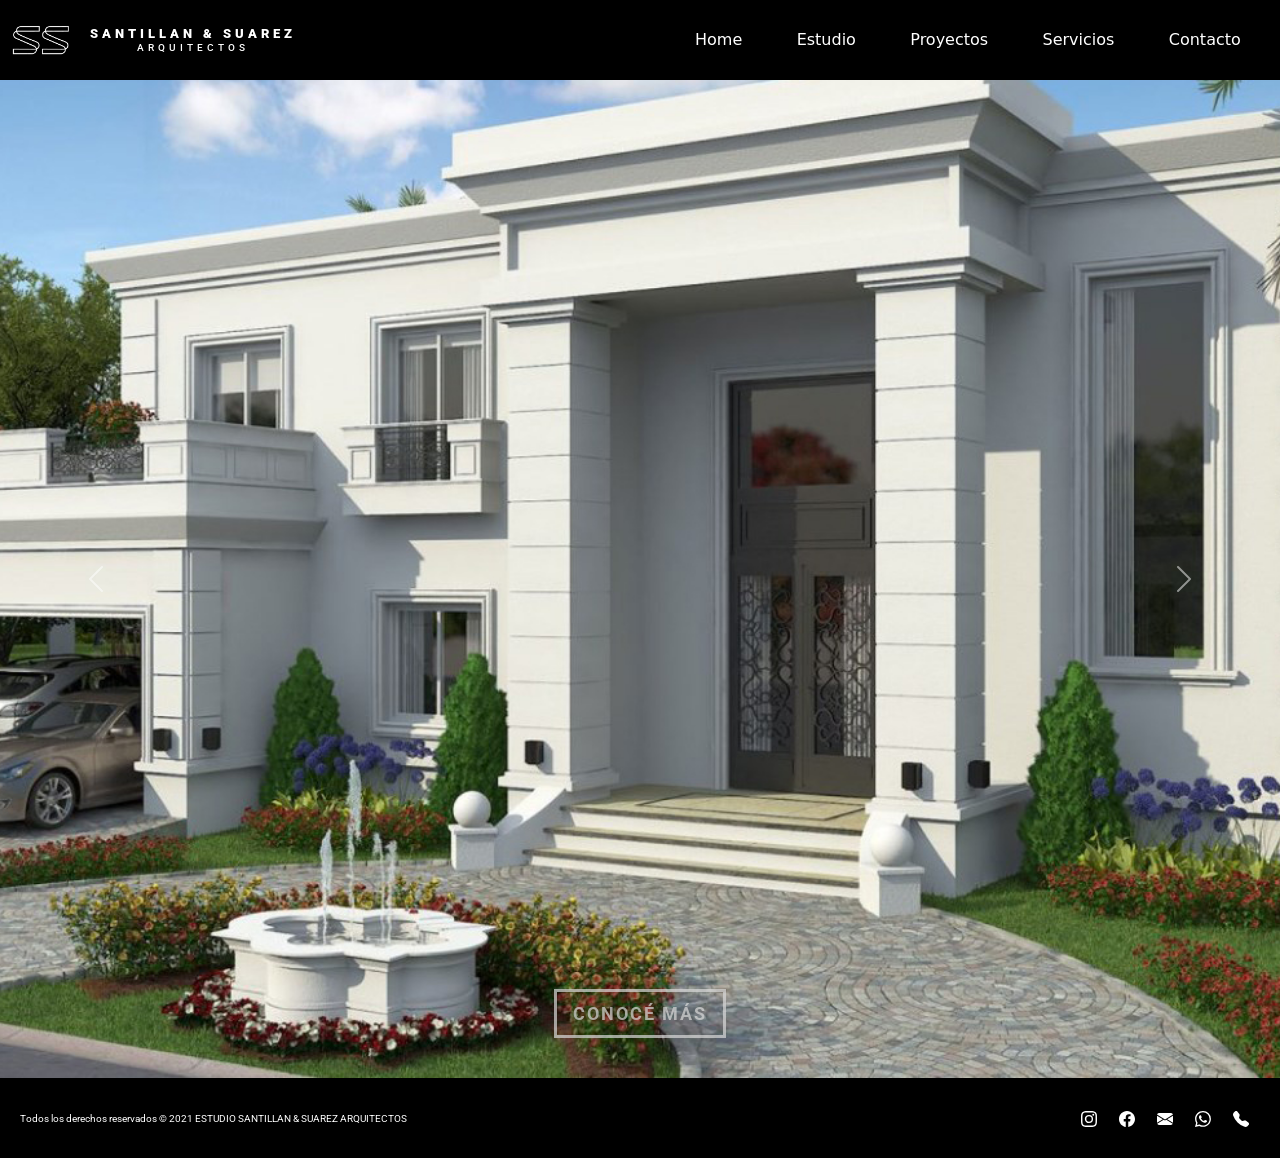
<file: index.html>
<!DOCTYPE html>
<html lang="en">
<head>
    <meta charset="UTF-8">
    <meta http-equiv="X-UA-Compatible" content="IE=edge">
    <meta name="viewport" content="width=device-width, initial-scale=1.0">
    <meta name="description" content="Estudio de arquitectura dedicado a Proyecto, Dirección de Obra e Interiorismo">
    <meta name="keywords" content="arquitectura, arquitectos, estudio, diseño, proyecto, dirección de obra, interiorismo">
    <title>Home - Santillan - Suarez Arquitectos</title>
    <link rel="preconnect" href="https://fonts.googleapis.com">
    <link rel="preconnect" href="https://fonts.gstatic.com" crossorigin>
    <link href="https://fonts.googleapis.com/css2?family=Roboto&display=swap" rel="stylesheet">
    <link href="https://cdn.jsdelivr.net/npm/bootstrap@5.0.2/dist/css/bootstrap.min.css" rel="stylesheet" integrity="sha384-EVSTQN3/azprG1Anm3QDgpJLIm9Nao0Yz1ztcQTwFspd3yD65VohhpuuCOmLASjC" crossorigin="anonymous">
    <link rel="stylesheet" href="./scss_css/styles.css">
</head>

<body>
    <div class="media--frame">
        <header>
            <div class="header--frame">
                <nav class="navbar navbar-expand-lg navbar-dark bg-dark">
                    <div class="container-fluid">
                        <div class="logo__titulo--container">
                            <a class="navbar-brand" href="index.html">
                                <img class="logo--size" src="adjuntos/logo_rectangular.jpg" alt="Logo">
                                <div class="title--size">        
                                    <h1><strong>SANTILLAN & SUAREZ</strong></h1>
                                    <h2>ARQUITECTOS</h2>
                                </div> 
                            </a>
                        </div>                        
                        <div class="nav--frame">
                            <button class="navbar-toggler" type="button" data-bs-toggle="collapse" data-bs-target="#navbarSupportedContent" aria-controls="navbarSupportedContent" aria-expanded="false" aria-label="Toggle navigation">
                                <span class="navbar-toggler-icon"></span>
                            </button>
                            <div class="collapse navbar-collapse" id="navbarSupportedContent">
                                <ul class="navbar-nav me-auto mb-2 mb-lg-0">
                                <li class="nav-item">
                                    <a class="nav-link active" aria-current="page" href="index.html">Home</a>
                                </li>
                                <li class="nav-item">
                                    <a class="nav-link active" aria-current="page" href="estudio.html">Estudio</a>
                                </li>
                                <li class="nav-item">
                                    <a class="nav-link active" aria-current="page" href="proyectos.html">Proyectos</a>
                                </li>
                                <li class="nav-item">
                                    <a class="nav-link active" aria-current="page" href="servicios.html">Servicios</a>
                                </li>
                                <li class="nav-item">
                                    <a class="nav-link active" aria-current="page" href="contacto.html">Contacto</a>
                                </li>                          
                                </ul>                            
                            </div>
                        </div>
                    </div>
                </nav>
            </div>
        </header>

        <main>
            <div class="main__frame">
                <div id="carouselExampleControls" class="carousel slide" data-bs-ride="carousel">
                    <div class="carousel-inner">
                    <div class="carousel-item active">
                        <img class="carousel__img" src="adjuntos/Pr1_galeria/01.jpg" class="d-block w-100" alt="Proyecto 1">
                    </div>
                    <div class="carousel-item">
                        <img class="carousel__img" src="adjuntos/Pr2_galeria/01.jpg" class="d-block w-100" alt="Proyecto 2">
                    </div>
                    <div class="carousel-item">
                        <img class="carousel__img" src="adjuntos/Pr3_galeria/01.jpg" class="d-block w-100" alt="Proyecto 3">
                    </div>
                    <div class="carousel-item">
                        <img class="carousel__img" src="adjuntos/Pr4_galeria/01.jpg" class="d-block w-100" alt="Proyecto 4">
                    </div>
                    <div class="carousel-item">
                        <img class="carousel__img" src="adjuntos/Pr5_galeria/01.jpg" class="d-block w-100" alt="Proyecto 5">
                    </div>
                    <div class="carousel-item">
                        <img class="carousel__img" src="adjuntos/Pr6_galeria/01.jpg" class="d-block w-100" alt="Proyecto 6">
                    </div>
                    </div>
                    <button class="carousel-control-prev" type="button" data-bs-target="#carouselExampleControls" data-bs-slide="prev">
                    <span class="carousel-control-prev-icon" aria-hidden="true"></span>
                    <span class="visually-hidden">Previous</span>
                    </button>
                    <button class="carousel-control-next" type="button" data-bs-target="#carouselExampleControls" data-bs-slide="next">
                    <span class="carousel-control-next-icon" aria-hidden="true"></span>
                    <span class="visually-hidden">Next</span>
                    </button>
                    <div class="carousel-caption d-none d-md-block">
                    <a href="proyectos.html"><button class="btn btn-secondary btn-lg">CONOCÉ MÁS</button></a>
                    </div>                    
                </div>   
            </div>

            <div class="mobile--frame">
                <div class="text__mobile--frame">
                    <h3 class="title__mobile">MATERIALIZAMOS TUS IDEAS PROYECTANDO</h3>
                    <p class="text__project--mobile">VIVIENDAS UNIFAMILIARES,<br>CONJUNTO DE VIVIENDAS<br>Y LOCALES COMERCIALES</p>
                    <a href="proyectos.html"><button class="btn__home">CONOCÉ MÁS</button></a>
                </div>
                <div>
                    <img class="estudio__home--img" src="adjuntos/estudio_estudio.jpg" alt="Estudio de Arquitectura">
                </div>  
                <div class="text__mobile--frame">
                    <h3 class="title__mobile">PROFESIONALES ESPECIALISTAS EN</h3>
                    <p class="text__project--mobile">PROYECTO,<br>DIRECCIÓN DE OBRA<br>E INTERIORISMO</p>
                    <a href="estudio.html"><button class="btn__home">CONOCÉ MÁS</button></a>
                </div>
            </div>
        </main>

        <footer>
            <div class="footer--frame">
                <div class="footer--text">
                    Todos los derechos reservados © 2021 ESTUDIO SANTILLAN & SUAREZ ARQUITECTOS
                </div>
                <div class="footer--icons">
                    <a class="icons--hover" href="https://www.instagram.com/santillan.suarez.arquitectos/" target="_blank">
                        <svg xmlns="http://www.w3.org/2000/svg" width="16" height="16" fill="currentColor" class="bi bi-instagram" viewBox="0 0 16 16">
                            <path d="M8 0C5.829 0 5.556.01 4.703.048 3.85.088 3.269.222 2.76.42a3.917 3.917 0 0 0-1.417.923A3.927 3.927 0 0 0 .42 2.76C.222 3.268.087 3.85.048 4.7.01 5.555 0 5.827 0 8.001c0 2.172.01 2.444.048 3.297.04.852.174 1.433.372 1.942.205.526.478.972.923 1.417.444.445.89.719 1.416.923.51.198 1.09.333 1.942.372C5.555 15.99 5.827 16 8 16s2.444-.01 3.298-.048c.851-.04 1.434-.174 1.943-.372a3.916 3.916 0 0 0 1.416-.923c.445-.445.718-.891.923-1.417.197-.509.332-1.09.372-1.942C15.99 10.445 16 10.173 16 8s-.01-2.445-.048-3.299c-.04-.851-.175-1.433-.372-1.941a3.926 3.926 0 0 0-.923-1.417A3.911 3.911 0 0 0 13.24.42c-.51-.198-1.092-.333-1.943-.372C10.443.01 10.172 0 7.998 0h.003zm-.717 1.442h.718c2.136 0 2.389.007 3.232.046.78.035 1.204.166 1.486.275.373.145.64.319.92.599.28.28.453.546.598.92.11.281.24.705.275 1.485.039.843.047 1.096.047 3.231s-.008 2.389-.047 3.232c-.035.78-.166 1.203-.275 1.485a2.47 2.47 0 0 1-.599.919c-.28.28-.546.453-.92.598-.28.11-.704.24-1.485.276-.843.038-1.096.047-3.232.047s-2.39-.009-3.233-.047c-.78-.036-1.203-.166-1.485-.276a2.478 2.478 0 0 1-.92-.598 2.48 2.48 0 0 1-.6-.92c-.109-.281-.24-.705-.275-1.485-.038-.843-.046-1.096-.046-3.233 0-2.136.008-2.388.046-3.231.036-.78.166-1.204.276-1.486.145-.373.319-.64.599-.92.28-.28.546-.453.92-.598.282-.11.705-.24 1.485-.276.738-.034 1.024-.044 2.515-.045v.002zm4.988 1.328a.96.96 0 1 0 0 1.92.96.96 0 0 0 0-1.92zm-4.27 1.122a4.109 4.109 0 1 0 0 8.217 4.109 4.109 0 0 0 0-8.217zm0 1.441a2.667 2.667 0 1 1 0 5.334 2.667 2.667 0 0 1 0-5.334z"/>
                        </svg>
                    </a>
                    <a class="icons--hover" href="https://www.facebook.com" target="_blank">
                        <svg xmlns="http://www.w3.org/2000/svg" width="16" height="16" fill="currentColor" class="bi bi-facebook" viewBox="0 0 16 16">
                            <path d="M16 8.049c0-4.446-3.582-8.05-8-8.05C3.58 0-.002 3.603-.002 8.05c0 4.017 2.926 7.347 6.75 7.951v-5.625h-2.03V8.05H6.75V6.275c0-2.017 1.195-3.131 3.022-3.131.876 0 1.791.157 1.791.157v1.98h-1.009c-.993 0-1.303.621-1.303 1.258v1.51h2.218l-.354 2.326H9.25V16c3.824-.604 6.75-3.934 6.75-7.951z"/>
                        </svg>
                    </a>
                    <a class="icons--hover" href="mailto:santillan.suarez.arquitectos@gmail.com" target="_blank">
                        <svg xmlns="http://www.w3.org/2000/svg" width="16" height="16" fill="currentColor" class="bi bi-envelope-fill" viewBox="0 0 16 16">
                            <path d="M.05 3.555A2 2 0 0 1 2 2h12a2 2 0 0 1 1.95 1.555L8 8.414.05 3.555zM0 4.697v7.104l5.803-3.558L0 4.697zM6.761 8.83l-6.57 4.027A2 2 0 0 0 2 14h12a2 2 0 0 0 1.808-1.144l-6.57-4.027L8 9.586l-1.239-.757zm3.436-.586L16 11.801V4.697l-5.803 3.546z"/>
                        </svg>
                    </a>
                    <a class="icons--hover" href="https://wa.me/541144444444" target="_blank">
                        <svg xmlns="http://www.w3.org/2000/svg" width="16" height="16" fill="currentColor" class="bi bi-whatsapp" viewBox="0 0 16 16">
                            <path d="M13.601 2.326A7.854 7.854 0 0 0 7.994 0C3.627 0 .068 3.558.064 7.926c0 1.399.366 2.76 1.057 3.965L0 16l4.204-1.102a7.933 7.933 0 0 0 3.79.965h.004c4.368 0 7.926-3.558 7.93-7.93A7.898 7.898 0 0 0 13.6 2.326zM7.994 14.521a6.573 6.573 0 0 1-3.356-.92l-.24-.144-2.494.654.666-2.433-.156-.251a6.56 6.56 0 0 1-1.007-3.505c0-3.626 2.957-6.584 6.591-6.584a6.56 6.56 0 0 1 4.66 1.931 6.557 6.557 0 0 1 1.928 4.66c-.004 3.639-2.961 6.592-6.592 6.592zm3.615-4.934c-.197-.099-1.17-.578-1.353-.646-.182-.065-.315-.099-.445.099-.133.197-.513.646-.627.775-.114.133-.232.148-.43.05-.197-.1-.836-.308-1.592-.985-.59-.525-.985-1.175-1.103-1.372-.114-.198-.011-.304.088-.403.087-.088.197-.232.296-.346.1-.114.133-.198.198-.33.065-.134.034-.248-.015-.347-.05-.099-.445-1.076-.612-1.47-.16-.389-.323-.335-.445-.34-.114-.007-.247-.007-.38-.007a.729.729 0 0 0-.529.247c-.182.198-.691.677-.691 1.654 0 .977.71 1.916.81 2.049.098.133 1.394 2.132 3.383 2.992.47.205.84.326 1.129.418.475.152.904.129 1.246.08.38-.058 1.171-.48 1.338-.943.164-.464.164-.86.114-.943-.049-.084-.182-.133-.38-.232z"/>
                        </svg>
                    </a>
                    <a class="icons--hover" href="tel:541144444444" target="_blank">
                        <svg xmlns="http://www.w3.org/2000/svg" width="16" height="16" fill="currentColor" class="bi bi-telephone-fill" viewBox="0 0 16 16">
                            <path fill-rule="evenodd" d="M1.885.511a1.745 1.745 0 0 1 2.61.163L6.29 2.98c.329.423.445.974.315 1.494l-.547 2.19a.678.678 0 0 0 .178.643l2.457 2.457a.678.678 0 0 0 .644.178l2.189-.547a1.745 1.745 0 0 1 1.494.315l2.306 1.794c.829.645.905 1.87.163 2.611l-1.034 1.034c-.74.74-1.846 1.065-2.877.702a18.634 18.634 0 0 1-7.01-4.42 18.634 18.634 0 0 1-4.42-7.009c-.362-1.03-.037-2.137.703-2.877L1.885.511z"/>
                        </svg>
                    </a>
                </div>
            </div>
        </footer>
    </div>
    
    <script src="https://cdn.jsdelivr.net/npm/bootstrap@5.0.2/dist/js/bootstrap.bundle.min.js" integrity="sha384-MrcW6ZMFYlzcLA8Nl+NtUVF0sA7MsXsP1UyJoMp4YLEuNSfAP+JcXn/tWtIaxVXM" crossorigin="anonymous"></script>

</body>
</html>
</file>
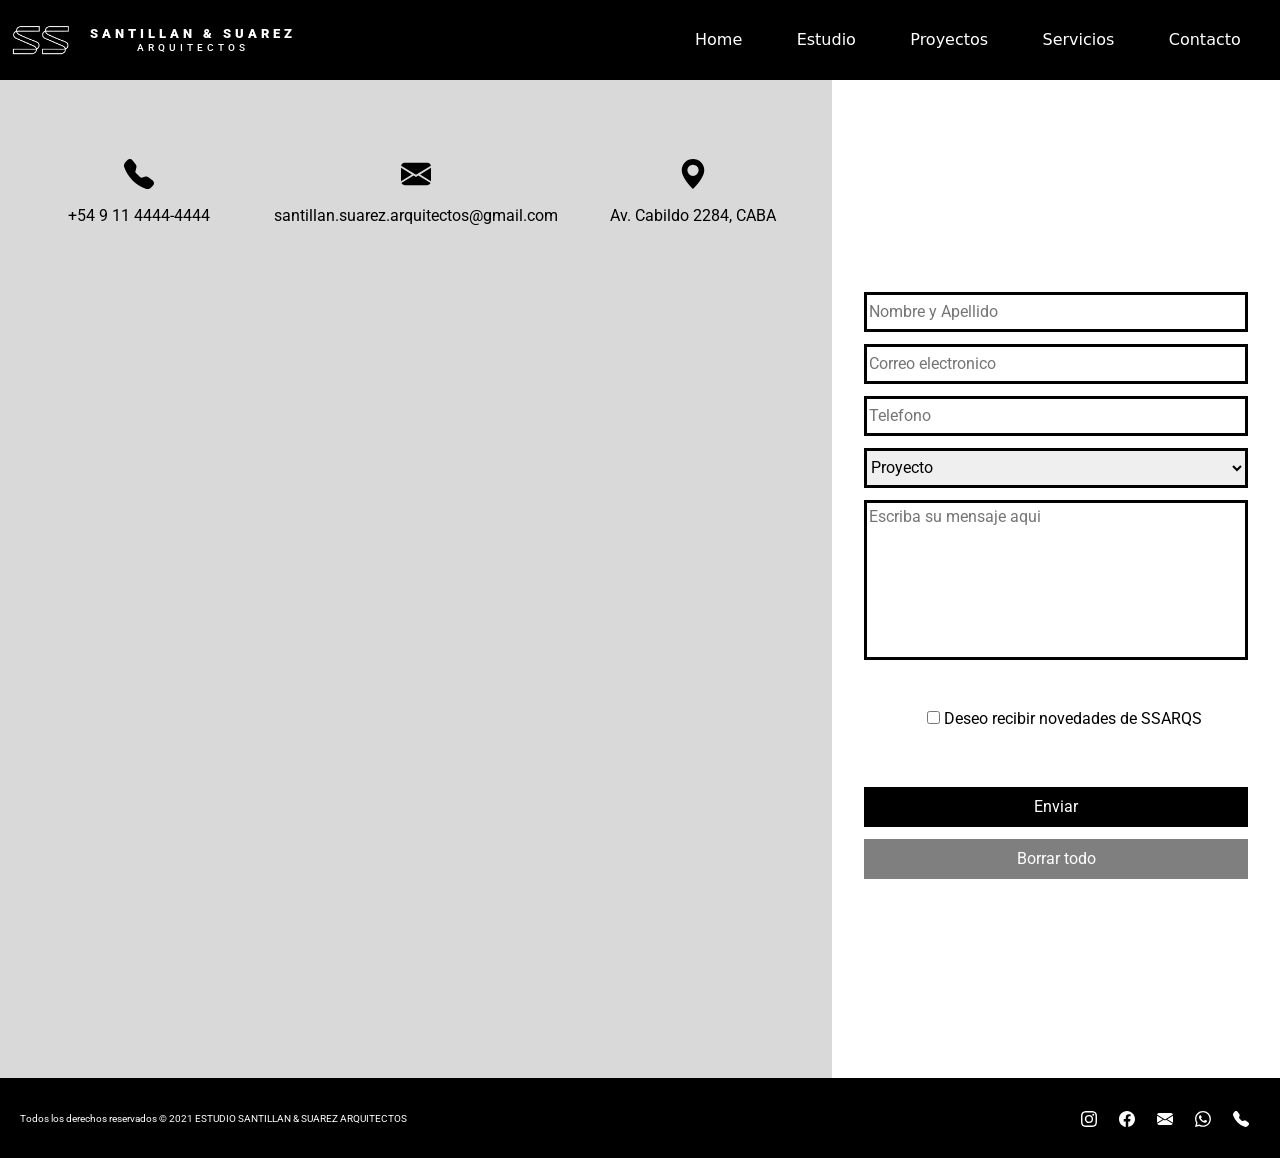
<file: contacto.html>
<!DOCTYPE html>
<html lang="en">
<head>
    <meta charset="UTF-8">
    <meta http-equiv="X-UA-Compatible" content="IE=edge">
    <meta name="viewport" content="width=device-width, initial-scale=1.0">
    <meta name="description" content="Estudio de arquitectura dedicado a Proyecto, Dirección de Obra e Interiorismo">
    <meta name="keywords" content="arquitectura, arquitectos, estudio, diseño, proyecto, dirección de obra, interiorismo">
    <title>Contacto - Santillan & Suarez Arquitectos</title>
    <link rel="preconnect" href="https://fonts.googleapis.com">
    <link rel="preconnect" href="https://fonts.gstatic.com" crossorigin>
    <link href="https://fonts.googleapis.com/css2?family=Roboto&display=swap" rel="stylesheet">
    <link href="https://cdn.jsdelivr.net/npm/bootstrap@5.0.2/dist/css/bootstrap.min.css" rel="stylesheet" integrity="sha384-EVSTQN3/azprG1Anm3QDgpJLIm9Nao0Yz1ztcQTwFspd3yD65VohhpuuCOmLASjC" crossorigin="anonymous">
    <link rel="stylesheet" href="./scss_css/styles.css">
</head>

<body>
    <div class="media--frame">
        <header>
            <div class="header--frame">
                <nav class="navbar navbar-expand-lg navbar-dark bg-dark">
                    <div class="container-fluid">
                        <div class="logo__titulo--container">
                            <a class="navbar-brand" href="index.html">
                                <img class="logo--size" src="adjuntos/logo_rectangular.jpg" alt="Logo">
                                <div class="title--size">        
                                    <h1><strong>SANTILLAN & SUAREZ</strong></h1>
                                    <h2>ARQUITECTOS</h2>
                                </div> 
                            </a>
                        </div>                        
                        <div class="nav--frame">
                            <button class="navbar-toggler" type="button" data-bs-toggle="collapse" data-bs-target="#navbarSupportedContent" aria-controls="navbarSupportedContent" aria-expanded="false" aria-label="Toggle navigation">
                                <span class="navbar-toggler-icon"></span>
                            </button>
                            <div class="collapse navbar-collapse" id="navbarSupportedContent">
                                <ul class="navbar-nav me-auto mb-2 mb-lg-0">
                                <li class="nav-item">
                                    <a class="nav-link active" aria-current="page" href="index.html">Home</a>
                                </li>
                                <li class="nav-item">
                                    <a class="nav-link active" aria-current="page" href="estudio.html">Estudio</a>
                                </li>
                                <li class="nav-item">
                                    <a class="nav-link active" aria-current="page" href="proyectos.html">Proyectos</a>
                                </li>
                                <li class="nav-item">
                                    <a class="nav-link active" aria-current="page" href="servicios.html">Servicios</a>
                                </li>
                                <li class="nav-item">
                                    <a class="nav-link active" aria-current="page" href="contacto.html">Contacto</a>
                                </li>                          
                                </ul>                            
                            </div>
                        </div>
                    </div>
                </nav>
            </div>
        </header>

        <div class="contact--style">
            <main>
                <div class="main--location">
                    <article class="contact__text">
                        <div class="icons--contact">
                            <svg xmlns="http://www.w3.org/2000/svg" width="30" height="30" fill="currentColor" class="bi bi-telephone-fill" viewBox="0 0 16 16">
                                <path fill-rule="evenodd" d="M1.885.511a1.745 1.745 0 0 1 2.61.163L6.29 2.98c.329.423.445.974.315 1.494l-.547 2.19a.678.678 0 0 0 .178.643l2.457 2.457a.678.678 0 0 0 .644.178l2.189-.547a1.745 1.745 0 0 1 1.494.315l2.306 1.794c.829.645.905 1.87.163 2.611l-1.034 1.034c-.74.74-1.846 1.065-2.877.702a18.634 18.634 0 0 1-7.01-4.42 18.634 18.634 0 0 1-4.42-7.009c-.362-1.03-.037-2.137.703-2.877L1.885.511z"/>
                            </svg>
                            <p>+54 9 11 4444-4444</p>
                        </div>
                        <div class="icons--contact">                        
                            <svg xmlns="http://www.w3.org/2000/svg" width="30" height="30" fill="currentColor" class="bi bi-envelope-fill" viewBox="0 0 16 16">
                                <path d="M.05 3.555A2 2 0 0 1 2 2h12a2 2 0 0 1 1.95 1.555L8 8.414.05 3.555zM0 4.697v7.104l5.803-3.558L0 4.697zM6.761 8.83l-6.57 4.027A2 2 0 0 0 2 14h12a2 2 0 0 0 1.808-1.144l-6.57-4.027L8 9.586l-1.239-.757zm3.436-.586L16 11.801V4.697l-5.803 3.546z"/>
                            </svg>
                            <p>santillan.suarez.arquitectos@gmail.com</p>
                        </div>    
                        <div class="icons--contact">
                            <svg xmlns="http://www.w3.org/2000/svg" width="30" height="30" fill="currentColor" class="bi bi-geo-alt-fill" viewBox="0 0 16 16">
                                <path d="M8 16s6-5.686 6-10A6 6 0 0 0 2 6c0 4.314 6 10 6 10zm0-7a3 3 0 1 1 0-6 3 3 0 0 1 0 6z"/>
                            </svg>
                            <p>Av. Cabildo 2284, CABA</p>
                        </div>
                    </article>
            
                    <article>
                        <iframe class="location--size" src="https://www.google.com/maps/embed?pb=!1m18!1m12!1m3!1d3257.4206463524097!2d-84.0952054180442!3d9.926229540410176!2m3!1f0!2f0!3f0!3m2!1i1024!2i768!4f13.1!3m3!1m2!1s0x8fa0e3710903c5c3%3A0x1905b1b7fc9b52e5!2sSS%20ARQUITECTOS!5e0!3m2!1ses-419!2sar!4v1623894364660!5m2!1ses-419!2sar" width="600" height="450" style="border:0;" allowfullscreen="" loading="lazy"></iframe>
                    </article>
                </div>
            </main>
        
            <aside class="form--size">
                <form method="POST">
                    <div>
                        <input class="form__imput--style" type="text" name="nombre" id="id_nombre" placeholder="Nombre y Apellido">
                    </div>
                
                    <div>         
                        <input class="form__imput--style" type="email" name="email" id="email" placeholder="Correo electronico">
                    </div>
            
                    <div>          
                        <input class="form__imput--style" type="number"name="number" id="number" placeholder="Telefono">
                    </div>
                
                    <div>
                        <select class="form__imput--style" name ="Servicio">
                            <option value="S1">Proyecto</option>
                            <option value="S2">Dirección de Obra</option>
                            <option value="S3">Interiorismo</option>
                        </select>                        
                    </div>
                    
                    <div>
                        <textarea class="form__txtarea--style" type="text" name="mensaje" id="mensaje" placeholder="Escriba su mensaje aqui"></textarea>
                    </div>
                    
                    <div class="form__imputcb--style">
                        <input type="checkbox" name="acepto" value="1">
                        Deseo recibir novedades de SSARQS
                    </div>
                    
                    <input type="submit"value="Enviar" class="button__submit">
                    
                    <input type="reset"value="Borrar todo" class="button__reset">
                </form> 
            </aside>
        </div>    

        <footer>
            <div class="footer--frame">
                <div class="footer--text">
                    Todos los derechos reservados © 2021 ESTUDIO SANTILLAN & SUAREZ ARQUITECTOS
                </div>
                <div class="footer--icons">
                    <a class="icons--hover" href="https://www.instagram.com/santillan.suarez.arquitectos/" target="_blank">
                        <svg xmlns="http://www.w3.org/2000/svg" width="16" height="16" fill="currentColor" class="bi bi-instagram" viewBox="0 0 16 16">
                            <path d="M8 0C5.829 0 5.556.01 4.703.048 3.85.088 3.269.222 2.76.42a3.917 3.917 0 0 0-1.417.923A3.927 3.927 0 0 0 .42 2.76C.222 3.268.087 3.85.048 4.7.01 5.555 0 5.827 0 8.001c0 2.172.01 2.444.048 3.297.04.852.174 1.433.372 1.942.205.526.478.972.923 1.417.444.445.89.719 1.416.923.51.198 1.09.333 1.942.372C5.555 15.99 5.827 16 8 16s2.444-.01 3.298-.048c.851-.04 1.434-.174 1.943-.372a3.916 3.916 0 0 0 1.416-.923c.445-.445.718-.891.923-1.417.197-.509.332-1.09.372-1.942C15.99 10.445 16 10.173 16 8s-.01-2.445-.048-3.299c-.04-.851-.175-1.433-.372-1.941a3.926 3.926 0 0 0-.923-1.417A3.911 3.911 0 0 0 13.24.42c-.51-.198-1.092-.333-1.943-.372C10.443.01 10.172 0 7.998 0h.003zm-.717 1.442h.718c2.136 0 2.389.007 3.232.046.78.035 1.204.166 1.486.275.373.145.64.319.92.599.28.28.453.546.598.92.11.281.24.705.275 1.485.039.843.047 1.096.047 3.231s-.008 2.389-.047 3.232c-.035.78-.166 1.203-.275 1.485a2.47 2.47 0 0 1-.599.919c-.28.28-.546.453-.92.598-.28.11-.704.24-1.485.276-.843.038-1.096.047-3.232.047s-2.39-.009-3.233-.047c-.78-.036-1.203-.166-1.485-.276a2.478 2.478 0 0 1-.92-.598 2.48 2.48 0 0 1-.6-.92c-.109-.281-.24-.705-.275-1.485-.038-.843-.046-1.096-.046-3.233 0-2.136.008-2.388.046-3.231.036-.78.166-1.204.276-1.486.145-.373.319-.64.599-.92.28-.28.546-.453.92-.598.282-.11.705-.24 1.485-.276.738-.034 1.024-.044 2.515-.045v.002zm4.988 1.328a.96.96 0 1 0 0 1.92.96.96 0 0 0 0-1.92zm-4.27 1.122a4.109 4.109 0 1 0 0 8.217 4.109 4.109 0 0 0 0-8.217zm0 1.441a2.667 2.667 0 1 1 0 5.334 2.667 2.667 0 0 1 0-5.334z"/>
                        </svg>
                    </a>
                    <a class="icons--hover" href="https://www.facebook.com" target="_blank">
                        <svg xmlns="http://www.w3.org/2000/svg" width="16" height="16" fill="currentColor" class="bi bi-facebook" viewBox="0 0 16 16">
                            <path d="M16 8.049c0-4.446-3.582-8.05-8-8.05C3.58 0-.002 3.603-.002 8.05c0 4.017 2.926 7.347 6.75 7.951v-5.625h-2.03V8.05H6.75V6.275c0-2.017 1.195-3.131 3.022-3.131.876 0 1.791.157 1.791.157v1.98h-1.009c-.993 0-1.303.621-1.303 1.258v1.51h2.218l-.354 2.326H9.25V16c3.824-.604 6.75-3.934 6.75-7.951z"/>
                        </svg>
                    </a>
                    <a class="icons--hover" href="mailto:santillan.suarez.arquitectos@gmail.com" target="_blank">
                        <svg xmlns="http://www.w3.org/2000/svg" width="16" height="16" fill="currentColor" class="bi bi-envelope-fill" viewBox="0 0 16 16">
                            <path d="M.05 3.555A2 2 0 0 1 2 2h12a2 2 0 0 1 1.95 1.555L8 8.414.05 3.555zM0 4.697v7.104l5.803-3.558L0 4.697zM6.761 8.83l-6.57 4.027A2 2 0 0 0 2 14h12a2 2 0 0 0 1.808-1.144l-6.57-4.027L8 9.586l-1.239-.757zm3.436-.586L16 11.801V4.697l-5.803 3.546z"/>
                        </svg>
                    </a>
                    <a class="icons--hover" href="https://wa.me/541144444444" target="_blank">
                        <svg xmlns="http://www.w3.org/2000/svg" width="16" height="16" fill="currentColor" class="bi bi-whatsapp" viewBox="0 0 16 16">
                            <path d="M13.601 2.326A7.854 7.854 0 0 0 7.994 0C3.627 0 .068 3.558.064 7.926c0 1.399.366 2.76 1.057 3.965L0 16l4.204-1.102a7.933 7.933 0 0 0 3.79.965h.004c4.368 0 7.926-3.558 7.93-7.93A7.898 7.898 0 0 0 13.6 2.326zM7.994 14.521a6.573 6.573 0 0 1-3.356-.92l-.24-.144-2.494.654.666-2.433-.156-.251a6.56 6.56 0 0 1-1.007-3.505c0-3.626 2.957-6.584 6.591-6.584a6.56 6.56 0 0 1 4.66 1.931 6.557 6.557 0 0 1 1.928 4.66c-.004 3.639-2.961 6.592-6.592 6.592zm3.615-4.934c-.197-.099-1.17-.578-1.353-.646-.182-.065-.315-.099-.445.099-.133.197-.513.646-.627.775-.114.133-.232.148-.43.05-.197-.1-.836-.308-1.592-.985-.59-.525-.985-1.175-1.103-1.372-.114-.198-.011-.304.088-.403.087-.088.197-.232.296-.346.1-.114.133-.198.198-.33.065-.134.034-.248-.015-.347-.05-.099-.445-1.076-.612-1.47-.16-.389-.323-.335-.445-.34-.114-.007-.247-.007-.38-.007a.729.729 0 0 0-.529.247c-.182.198-.691.677-.691 1.654 0 .977.71 1.916.81 2.049.098.133 1.394 2.132 3.383 2.992.47.205.84.326 1.129.418.475.152.904.129 1.246.08.38-.058 1.171-.48 1.338-.943.164-.464.164-.86.114-.943-.049-.084-.182-.133-.38-.232z"/>
                        </svg>
                    </a>
                    <a class="icons--hover" href="tel:541144444444" target="_blank">
                        <svg xmlns="http://www.w3.org/2000/svg" width="16" height="16" fill="currentColor" class="bi bi-telephone-fill" viewBox="0 0 16 16">
                            <path fill-rule="evenodd" d="M1.885.511a1.745 1.745 0 0 1 2.61.163L6.29 2.98c.329.423.445.974.315 1.494l-.547 2.19a.678.678 0 0 0 .178.643l2.457 2.457a.678.678 0 0 0 .644.178l2.189-.547a1.745 1.745 0 0 1 1.494.315l2.306 1.794c.829.645.905 1.87.163 2.611l-1.034 1.034c-.74.74-1.846 1.065-2.877.702a18.634 18.634 0 0 1-7.01-4.42 18.634 18.634 0 0 1-4.42-7.009c-.362-1.03-.037-2.137.703-2.877L1.885.511z"/>
                        </svg>
                    </a>
                </div>
            </div>
        </footer>
    </div>
    
    <script src="https://cdn.jsdelivr.net/npm/bootstrap@5.0.2/dist/js/bootstrap.bundle.min.js" integrity="sha384-MrcW6ZMFYlzcLA8Nl+NtUVF0sA7MsXsP1UyJoMp4YLEuNSfAP+JcXn/tWtIaxVXM" crossorigin="anonymous"></script>

</body>
</html>
</file>
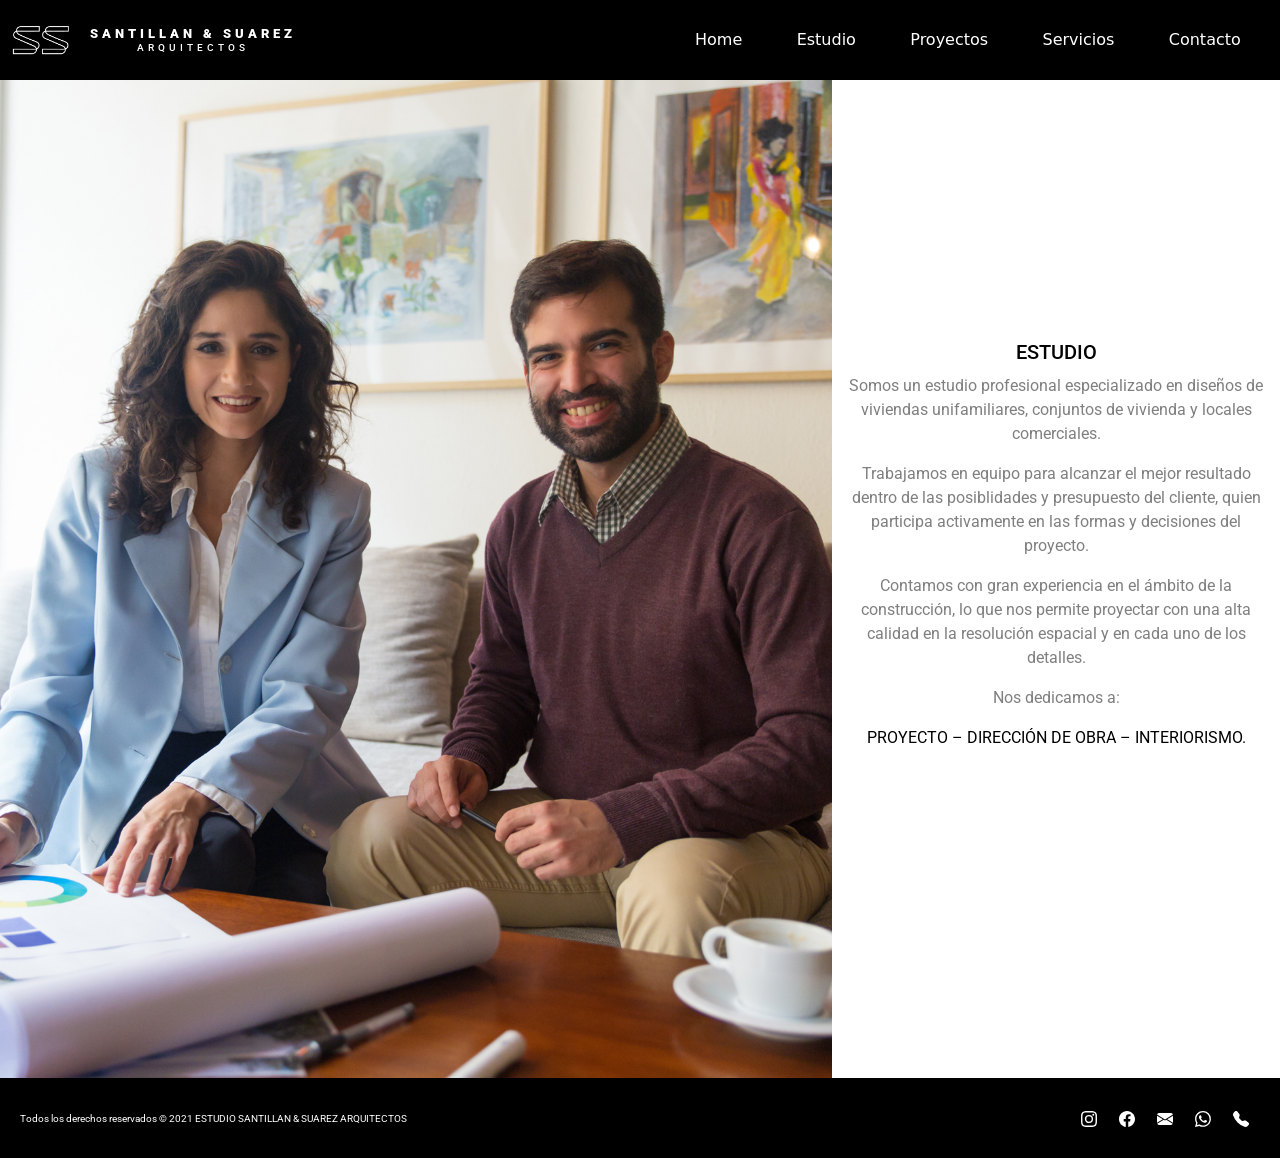
<file: estudio.html>
<!DOCTYPE html>
<html lang="en">
<head>
    <meta charset="UTF-8">
    <meta http-equiv="X-UA-Compatible" content="IE=edge">
    <meta name="viewport" content="width=device-width, initial-scale=1.0">
    <meta name="description" content="Estudio de arquitectura dedicado a Proyecto, Dirección de Obra e Interiorismo">
    <meta name="keywords" content="arquitectura, arquitectos, estudio, diseño, proyecto, dirección de obra, interiorismo">
    <title>Estudio - Santillan - Suarez Arquitectos</title>
    <link rel="preconnect" href="https://fonts.googleapis.com">
    <link rel="preconnect" href="https://fonts.gstatic.com" crossorigin>
    <link href="https://fonts.googleapis.com/css2?family=Roboto&display=swap" rel="stylesheet">
    <link href="https://cdn.jsdelivr.net/npm/bootstrap@5.0.2/dist/css/bootstrap.min.css" rel="stylesheet" integrity="sha384-EVSTQN3/azprG1Anm3QDgpJLIm9Nao0Yz1ztcQTwFspd3yD65VohhpuuCOmLASjC" crossorigin="anonymous">
    <link rel="stylesheet" href="./scss_css/styles.css">
</head>

<body>
    <div class="media--frame">
        <header>
            <div class="header--frame">
                <nav class="navbar navbar-expand-lg navbar-dark bg-dark">
                    <div class="container-fluid">
                        <div class="logo__titulo--container">
                            <a class="navbar-brand" href="index.html">
                                <img class="logo--size" src="adjuntos/logo_rectangular.jpg" alt="Logo">
                                <div class="title--size">        
                                    <h1><strong>SANTILLAN & SUAREZ</strong></h1>
                                    <h2>ARQUITECTOS</h2>
                                </div> 
                            </a>
                        </div>                        
                        <div class="nav--frame">
                            <button class="navbar-toggler" type="button" data-bs-toggle="collapse" data-bs-target="#navbarSupportedContent" aria-controls="navbarSupportedContent" aria-expanded="false" aria-label="Toggle navigation">
                                <span class="navbar-toggler-icon"></span>
                            </button>
                            <div class="collapse navbar-collapse" id="navbarSupportedContent">
                                <ul class="navbar-nav me-auto mb-2 mb-lg-0">
                                <li class="nav-item">
                                    <a class="nav-link active" aria-current="page" href="index.html">Home</a>
                                </li>
                                <li class="nav-item">
                                    <a class="nav-link active" aria-current="page" href="estudio.html">Estudio</a>
                                </li>
                                <li class="nav-item">
                                    <a class="nav-link active" aria-current="page" href="proyectos.html">Proyectos</a>
                                </li>
                                <li class="nav-item">
                                    <a class="nav-link active" aria-current="page" href="servicios.html">Servicios</a>
                                </li>
                                <li class="nav-item">
                                    <a class="nav-link active" aria-current="page" href="contacto.html">Contacto</a>
                                </li>                          
                                </ul>                            
                            </div>
                        </div>
                    </div>
                </nav>
            </div>
        </header>

        <div class="mainAside--container">
            <main>
                <div class="img--container">
                    <img class="estudio__img" src="adjuntos/estudio_estudio.jpg" alt="Estudio de Arquitectura">
                </div>             
            </main>

            <aside>
                <div class="estudio__text">
                    <h3>ESTUDIO</h3>
                    
                    <p>Somos un estudio profesional especializado en diseños de viviendas unifamiliares, conjuntos de vivienda y locales comerciales.</p>

                    <p>Trabajamos en equipo para alcanzar el mejor resultado dentro de las posiblidades y presupuesto del cliente, quien participa activamente en las formas y decisiones del proyecto.</p>
                        
                    <p>Contamos con gran experiencia en el ámbito de la construcción, lo que nos permite proyectar con una alta calidad en la resolución espacial y en cada uno de los detalles.</p>
                        
                    <p>Nos dedicamos a:</p>
                    
                    <a class="servicios--link" href="servicios.html"><p class="servicios--hover">PROYECTO – DIRECCIÓN DE OBRA – INTERIORISMO.</p></a>
                </div>
            </aside>
        </div>

        <article>
            <a href="servicios.html">
            <div class="article--container">            
                <img class="article__img" src="adjuntos/1servicio_proyecto.jpg" alt="Proyecto">
                <img class="article__img" src="adjuntos/2servicio_ddo.jpg" alt="Dirección de Obra">
                <img class="article__img" src="adjuntos/3servicio_interiorismo.jpg" alt="Interiorismo">
            </div>
            </a>
        </article>
            
        <footer>
            <div class="footer--frame">
                <div class="footer--text">
                    Todos los derechos reservados © 2021 ESTUDIO SANTILLAN & SUAREZ ARQUITECTOS
                </div>
                <div class="footer--icons">
                    <a class="icons--hover" href="https://www.instagram.com/santillan.suarez.arquitectos/" target="_blank">
                        <svg xmlns="http://www.w3.org/2000/svg" width="16" height="16" fill="currentColor" class="bi bi-instagram" viewBox="0 0 16 16">
                            <path d="M8 0C5.829 0 5.556.01 4.703.048 3.85.088 3.269.222 2.76.42a3.917 3.917 0 0 0-1.417.923A3.927 3.927 0 0 0 .42 2.76C.222 3.268.087 3.85.048 4.7.01 5.555 0 5.827 0 8.001c0 2.172.01 2.444.048 3.297.04.852.174 1.433.372 1.942.205.526.478.972.923 1.417.444.445.89.719 1.416.923.51.198 1.09.333 1.942.372C5.555 15.99 5.827 16 8 16s2.444-.01 3.298-.048c.851-.04 1.434-.174 1.943-.372a3.916 3.916 0 0 0 1.416-.923c.445-.445.718-.891.923-1.417.197-.509.332-1.09.372-1.942C15.99 10.445 16 10.173 16 8s-.01-2.445-.048-3.299c-.04-.851-.175-1.433-.372-1.941a3.926 3.926 0 0 0-.923-1.417A3.911 3.911 0 0 0 13.24.42c-.51-.198-1.092-.333-1.943-.372C10.443.01 10.172 0 7.998 0h.003zm-.717 1.442h.718c2.136 0 2.389.007 3.232.046.78.035 1.204.166 1.486.275.373.145.64.319.92.599.28.28.453.546.598.92.11.281.24.705.275 1.485.039.843.047 1.096.047 3.231s-.008 2.389-.047 3.232c-.035.78-.166 1.203-.275 1.485a2.47 2.47 0 0 1-.599.919c-.28.28-.546.453-.92.598-.28.11-.704.24-1.485.276-.843.038-1.096.047-3.232.047s-2.39-.009-3.233-.047c-.78-.036-1.203-.166-1.485-.276a2.478 2.478 0 0 1-.92-.598 2.48 2.48 0 0 1-.6-.92c-.109-.281-.24-.705-.275-1.485-.038-.843-.046-1.096-.046-3.233 0-2.136.008-2.388.046-3.231.036-.78.166-1.204.276-1.486.145-.373.319-.64.599-.92.28-.28.546-.453.92-.598.282-.11.705-.24 1.485-.276.738-.034 1.024-.044 2.515-.045v.002zm4.988 1.328a.96.96 0 1 0 0 1.92.96.96 0 0 0 0-1.92zm-4.27 1.122a4.109 4.109 0 1 0 0 8.217 4.109 4.109 0 0 0 0-8.217zm0 1.441a2.667 2.667 0 1 1 0 5.334 2.667 2.667 0 0 1 0-5.334z"/>
                        </svg>
                    </a>
                    <a class="icons--hover" href="https://www.facebook.com" target="_blank">
                        <svg xmlns="http://www.w3.org/2000/svg" width="16" height="16" fill="currentColor" class="bi bi-facebook" viewBox="0 0 16 16">
                            <path d="M16 8.049c0-4.446-3.582-8.05-8-8.05C3.58 0-.002 3.603-.002 8.05c0 4.017 2.926 7.347 6.75 7.951v-5.625h-2.03V8.05H6.75V6.275c0-2.017 1.195-3.131 3.022-3.131.876 0 1.791.157 1.791.157v1.98h-1.009c-.993 0-1.303.621-1.303 1.258v1.51h2.218l-.354 2.326H9.25V16c3.824-.604 6.75-3.934 6.75-7.951z"/>
                        </svg>
                    </a>
                    <a class="icons--hover" href="mailto:santillan.suarez.arquitectos@gmail.com" target="_blank">
                        <svg xmlns="http://www.w3.org/2000/svg" width="16" height="16" fill="currentColor" class="bi bi-envelope-fill" viewBox="0 0 16 16">
                            <path d="M.05 3.555A2 2 0 0 1 2 2h12a2 2 0 0 1 1.95 1.555L8 8.414.05 3.555zM0 4.697v7.104l5.803-3.558L0 4.697zM6.761 8.83l-6.57 4.027A2 2 0 0 0 2 14h12a2 2 0 0 0 1.808-1.144l-6.57-4.027L8 9.586l-1.239-.757zm3.436-.586L16 11.801V4.697l-5.803 3.546z"/>
                        </svg>
                    </a>
                    <a class="icons--hover" href="https://wa.me/541144444444" target="_blank">
                        <svg xmlns="http://www.w3.org/2000/svg" width="16" height="16" fill="currentColor" class="bi bi-whatsapp" viewBox="0 0 16 16">
                            <path d="M13.601 2.326A7.854 7.854 0 0 0 7.994 0C3.627 0 .068 3.558.064 7.926c0 1.399.366 2.76 1.057 3.965L0 16l4.204-1.102a7.933 7.933 0 0 0 3.79.965h.004c4.368 0 7.926-3.558 7.93-7.93A7.898 7.898 0 0 0 13.6 2.326zM7.994 14.521a6.573 6.573 0 0 1-3.356-.92l-.24-.144-2.494.654.666-2.433-.156-.251a6.56 6.56 0 0 1-1.007-3.505c0-3.626 2.957-6.584 6.591-6.584a6.56 6.56 0 0 1 4.66 1.931 6.557 6.557 0 0 1 1.928 4.66c-.004 3.639-2.961 6.592-6.592 6.592zm3.615-4.934c-.197-.099-1.17-.578-1.353-.646-.182-.065-.315-.099-.445.099-.133.197-.513.646-.627.775-.114.133-.232.148-.43.05-.197-.1-.836-.308-1.592-.985-.59-.525-.985-1.175-1.103-1.372-.114-.198-.011-.304.088-.403.087-.088.197-.232.296-.346.1-.114.133-.198.198-.33.065-.134.034-.248-.015-.347-.05-.099-.445-1.076-.612-1.47-.16-.389-.323-.335-.445-.34-.114-.007-.247-.007-.38-.007a.729.729 0 0 0-.529.247c-.182.198-.691.677-.691 1.654 0 .977.71 1.916.81 2.049.098.133 1.394 2.132 3.383 2.992.47.205.84.326 1.129.418.475.152.904.129 1.246.08.38-.058 1.171-.48 1.338-.943.164-.464.164-.86.114-.943-.049-.084-.182-.133-.38-.232z"/>
                        </svg>
                    </a>
                    <a class="icons--hover" href="tel:541144444444" target="_blank">
                        <svg xmlns="http://www.w3.org/2000/svg" width="16" height="16" fill="currentColor" class="bi bi-telephone-fill" viewBox="0 0 16 16">
                            <path fill-rule="evenodd" d="M1.885.511a1.745 1.745 0 0 1 2.61.163L6.29 2.98c.329.423.445.974.315 1.494l-.547 2.19a.678.678 0 0 0 .178.643l2.457 2.457a.678.678 0 0 0 .644.178l2.189-.547a1.745 1.745 0 0 1 1.494.315l2.306 1.794c.829.645.905 1.87.163 2.611l-1.034 1.034c-.74.74-1.846 1.065-2.877.702a18.634 18.634 0 0 1-7.01-4.42 18.634 18.634 0 0 1-4.42-7.009c-.362-1.03-.037-2.137.703-2.877L1.885.511z"/>
                        </svg>
                    </a>
                </div>
            </div>
        </footer>
    </div>
    
    <script src="https://cdn.jsdelivr.net/npm/bootstrap@5.0.2/dist/js/bootstrap.bundle.min.js" integrity="sha384-MrcW6ZMFYlzcLA8Nl+NtUVF0sA7MsXsP1UyJoMp4YLEuNSfAP+JcXn/tWtIaxVXM" crossorigin="anonymous"></script>

</body>
</html>
</file>
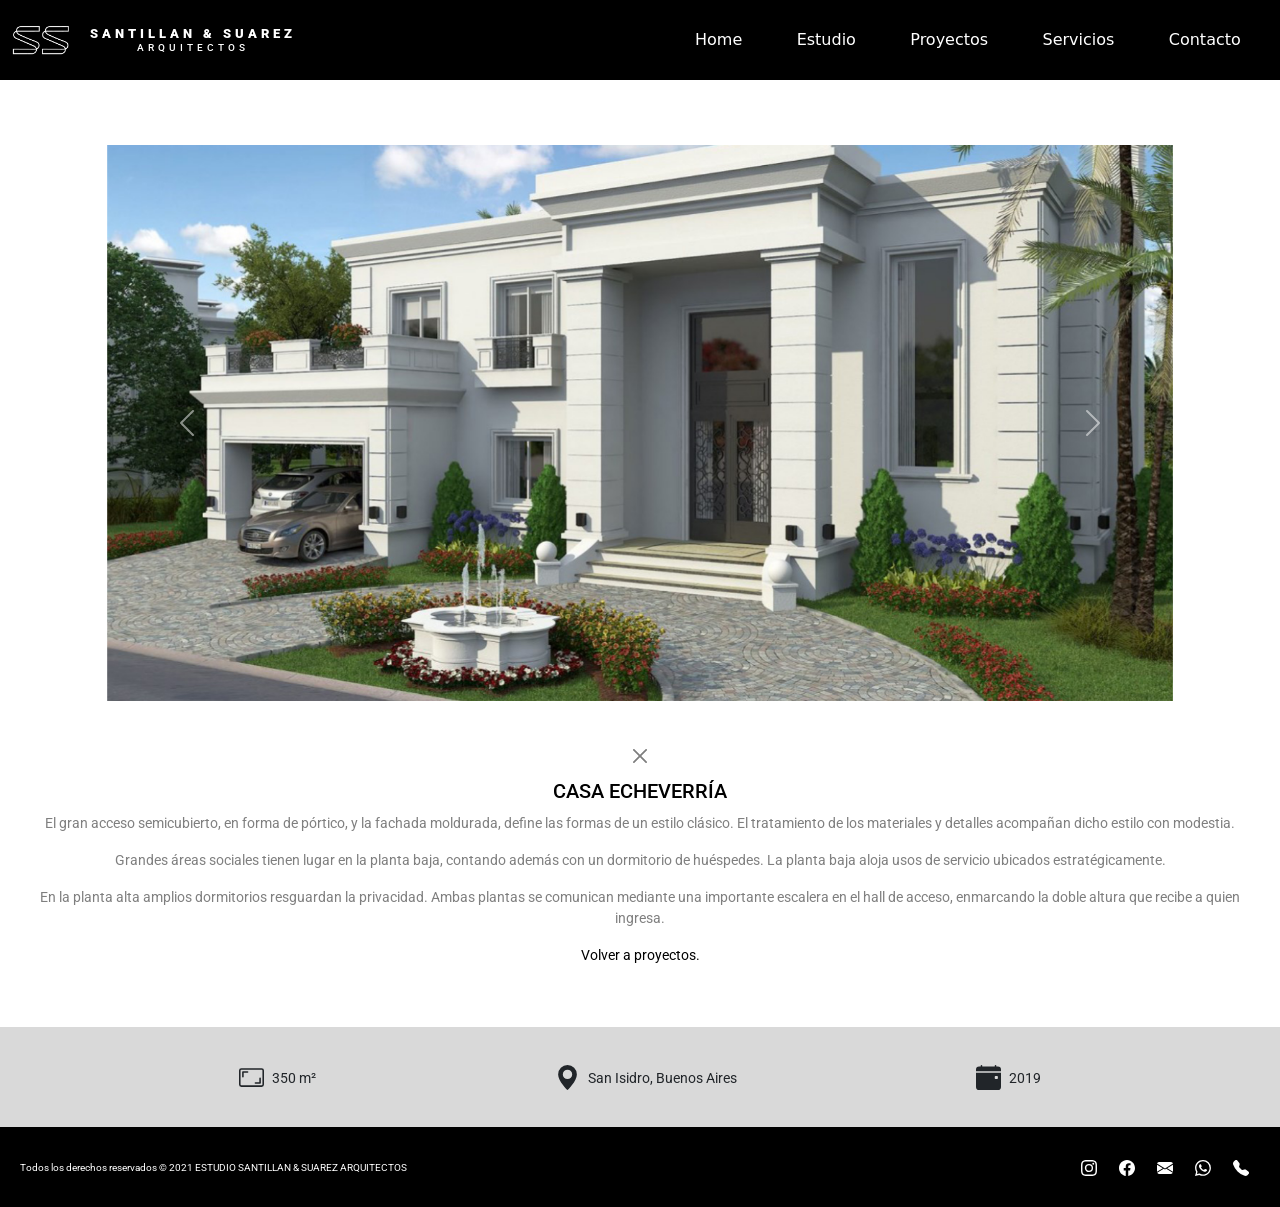
<file: proyecto1.html>
<!DOCTYPE html>
<html lang="en">
<head>
    <meta charset="UTF-8">
    <meta http-equiv="X-UA-Compatible" content="IE=edge">
    <meta name="viewport" content="width=device-width, initial-scale=1.0">
    <meta name="description" content="Estudio de arquitectura dedicado a Proyecto, Dirección de Obra e Interiorismo">
    <meta name="keywords" content="arquitectura, arquitectos, estudio, diseño, proyecto, dirección de obra, interiorismo">
    <title>Casa Echeverría - Santillan & Suarez Arquitectos</title>
    <link rel="preconnect" href="https://fonts.googleapis.com">
    <link rel="preconnect" href="https://fonts.gstatic.com" crossorigin>
    <link href="https://fonts.googleapis.com/css2?family=Roboto&display=swap" rel="stylesheet">
    <link href="https://cdn.jsdelivr.net/npm/bootstrap@5.0.2/dist/css/bootstrap.min.css" rel="stylesheet" integrity="sha384-EVSTQN3/azprG1Anm3QDgpJLIm9Nao0Yz1ztcQTwFspd3yD65VohhpuuCOmLASjC" crossorigin="anonymous">
    <link rel="stylesheet" href="./scss_css/styles.css">
</head>

<body>
    <div class="media--frame">
        <header>
            <div class="header--frame">
                <nav class="navbar navbar-expand-lg navbar-dark bg-dark">
                    <div class="container-fluid">
                        <div class="logo__titulo--container">
                            <a class="navbar-brand" href="index.html">
                                <img class="logo--size" src="adjuntos/logo_rectangular.jpg" alt="Logo">
                                <div class="title--size">        
                                    <h1><strong>SANTILLAN & SUAREZ</strong></h1>
                                    <h2>ARQUITECTOS</h2>
                                </div> 
                            </a>
                        </div>                        
                        <div class="nav--frame">
                            <button class="navbar-toggler" type="button" data-bs-toggle="collapse" data-bs-target="#navbarSupportedContent" aria-controls="navbarSupportedContent" aria-expanded="false" aria-label="Toggle navigation">
                                <span class="navbar-toggler-icon"></span>
                            </button>
                            <div class="collapse navbar-collapse" id="navbarSupportedContent">
                                <ul class="navbar-nav me-auto mb-2 mb-lg-0">
                                <li class="nav-item">
                                    <a class="nav-link active" aria-current="page" href="index.html">Home</a>
                                </li>
                                <li class="nav-item">
                                    <a class="nav-link active" aria-current="page" href="estudio.html">Estudio</a>
                                </li>
                                <li class="nav-item">
                                    <a class="nav-link active" aria-current="page" href="proyectos.html">Proyectos</a>
                                </li>
                                <li class="nav-item">
                                    <a class="nav-link active" aria-current="page" href="servicios.html">Servicios</a>
                                </li>
                                <li class="nav-item">
                                    <a class="nav-link active" aria-current="page" href="contacto.html">Contacto</a>
                                </li>                          
                                </ul>                            
                            </div>
                        </div>
                    </div>
                </nav>
            </div>
        </header>

        <div class="mainAside__pr--container">
            <main class="col-md-10 col-sm-12 col-xs-12">
                <div>
                    <div id="carouselExampleControls" class="carousel slide" data-bs-ride="carousel">
                        <div class="carousel-inner">
                        <div class="carousel-item active">
                            <img src="adjuntos/Pr1_galeria/01.jpg" class="d-block w-100" alt="Proyecto 1">
                        </div>
                        <div class="carousel-item">
                            <img src="adjuntos/Pr1_galeria/02.jpg" class="d-block w-100" alt="Proyecto 2">
                        </div>
                        <div class="carousel-item">
                            <img src="adjuntos/Pr1_galeria/03.jpg" class="d-block w-100" alt="Proyecto 3">
                        </div>
                        <div class="carousel-item">
                            <img src="adjuntos/Pr1_galeria/04.jpg" class="d-block w-100" alt="Proyecto 4">
                        </div>
                        </div>
                        <button class="carousel-control-prev" type="button" data-bs-target="#carouselExampleControls" data-bs-slide="prev">
                        <span class="carousel-control-prev-icon" aria-hidden="true"></span>
                        <span class="visually-hidden">Previous</span>
                        </button>
                        <button class="carousel-control-next" type="button" data-bs-target="#carouselExampleControls" data-bs-slide="next">
                        <span class="carousel-control-next-icon" aria-hidden="true"></span>
                        <span class="visually-hidden">Next</span>
                        </button>
                    </div>    
                </div>
            </main>
                
            <aside>
                <div class="pr__text">
                    <a class="pr--link" href="proyectos.html"><button type="button" class="btn-close" aria-label="Close"></button></a>

                    <h3>CASA ECHEVERRÍA</h3>
                        
                    <p>El gran acceso semicubierto, en forma de pórtico, y la fachada moldurada, define las formas de un estilo clásico. El tratamiento de los materiales y detalles acompañan dicho estilo con modestia.</p>
    
                    <p>Grandes áreas sociales tienen lugar en la planta baja, contando además con un dormitorio de huéspedes. La planta baja aloja usos de servicio ubicados estratégicamente.</p>
                            
                    <p>En la planta alta amplios dormitorios resguardan la privacidad. Ambas plantas se comunican mediante una importante escalera  en el hall de acceso, enmarcando la doble altura que recibe a quien ingresa.</p>
                                                    
                    <a class="pr--link" href="proyectos.html"><p class="pr--hover">Volver a proyectos.</p></a>
                </div>
            </aside>
        </div>

            <section>
                <div class="pr__data">
                    <div class="icons__data">
                        <svg xmlns="http://www.w3.org/2000/svg" width="25" height="25" fill="currentColor" class="bi bi-aspect-ratio" viewBox="0 0 16 16">
                            <path d="M0 3.5A1.5 1.5 0 0 1 1.5 2h13A1.5 1.5 0 0 1 16 3.5v9a1.5 1.5 0 0 1-1.5 1.5h-13A1.5 1.5 0 0 1 0 12.5v-9zM1.5 3a.5.5 0 0 0-.5.5v9a.5.5 0 0 0 .5.5h13a.5.5 0 0 0 .5-.5v-9a.5.5 0 0 0-.5-.5h-13z"/>
                            <path d="M2 4.5a.5.5 0 0 1 .5-.5h3a.5.5 0 0 1 0 1H3v2.5a.5.5 0 0 1-1 0v-3zm12 7a.5.5 0 0 1-.5.5h-3a.5.5 0 0 1 0-1H13V8.5a.5.5 0 0 1 1 0v3z"/>
                        </svg>
                        <p>350 m²</p>
                    </div>
                    <div class="icons__data">
                        <svg xmlns="http://www.w3.org/2000/svg" width="25" height="25" fill="currentColor" class="bi bi-geo-alt-fill" viewBox="0 0 16 16">
                            <path d="M8 16s6-5.686 6-10A6 6 0 0 0 2 6c0 4.314 6 10 6 10zm0-7a3 3 0 1 1 0-6 3 3 0 0 1 0 6z"/>
                        </svg>
                        <p>San Isidro, Buenos Aires</p>
                    </div>
                    <div class="icons__data">
                        <svg xmlns="http://www.w3.org/2000/svg" width="25" height="25" fill="currentColor" class="bi bi-calendar-event-fill" viewBox="0 0 16 16">
                            <path d="M4 .5a.5.5 0 0 0-1 0V1H2a2 2 0 0 0-2 2v1h16V3a2 2 0 0 0-2-2h-1V.5a.5.5 0 0 0-1 0V1H4V.5zM16 14V5H0v9a2 2 0 0 0 2 2h12a2 2 0 0 0 2-2zm-3.5-7h1a.5.5 0 0 1 .5.5v1a.5.5 0 0 1-.5.5h-1a.5.5 0 0 1-.5-.5v-1a.5.5 0 0 1 .5-.5z"/>
                        </svg>
                        <p>2019</p>
                    </div>
                </div>
            </section>

            <footer>
                <div class="footer--frame">
                    <div class="footer--text">
                        Todos los derechos reservados © 2021 ESTUDIO SANTILLAN & SUAREZ ARQUITECTOS
                    </div>
                    <div class="footer--icons">
                        <a class="icons--hover" href="https://www.instagram.com/santillan.suarez.arquitectos/" target="_blank">
                            <svg xmlns="http://www.w3.org/2000/svg" width="16" height="16" fill="currentColor" class="bi bi-instagram" viewBox="0 0 16 16">
                                <path d="M8 0C5.829 0 5.556.01 4.703.048 3.85.088 3.269.222 2.76.42a3.917 3.917 0 0 0-1.417.923A3.927 3.927 0 0 0 .42 2.76C.222 3.268.087 3.85.048 4.7.01 5.555 0 5.827 0 8.001c0 2.172.01 2.444.048 3.297.04.852.174 1.433.372 1.942.205.526.478.972.923 1.417.444.445.89.719 1.416.923.51.198 1.09.333 1.942.372C5.555 15.99 5.827 16 8 16s2.444-.01 3.298-.048c.851-.04 1.434-.174 1.943-.372a3.916 3.916 0 0 0 1.416-.923c.445-.445.718-.891.923-1.417.197-.509.332-1.09.372-1.942C15.99 10.445 16 10.173 16 8s-.01-2.445-.048-3.299c-.04-.851-.175-1.433-.372-1.941a3.926 3.926 0 0 0-.923-1.417A3.911 3.911 0 0 0 13.24.42c-.51-.198-1.092-.333-1.943-.372C10.443.01 10.172 0 7.998 0h.003zm-.717 1.442h.718c2.136 0 2.389.007 3.232.046.78.035 1.204.166 1.486.275.373.145.64.319.92.599.28.28.453.546.598.92.11.281.24.705.275 1.485.039.843.047 1.096.047 3.231s-.008 2.389-.047 3.232c-.035.78-.166 1.203-.275 1.485a2.47 2.47 0 0 1-.599.919c-.28.28-.546.453-.92.598-.28.11-.704.24-1.485.276-.843.038-1.096.047-3.232.047s-2.39-.009-3.233-.047c-.78-.036-1.203-.166-1.485-.276a2.478 2.478 0 0 1-.92-.598 2.48 2.48 0 0 1-.6-.92c-.109-.281-.24-.705-.275-1.485-.038-.843-.046-1.096-.046-3.233 0-2.136.008-2.388.046-3.231.036-.78.166-1.204.276-1.486.145-.373.319-.64.599-.92.28-.28.546-.453.92-.598.282-.11.705-.24 1.485-.276.738-.034 1.024-.044 2.515-.045v.002zm4.988 1.328a.96.96 0 1 0 0 1.92.96.96 0 0 0 0-1.92zm-4.27 1.122a4.109 4.109 0 1 0 0 8.217 4.109 4.109 0 0 0 0-8.217zm0 1.441a2.667 2.667 0 1 1 0 5.334 2.667 2.667 0 0 1 0-5.334z"/>
                            </svg>
                        </a>
                        <a class="icons--hover" href="https://www.facebook.com" target="_blank">
                            <svg xmlns="http://www.w3.org/2000/svg" width="16" height="16" fill="currentColor" class="bi bi-facebook" viewBox="0 0 16 16">
                                <path d="M16 8.049c0-4.446-3.582-8.05-8-8.05C3.58 0-.002 3.603-.002 8.05c0 4.017 2.926 7.347 6.75 7.951v-5.625h-2.03V8.05H6.75V6.275c0-2.017 1.195-3.131 3.022-3.131.876 0 1.791.157 1.791.157v1.98h-1.009c-.993 0-1.303.621-1.303 1.258v1.51h2.218l-.354 2.326H9.25V16c3.824-.604 6.75-3.934 6.75-7.951z"/>
                            </svg>
                        </a>
                        <a class="icons--hover" href="mailto:santillan.suarez.arquitectos@gmail.com" target="_blank">
                            <svg xmlns="http://www.w3.org/2000/svg" width="16" height="16" fill="currentColor" class="bi bi-envelope-fill" viewBox="0 0 16 16">
                                <path d="M.05 3.555A2 2 0 0 1 2 2h12a2 2 0 0 1 1.95 1.555L8 8.414.05 3.555zM0 4.697v7.104l5.803-3.558L0 4.697zM6.761 8.83l-6.57 4.027A2 2 0 0 0 2 14h12a2 2 0 0 0 1.808-1.144l-6.57-4.027L8 9.586l-1.239-.757zm3.436-.586L16 11.801V4.697l-5.803 3.546z"/>
                            </svg>
                        </a>
                        <a class="icons--hover" href="https://wa.me/541144444444" target="_blank">
                            <svg xmlns="http://www.w3.org/2000/svg" width="16" height="16" fill="currentColor" class="bi bi-whatsapp" viewBox="0 0 16 16">
                                <path d="M13.601 2.326A7.854 7.854 0 0 0 7.994 0C3.627 0 .068 3.558.064 7.926c0 1.399.366 2.76 1.057 3.965L0 16l4.204-1.102a7.933 7.933 0 0 0 3.79.965h.004c4.368 0 7.926-3.558 7.93-7.93A7.898 7.898 0 0 0 13.6 2.326zM7.994 14.521a6.573 6.573 0 0 1-3.356-.92l-.24-.144-2.494.654.666-2.433-.156-.251a6.56 6.56 0 0 1-1.007-3.505c0-3.626 2.957-6.584 6.591-6.584a6.56 6.56 0 0 1 4.66 1.931 6.557 6.557 0 0 1 1.928 4.66c-.004 3.639-2.961 6.592-6.592 6.592zm3.615-4.934c-.197-.099-1.17-.578-1.353-.646-.182-.065-.315-.099-.445.099-.133.197-.513.646-.627.775-.114.133-.232.148-.43.05-.197-.1-.836-.308-1.592-.985-.59-.525-.985-1.175-1.103-1.372-.114-.198-.011-.304.088-.403.087-.088.197-.232.296-.346.1-.114.133-.198.198-.33.065-.134.034-.248-.015-.347-.05-.099-.445-1.076-.612-1.47-.16-.389-.323-.335-.445-.34-.114-.007-.247-.007-.38-.007a.729.729 0 0 0-.529.247c-.182.198-.691.677-.691 1.654 0 .977.71 1.916.81 2.049.098.133 1.394 2.132 3.383 2.992.47.205.84.326 1.129.418.475.152.904.129 1.246.08.38-.058 1.171-.48 1.338-.943.164-.464.164-.86.114-.943-.049-.084-.182-.133-.38-.232z"/>
                            </svg>
                        </a>
                        <a class="icons--hover" href="tel:541144444444" target="_blank">
                            <svg xmlns="http://www.w3.org/2000/svg" width="16" height="16" fill="currentColor" class="bi bi-telephone-fill" viewBox="0 0 16 16">
                                <path fill-rule="evenodd" d="M1.885.511a1.745 1.745 0 0 1 2.61.163L6.29 2.98c.329.423.445.974.315 1.494l-.547 2.19a.678.678 0 0 0 .178.643l2.457 2.457a.678.678 0 0 0 .644.178l2.189-.547a1.745 1.745 0 0 1 1.494.315l2.306 1.794c.829.645.905 1.87.163 2.611l-1.034 1.034c-.74.74-1.846 1.065-2.877.702a18.634 18.634 0 0 1-7.01-4.42 18.634 18.634 0 0 1-4.42-7.009c-.362-1.03-.037-2.137.703-2.877L1.885.511z"/>
                            </svg>
                        </a>
                    </div>
                </div>
            </footer>
    </div>
    
    <script src="https://cdn.jsdelivr.net/npm/bootstrap@5.0.2/dist/js/bootstrap.bundle.min.js" integrity="sha384-MrcW6ZMFYlzcLA8Nl+NtUVF0sA7MsXsP1UyJoMp4YLEuNSfAP+JcXn/tWtIaxVXM" crossorigin="anonymous"></script>

</body>
</html>
</file>
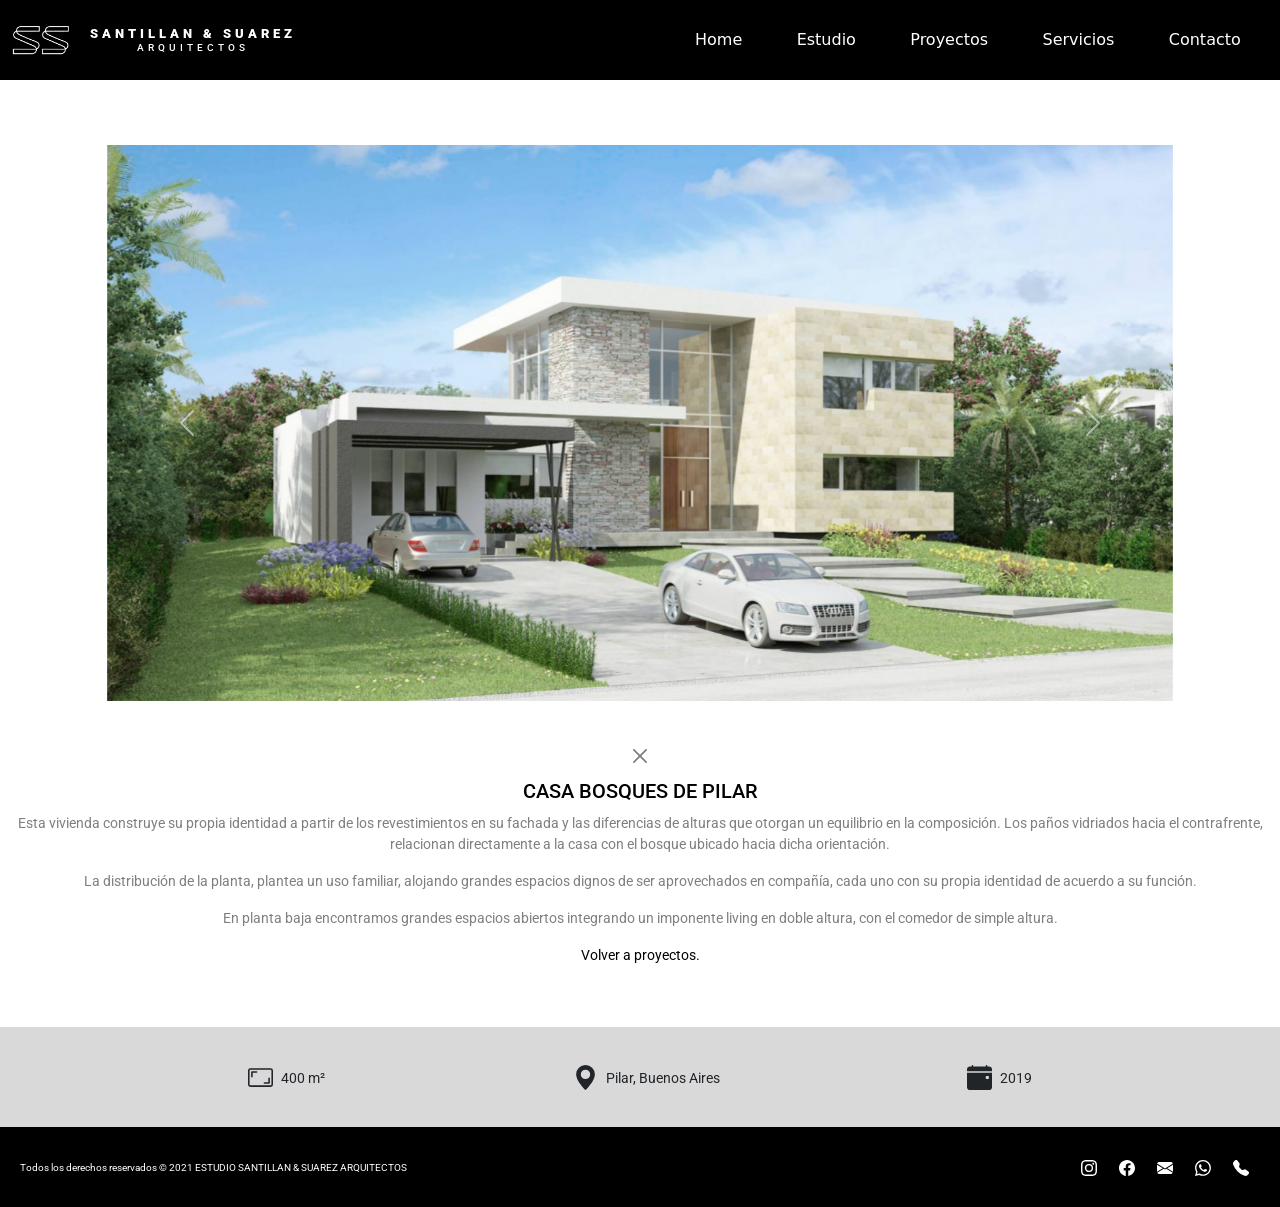
<file: proyecto2.html>
<!DOCTYPE html>
<html lang="en">
<head>
    <meta charset="UTF-8">
    <meta http-equiv="X-UA-Compatible" content="IE=edge">
    <meta name="viewport" content="width=device-width, initial-scale=1.0">
    <meta name="description" content="Estudio de arquitectura dedicado a Proyecto, Dirección de Obra e Interiorismo">
    <meta name="keywords" content="arquitectura, arquitectos, estudio, diseño, proyecto, dirección de obra, interiorismo">
    <title>Casa Bosques de Pilar - Santillan & Suarez Arquitectos</title>
    <link rel="preconnect" href="https://fonts.googleapis.com">
    <link rel="preconnect" href="https://fonts.gstatic.com" crossorigin>
    <link href="https://fonts.googleapis.com/css2?family=Roboto&display=swap" rel="stylesheet">
    <link href="https://cdn.jsdelivr.net/npm/bootstrap@5.0.2/dist/css/bootstrap.min.css" rel="stylesheet" integrity="sha384-EVSTQN3/azprG1Anm3QDgpJLIm9Nao0Yz1ztcQTwFspd3yD65VohhpuuCOmLASjC" crossorigin="anonymous">
    <link rel="stylesheet" href="./scss_css/styles.css">
</head>

<body>
    <div class="media--frame">
        <header>
            <div class="header--frame">
                <nav class="navbar navbar-expand-lg navbar-dark bg-dark">
                    <div class="container-fluid">
                        <div class="logo__titulo--container">
                            <a class="navbar-brand" href="index.html">
                                <img class="logo--size" src="adjuntos/logo_rectangular.jpg" alt="Logo">
                                <div class="title--size">        
                                    <h1><strong>SANTILLAN & SUAREZ</strong></h1>
                                    <h2>ARQUITECTOS</h2>
                                </div> 
                            </a>
                        </div>                        
                        <div class="nav--frame">
                            <button class="navbar-toggler" type="button" data-bs-toggle="collapse" data-bs-target="#navbarSupportedContent" aria-controls="navbarSupportedContent" aria-expanded="false" aria-label="Toggle navigation">
                                <span class="navbar-toggler-icon"></span>
                            </button>
                            <div class="collapse navbar-collapse" id="navbarSupportedContent">
                                <ul class="navbar-nav me-auto mb-2 mb-lg-0">
                                <li class="nav-item">
                                    <a class="nav-link active" aria-current="page" href="index.html">Home</a>
                                </li>
                                <li class="nav-item">
                                    <a class="nav-link active" aria-current="page" href="estudio.html">Estudio</a>
                                </li>
                                <li class="nav-item">
                                    <a class="nav-link active" aria-current="page" href="proyectos.html">Proyectos</a>
                                </li>
                                <li class="nav-item">
                                    <a class="nav-link active" aria-current="page" href="servicios.html">Servicios</a>
                                </li>
                                <li class="nav-item">
                                    <a class="nav-link active" aria-current="page" href="contacto.html">Contacto</a>
                                </li>                          
                                </ul>                            
                            </div>
                        </div>
                    </div>
                </nav>
            </div>
        </header>

        <div class="mainAside__pr--container">
            <main class="col-md-10 col-sm-12 col-xs-12">
                <div>
                    <div id="carouselExampleControls" class="carousel slide" data-bs-ride="carousel">
                        <div class="carousel-inner">
                        <div class="carousel-item active">
                            <img src="adjuntos/Pr2_galeria/01.jpg" class="d-block w-100" alt="Proyecto 1">
                        </div>
                        <div class="carousel-item">
                            <img src="adjuntos/Pr2_galeria/02.jpg" class="d-block w-100" alt="Proyecto 2">
                        </div>
                        <div class="carousel-item">
                            <img src="adjuntos/Pr2_galeria/03.jpg" class="d-block w-100" alt="Proyecto 3">
                        </div>
                        <div class="carousel-item">
                            <img src="adjuntos/Pr2_galeria/04.jpg" class="d-block w-100" alt="Proyecto 4">
                        </div>
                        </div>
                        <button class="carousel-control-prev" type="button" data-bs-target="#carouselExampleControls" data-bs-slide="prev">
                        <span class="carousel-control-prev-icon" aria-hidden="true"></span>
                        <span class="visually-hidden">Previous</span>
                        </button>
                        <button class="carousel-control-next" type="button" data-bs-target="#carouselExampleControls" data-bs-slide="next">
                        <span class="carousel-control-next-icon" aria-hidden="true"></span>
                        <span class="visually-hidden">Next</span>
                        </button>
                    </div>    
                </div>
            </main>
                
            <aside>
                <div class="pr__text">
                    <a class="pr--link" href="proyectos.html"><button type="button" class="btn-close" aria-label="Close"></button></a>

                    <h3>CASA BOSQUES DE PILAR </h3>
                        
                    <p>Esta vivienda construye su propia identidad a partir de los revestimientos en su fachada y las diferencias de alturas que otorgan un equilibrio en la composición. Los paños vidriados hacia el contrafrente, relacionan directamente a la casa con el bosque ubicado hacia dicha orientación.</p>
    
                    <p>La distribución de la planta, plantea un uso familiar, alojando grandes espacios dignos de ser aprovechados en compañía, cada uno con su propia identidad de acuerdo a su función.</p>
                            
                    <p>En planta baja encontramos grandes espacios abiertos integrando un imponente living en doble altura, con el comedor de simple altura.</p>
                                                    
                    <a class="pr--link" href="proyectos.html"><p class="pr--hover">Volver a proyectos.</p></a>
                </div>
            </aside>
        </div>

            <section>
                <div class="pr__data">
                    <div class="icons__data">
                        <svg xmlns="http://www.w3.org/2000/svg" width="25" height="25" fill="currentColor" class="bi bi-aspect-ratio" viewBox="0 0 16 16">
                            <path d="M0 3.5A1.5 1.5 0 0 1 1.5 2h13A1.5 1.5 0 0 1 16 3.5v9a1.5 1.5 0 0 1-1.5 1.5h-13A1.5 1.5 0 0 1 0 12.5v-9zM1.5 3a.5.5 0 0 0-.5.5v9a.5.5 0 0 0 .5.5h13a.5.5 0 0 0 .5-.5v-9a.5.5 0 0 0-.5-.5h-13z"/>
                            <path d="M2 4.5a.5.5 0 0 1 .5-.5h3a.5.5 0 0 1 0 1H3v2.5a.5.5 0 0 1-1 0v-3zm12 7a.5.5 0 0 1-.5.5h-3a.5.5 0 0 1 0-1H13V8.5a.5.5 0 0 1 1 0v3z"/>
                        </svg>
                        <p>400 m²</p>
                    </div>
                    <div class="icons__data">
                        <svg xmlns="http://www.w3.org/2000/svg" width="25" height="25" fill="currentColor" class="bi bi-geo-alt-fill" viewBox="0 0 16 16">
                            <path d="M8 16s6-5.686 6-10A6 6 0 0 0 2 6c0 4.314 6 10 6 10zm0-7a3 3 0 1 1 0-6 3 3 0 0 1 0 6z"/>
                        </svg>
                        <p>Pilar, Buenos Aires</p>
                    </div>
                    <div class="icons__data">
                        <svg xmlns="http://www.w3.org/2000/svg" width="25" height="25" fill="currentColor" class="bi bi-calendar-event-fill" viewBox="0 0 16 16">
                            <path d="M4 .5a.5.5 0 0 0-1 0V1H2a2 2 0 0 0-2 2v1h16V3a2 2 0 0 0-2-2h-1V.5a.5.5 0 0 0-1 0V1H4V.5zM16 14V5H0v9a2 2 0 0 0 2 2h12a2 2 0 0 0 2-2zm-3.5-7h1a.5.5 0 0 1 .5.5v1a.5.5 0 0 1-.5.5h-1a.5.5 0 0 1-.5-.5v-1a.5.5 0 0 1 .5-.5z"/>
                        </svg>
                        <p>2019</p>
                    </div>
                </div>
            </section>

            <footer>
                <div class="footer--frame">
                    <div class="footer--text">
                        Todos los derechos reservados © 2021 ESTUDIO SANTILLAN & SUAREZ ARQUITECTOS
                    </div>
                    <div class="footer--icons">
                        <a class="icons--hover" href="https://www.instagram.com/santillan.suarez.arquitectos/" target="_blank">
                            <svg xmlns="http://www.w3.org/2000/svg" width="16" height="16" fill="currentColor" class="bi bi-instagram" viewBox="0 0 16 16">
                                <path d="M8 0C5.829 0 5.556.01 4.703.048 3.85.088 3.269.222 2.76.42a3.917 3.917 0 0 0-1.417.923A3.927 3.927 0 0 0 .42 2.76C.222 3.268.087 3.85.048 4.7.01 5.555 0 5.827 0 8.001c0 2.172.01 2.444.048 3.297.04.852.174 1.433.372 1.942.205.526.478.972.923 1.417.444.445.89.719 1.416.923.51.198 1.09.333 1.942.372C5.555 15.99 5.827 16 8 16s2.444-.01 3.298-.048c.851-.04 1.434-.174 1.943-.372a3.916 3.916 0 0 0 1.416-.923c.445-.445.718-.891.923-1.417.197-.509.332-1.09.372-1.942C15.99 10.445 16 10.173 16 8s-.01-2.445-.048-3.299c-.04-.851-.175-1.433-.372-1.941a3.926 3.926 0 0 0-.923-1.417A3.911 3.911 0 0 0 13.24.42c-.51-.198-1.092-.333-1.943-.372C10.443.01 10.172 0 7.998 0h.003zm-.717 1.442h.718c2.136 0 2.389.007 3.232.046.78.035 1.204.166 1.486.275.373.145.64.319.92.599.28.28.453.546.598.92.11.281.24.705.275 1.485.039.843.047 1.096.047 3.231s-.008 2.389-.047 3.232c-.035.78-.166 1.203-.275 1.485a2.47 2.47 0 0 1-.599.919c-.28.28-.546.453-.92.598-.28.11-.704.24-1.485.276-.843.038-1.096.047-3.232.047s-2.39-.009-3.233-.047c-.78-.036-1.203-.166-1.485-.276a2.478 2.478 0 0 1-.92-.598 2.48 2.48 0 0 1-.6-.92c-.109-.281-.24-.705-.275-1.485-.038-.843-.046-1.096-.046-3.233 0-2.136.008-2.388.046-3.231.036-.78.166-1.204.276-1.486.145-.373.319-.64.599-.92.28-.28.546-.453.92-.598.282-.11.705-.24 1.485-.276.738-.034 1.024-.044 2.515-.045v.002zm4.988 1.328a.96.96 0 1 0 0 1.92.96.96 0 0 0 0-1.92zm-4.27 1.122a4.109 4.109 0 1 0 0 8.217 4.109 4.109 0 0 0 0-8.217zm0 1.441a2.667 2.667 0 1 1 0 5.334 2.667 2.667 0 0 1 0-5.334z"/>
                            </svg>
                        </a>
                        <a class="icons--hover" href="https://www.facebook.com" target="_blank">
                            <svg xmlns="http://www.w3.org/2000/svg" width="16" height="16" fill="currentColor" class="bi bi-facebook" viewBox="0 0 16 16">
                                <path d="M16 8.049c0-4.446-3.582-8.05-8-8.05C3.58 0-.002 3.603-.002 8.05c0 4.017 2.926 7.347 6.75 7.951v-5.625h-2.03V8.05H6.75V6.275c0-2.017 1.195-3.131 3.022-3.131.876 0 1.791.157 1.791.157v1.98h-1.009c-.993 0-1.303.621-1.303 1.258v1.51h2.218l-.354 2.326H9.25V16c3.824-.604 6.75-3.934 6.75-7.951z"/>
                            </svg>
                        </a>
                        <a class="icons--hover" href="mailto:santillan.suarez.arquitectos@gmail.com" target="_blank">
                            <svg xmlns="http://www.w3.org/2000/svg" width="16" height="16" fill="currentColor" class="bi bi-envelope-fill" viewBox="0 0 16 16">
                                <path d="M.05 3.555A2 2 0 0 1 2 2h12a2 2 0 0 1 1.95 1.555L8 8.414.05 3.555zM0 4.697v7.104l5.803-3.558L0 4.697zM6.761 8.83l-6.57 4.027A2 2 0 0 0 2 14h12a2 2 0 0 0 1.808-1.144l-6.57-4.027L8 9.586l-1.239-.757zm3.436-.586L16 11.801V4.697l-5.803 3.546z"/>
                            </svg>
                        </a>
                        <a class="icons--hover" href="https://wa.me/541144444444" target="_blank">
                            <svg xmlns="http://www.w3.org/2000/svg" width="16" height="16" fill="currentColor" class="bi bi-whatsapp" viewBox="0 0 16 16">
                                <path d="M13.601 2.326A7.854 7.854 0 0 0 7.994 0C3.627 0 .068 3.558.064 7.926c0 1.399.366 2.76 1.057 3.965L0 16l4.204-1.102a7.933 7.933 0 0 0 3.79.965h.004c4.368 0 7.926-3.558 7.93-7.93A7.898 7.898 0 0 0 13.6 2.326zM7.994 14.521a6.573 6.573 0 0 1-3.356-.92l-.24-.144-2.494.654.666-2.433-.156-.251a6.56 6.56 0 0 1-1.007-3.505c0-3.626 2.957-6.584 6.591-6.584a6.56 6.56 0 0 1 4.66 1.931 6.557 6.557 0 0 1 1.928 4.66c-.004 3.639-2.961 6.592-6.592 6.592zm3.615-4.934c-.197-.099-1.17-.578-1.353-.646-.182-.065-.315-.099-.445.099-.133.197-.513.646-.627.775-.114.133-.232.148-.43.05-.197-.1-.836-.308-1.592-.985-.59-.525-.985-1.175-1.103-1.372-.114-.198-.011-.304.088-.403.087-.088.197-.232.296-.346.1-.114.133-.198.198-.33.065-.134.034-.248-.015-.347-.05-.099-.445-1.076-.612-1.47-.16-.389-.323-.335-.445-.34-.114-.007-.247-.007-.38-.007a.729.729 0 0 0-.529.247c-.182.198-.691.677-.691 1.654 0 .977.71 1.916.81 2.049.098.133 1.394 2.132 3.383 2.992.47.205.84.326 1.129.418.475.152.904.129 1.246.08.38-.058 1.171-.48 1.338-.943.164-.464.164-.86.114-.943-.049-.084-.182-.133-.38-.232z"/>
                            </svg>
                        </a>
                        <a class="icons--hover" href="tel:541144444444" target="_blank">
                            <svg xmlns="http://www.w3.org/2000/svg" width="16" height="16" fill="currentColor" class="bi bi-telephone-fill" viewBox="0 0 16 16">
                                <path fill-rule="evenodd" d="M1.885.511a1.745 1.745 0 0 1 2.61.163L6.29 2.98c.329.423.445.974.315 1.494l-.547 2.19a.678.678 0 0 0 .178.643l2.457 2.457a.678.678 0 0 0 .644.178l2.189-.547a1.745 1.745 0 0 1 1.494.315l2.306 1.794c.829.645.905 1.87.163 2.611l-1.034 1.034c-.74.74-1.846 1.065-2.877.702a18.634 18.634 0 0 1-7.01-4.42 18.634 18.634 0 0 1-4.42-7.009c-.362-1.03-.037-2.137.703-2.877L1.885.511z"/>
                            </svg>
                        </a>
                    </div>
                </div>
            </footer>
    </div>
    
    <script src="https://cdn.jsdelivr.net/npm/bootstrap@5.0.2/dist/js/bootstrap.bundle.min.js" integrity="sha384-MrcW6ZMFYlzcLA8Nl+NtUVF0sA7MsXsP1UyJoMp4YLEuNSfAP+JcXn/tWtIaxVXM" crossorigin="anonymous"></script>

</body>
</html>
</file>
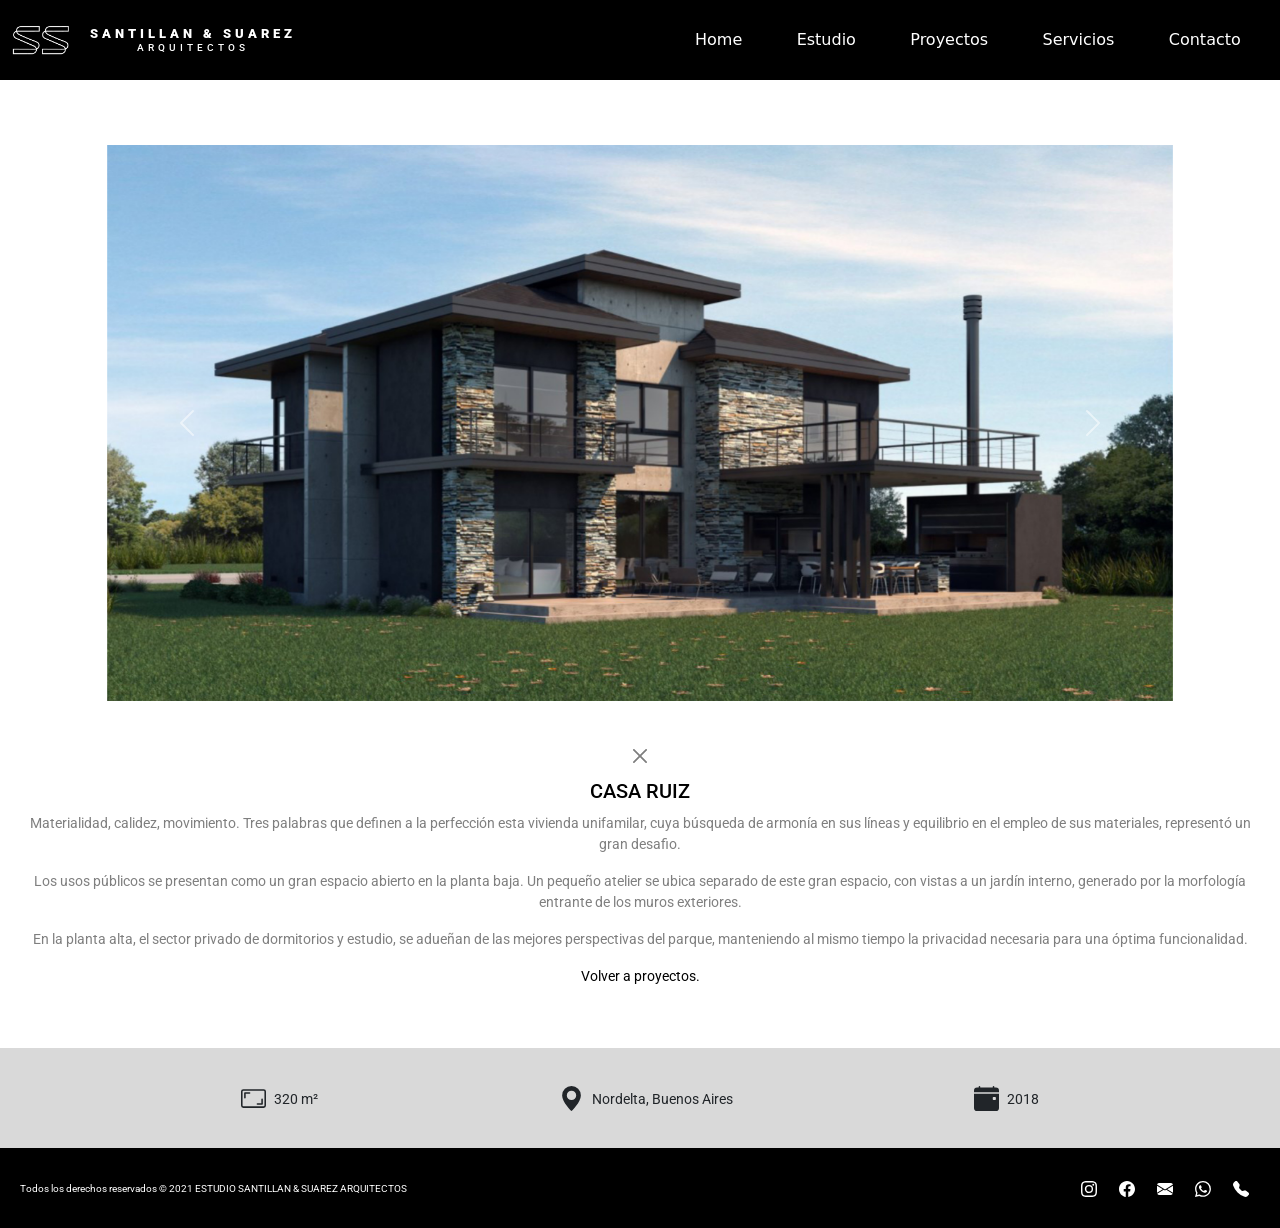
<file: proyecto3.html>
<!DOCTYPE html>
<html lang="en">
<head>
    <meta charset="UTF-8">
    <meta http-equiv="X-UA-Compatible" content="IE=edge">
    <meta name="viewport" content="width=device-width, initial-scale=1.0">
    <meta name="description" content="Estudio de arquitectura dedicado a Proyecto, Dirección de Obra e Interiorismo">
    <meta name="keywords" content="arquitectura, arquitectos, estudio, diseño, proyecto, dirección de obra, interiorismo">
    <title>Casa Ruiz - Santillan & Suarez Arquitectos</title>
    <link rel="preconnect" href="https://fonts.googleapis.com">
    <link rel="preconnect" href="https://fonts.gstatic.com" crossorigin>
    <link href="https://fonts.googleapis.com/css2?family=Roboto&display=swap" rel="stylesheet">
    <link href="https://cdn.jsdelivr.net/npm/bootstrap@5.0.2/dist/css/bootstrap.min.css" rel="stylesheet" integrity="sha384-EVSTQN3/azprG1Anm3QDgpJLIm9Nao0Yz1ztcQTwFspd3yD65VohhpuuCOmLASjC" crossorigin="anonymous">
    <link rel="stylesheet" href="./scss_css/styles.css">
</head>

<body>
    <div class="media--frame">
        <header>
            <div class="header--frame">
                <nav class="navbar navbar-expand-lg navbar-dark bg-dark">
                    <div class="container-fluid">
                        <div class="logo__titulo--container">
                            <a class="navbar-brand" href="index.html">
                                <img class="logo--size" src="adjuntos/logo_rectangular.jpg" alt="Logo">
                                <div class="title--size">        
                                    <h1><strong>SANTILLAN & SUAREZ</strong></h1>
                                    <h2>ARQUITECTOS</h2>
                                </div> 
                            </a>
                        </div>                        
                        <div class="nav--frame">
                            <button class="navbar-toggler" type="button" data-bs-toggle="collapse" data-bs-target="#navbarSupportedContent" aria-controls="navbarSupportedContent" aria-expanded="false" aria-label="Toggle navigation">
                                <span class="navbar-toggler-icon"></span>
                            </button>
                            <div class="collapse navbar-collapse" id="navbarSupportedContent">
                                <ul class="navbar-nav me-auto mb-2 mb-lg-0">
                                <li class="nav-item">
                                    <a class="nav-link active" aria-current="page" href="index.html">Home</a>
                                </li>
                                <li class="nav-item">
                                    <a class="nav-link active" aria-current="page" href="estudio.html">Estudio</a>
                                </li>
                                <li class="nav-item">
                                    <a class="nav-link active" aria-current="page" href="proyectos.html">Proyectos</a>
                                </li>
                                <li class="nav-item">
                                    <a class="nav-link active" aria-current="page" href="servicios.html">Servicios</a>
                                </li>
                                <li class="nav-item">
                                    <a class="nav-link active" aria-current="page" href="contacto.html">Contacto</a>
                                </li>                          
                                </ul>                            
                            </div>
                        </div>
                    </div>
                </nav>
            </div>
        </header>

        <div class="mainAside__pr--container">
            <main class="col-md-10 col-sm-12 col-xs-12">
                <div>
                    <div id="carouselExampleControls" class="carousel slide" data-bs-ride="carousel">
                        <div class="carousel-inner">
                        <div class="carousel-item active">
                            <img src="adjuntos/Pr3_galeria/01.jpg" class="d-block w-100" alt="Proyecto 1">
                        </div>
                        <div class="carousel-item">
                            <img src="adjuntos/Pr3_galeria/02.jpg" class="d-block w-100" alt="Proyecto 2">
                        </div>
                        <div class="carousel-item">
                            <img src="adjuntos/Pr3_galeria/03.jpg" class="d-block w-100" alt="Proyecto 3">
                        </div>
                        <div class="carousel-item">
                            <img src="adjuntos/Pr3_galeria/04.jpg" class="d-block w-100" alt="Proyecto 4">
                        </div>
                        </div>
                        <button class="carousel-control-prev" type="button" data-bs-target="#carouselExampleControls" data-bs-slide="prev">
                        <span class="carousel-control-prev-icon" aria-hidden="true"></span>
                        <span class="visually-hidden">Previous</span>
                        </button>
                        <button class="carousel-control-next" type="button" data-bs-target="#carouselExampleControls" data-bs-slide="next">
                        <span class="carousel-control-next-icon" aria-hidden="true"></span>
                        <span class="visually-hidden">Next</span>
                        </button>
                    </div>    
                </div>
            </main>
                
            <aside>
                <div class="pr__text">
                    <a class="pr--link" href="proyectos.html"><button type="button" class="btn-close" aria-label="Close"></button></a>

                    <h3>CASA RUIZ</h3>
                        
                    <p>Materialidad, calidez, movimiento. Tres palabras que definen a la perfección esta vivienda unifamilar, cuya búsqueda de armonía en sus líneas y equilibrio en el empleo de sus materiales, representó un gran desafio.</p>
    
                    <p>Los usos públicos se presentan como un gran espacio abierto en la planta baja. Un pequeño atelier se ubica separado de este gran espacio, con vistas a un jardín interno, generado por la morfología entrante de los muros exteriores.</p>
                            
                    <p>En la planta alta, el sector privado de dormitorios y estudio, se adueñan de las mejores perspectivas del parque, manteniendo al mismo tiempo la privacidad necesaria para una óptima funcionalidad.</p>
                                                    
                    <a class="pr--link" href="proyectos.html"><p class="pr--hover">Volver a proyectos.</p></a>
                </div>
            </aside>
        </div>

            <section>
                <div class="pr__data">
                    <div class="icons__data">
                        <svg xmlns="http://www.w3.org/2000/svg" width="25" height="25" fill="currentColor" class="bi bi-aspect-ratio" viewBox="0 0 16 16">
                            <path d="M0 3.5A1.5 1.5 0 0 1 1.5 2h13A1.5 1.5 0 0 1 16 3.5v9a1.5 1.5 0 0 1-1.5 1.5h-13A1.5 1.5 0 0 1 0 12.5v-9zM1.5 3a.5.5 0 0 0-.5.5v9a.5.5 0 0 0 .5.5h13a.5.5 0 0 0 .5-.5v-9a.5.5 0 0 0-.5-.5h-13z"/>
                            <path d="M2 4.5a.5.5 0 0 1 .5-.5h3a.5.5 0 0 1 0 1H3v2.5a.5.5 0 0 1-1 0v-3zm12 7a.5.5 0 0 1-.5.5h-3a.5.5 0 0 1 0-1H13V8.5a.5.5 0 0 1 1 0v3z"/>
                        </svg>
                        <p>320 m²</p>
                    </div>
                    <div class="icons__data">
                        <svg xmlns="http://www.w3.org/2000/svg" width="25" height="25" fill="currentColor" class="bi bi-geo-alt-fill" viewBox="0 0 16 16">
                            <path d="M8 16s6-5.686 6-10A6 6 0 0 0 2 6c0 4.314 6 10 6 10zm0-7a3 3 0 1 1 0-6 3 3 0 0 1 0 6z"/>
                        </svg>
                        <p>Nordelta, Buenos Aires</p>
                    </div>
                    <div class="icons__data">
                        <svg xmlns="http://www.w3.org/2000/svg" width="25" height="25" fill="currentColor" class="bi bi-calendar-event-fill" viewBox="0 0 16 16">
                            <path d="M4 .5a.5.5 0 0 0-1 0V1H2a2 2 0 0 0-2 2v1h16V3a2 2 0 0 0-2-2h-1V.5a.5.5 0 0 0-1 0V1H4V.5zM16 14V5H0v9a2 2 0 0 0 2 2h12a2 2 0 0 0 2-2zm-3.5-7h1a.5.5 0 0 1 .5.5v1a.5.5 0 0 1-.5.5h-1a.5.5 0 0 1-.5-.5v-1a.5.5 0 0 1 .5-.5z"/>
                        </svg>
                        <p>2018</p>
                    </div>
                </div>
            </section>

            <footer>
                <div class="footer--frame">
                    <div class="footer--text">
                        Todos los derechos reservados © 2021 ESTUDIO SANTILLAN & SUAREZ ARQUITECTOS
                    </div>
                    <div class="footer--icons">
                        <a class="icons--hover" href="https://www.instagram.com/santillan.suarez.arquitectos/" target="_blank">
                            <svg xmlns="http://www.w3.org/2000/svg" width="16" height="16" fill="currentColor" class="bi bi-instagram" viewBox="0 0 16 16">
                                <path d="M8 0C5.829 0 5.556.01 4.703.048 3.85.088 3.269.222 2.76.42a3.917 3.917 0 0 0-1.417.923A3.927 3.927 0 0 0 .42 2.76C.222 3.268.087 3.85.048 4.7.01 5.555 0 5.827 0 8.001c0 2.172.01 2.444.048 3.297.04.852.174 1.433.372 1.942.205.526.478.972.923 1.417.444.445.89.719 1.416.923.51.198 1.09.333 1.942.372C5.555 15.99 5.827 16 8 16s2.444-.01 3.298-.048c.851-.04 1.434-.174 1.943-.372a3.916 3.916 0 0 0 1.416-.923c.445-.445.718-.891.923-1.417.197-.509.332-1.09.372-1.942C15.99 10.445 16 10.173 16 8s-.01-2.445-.048-3.299c-.04-.851-.175-1.433-.372-1.941a3.926 3.926 0 0 0-.923-1.417A3.911 3.911 0 0 0 13.24.42c-.51-.198-1.092-.333-1.943-.372C10.443.01 10.172 0 7.998 0h.003zm-.717 1.442h.718c2.136 0 2.389.007 3.232.046.78.035 1.204.166 1.486.275.373.145.64.319.92.599.28.28.453.546.598.92.11.281.24.705.275 1.485.039.843.047 1.096.047 3.231s-.008 2.389-.047 3.232c-.035.78-.166 1.203-.275 1.485a2.47 2.47 0 0 1-.599.919c-.28.28-.546.453-.92.598-.28.11-.704.24-1.485.276-.843.038-1.096.047-3.232.047s-2.39-.009-3.233-.047c-.78-.036-1.203-.166-1.485-.276a2.478 2.478 0 0 1-.92-.598 2.48 2.48 0 0 1-.6-.92c-.109-.281-.24-.705-.275-1.485-.038-.843-.046-1.096-.046-3.233 0-2.136.008-2.388.046-3.231.036-.78.166-1.204.276-1.486.145-.373.319-.64.599-.92.28-.28.546-.453.92-.598.282-.11.705-.24 1.485-.276.738-.034 1.024-.044 2.515-.045v.002zm4.988 1.328a.96.96 0 1 0 0 1.92.96.96 0 0 0 0-1.92zm-4.27 1.122a4.109 4.109 0 1 0 0 8.217 4.109 4.109 0 0 0 0-8.217zm0 1.441a2.667 2.667 0 1 1 0 5.334 2.667 2.667 0 0 1 0-5.334z"/>
                            </svg>
                        </a>
                        <a class="icons--hover" href="https://www.facebook.com" target="_blank">
                            <svg xmlns="http://www.w3.org/2000/svg" width="16" height="16" fill="currentColor" class="bi bi-facebook" viewBox="0 0 16 16">
                                <path d="M16 8.049c0-4.446-3.582-8.05-8-8.05C3.58 0-.002 3.603-.002 8.05c0 4.017 2.926 7.347 6.75 7.951v-5.625h-2.03V8.05H6.75V6.275c0-2.017 1.195-3.131 3.022-3.131.876 0 1.791.157 1.791.157v1.98h-1.009c-.993 0-1.303.621-1.303 1.258v1.51h2.218l-.354 2.326H9.25V16c3.824-.604 6.75-3.934 6.75-7.951z"/>
                            </svg>
                        </a>
                        <a class="icons--hover" href="mailto:santillan.suarez.arquitectos@gmail.com" target="_blank">
                            <svg xmlns="http://www.w3.org/2000/svg" width="16" height="16" fill="currentColor" class="bi bi-envelope-fill" viewBox="0 0 16 16">
                                <path d="M.05 3.555A2 2 0 0 1 2 2h12a2 2 0 0 1 1.95 1.555L8 8.414.05 3.555zM0 4.697v7.104l5.803-3.558L0 4.697zM6.761 8.83l-6.57 4.027A2 2 0 0 0 2 14h12a2 2 0 0 0 1.808-1.144l-6.57-4.027L8 9.586l-1.239-.757zm3.436-.586L16 11.801V4.697l-5.803 3.546z"/>
                            </svg>
                        </a>
                        <a class="icons--hover" href="https://wa.me/541144444444" target="_blank">
                            <svg xmlns="http://www.w3.org/2000/svg" width="16" height="16" fill="currentColor" class="bi bi-whatsapp" viewBox="0 0 16 16">
                                <path d="M13.601 2.326A7.854 7.854 0 0 0 7.994 0C3.627 0 .068 3.558.064 7.926c0 1.399.366 2.76 1.057 3.965L0 16l4.204-1.102a7.933 7.933 0 0 0 3.79.965h.004c4.368 0 7.926-3.558 7.93-7.93A7.898 7.898 0 0 0 13.6 2.326zM7.994 14.521a6.573 6.573 0 0 1-3.356-.92l-.24-.144-2.494.654.666-2.433-.156-.251a6.56 6.56 0 0 1-1.007-3.505c0-3.626 2.957-6.584 6.591-6.584a6.56 6.56 0 0 1 4.66 1.931 6.557 6.557 0 0 1 1.928 4.66c-.004 3.639-2.961 6.592-6.592 6.592zm3.615-4.934c-.197-.099-1.17-.578-1.353-.646-.182-.065-.315-.099-.445.099-.133.197-.513.646-.627.775-.114.133-.232.148-.43.05-.197-.1-.836-.308-1.592-.985-.59-.525-.985-1.175-1.103-1.372-.114-.198-.011-.304.088-.403.087-.088.197-.232.296-.346.1-.114.133-.198.198-.33.065-.134.034-.248-.015-.347-.05-.099-.445-1.076-.612-1.47-.16-.389-.323-.335-.445-.34-.114-.007-.247-.007-.38-.007a.729.729 0 0 0-.529.247c-.182.198-.691.677-.691 1.654 0 .977.71 1.916.81 2.049.098.133 1.394 2.132 3.383 2.992.47.205.84.326 1.129.418.475.152.904.129 1.246.08.38-.058 1.171-.48 1.338-.943.164-.464.164-.86.114-.943-.049-.084-.182-.133-.38-.232z"/>
                            </svg>
                        </a>
                        <a class="icons--hover" href="tel:541144444444" target="_blank">
                            <svg xmlns="http://www.w3.org/2000/svg" width="16" height="16" fill="currentColor" class="bi bi-telephone-fill" viewBox="0 0 16 16">
                                <path fill-rule="evenodd" d="M1.885.511a1.745 1.745 0 0 1 2.61.163L6.29 2.98c.329.423.445.974.315 1.494l-.547 2.19a.678.678 0 0 0 .178.643l2.457 2.457a.678.678 0 0 0 .644.178l2.189-.547a1.745 1.745 0 0 1 1.494.315l2.306 1.794c.829.645.905 1.87.163 2.611l-1.034 1.034c-.74.74-1.846 1.065-2.877.702a18.634 18.634 0 0 1-7.01-4.42 18.634 18.634 0 0 1-4.42-7.009c-.362-1.03-.037-2.137.703-2.877L1.885.511z"/>
                            </svg>
                        </a>
                    </div>
                </div>
            </footer>
    </div>
    
    <script src="https://cdn.jsdelivr.net/npm/bootstrap@5.0.2/dist/js/bootstrap.bundle.min.js" integrity="sha384-MrcW6ZMFYlzcLA8Nl+NtUVF0sA7MsXsP1UyJoMp4YLEuNSfAP+JcXn/tWtIaxVXM" crossorigin="anonymous"></script>

</body>
</html>
</file>
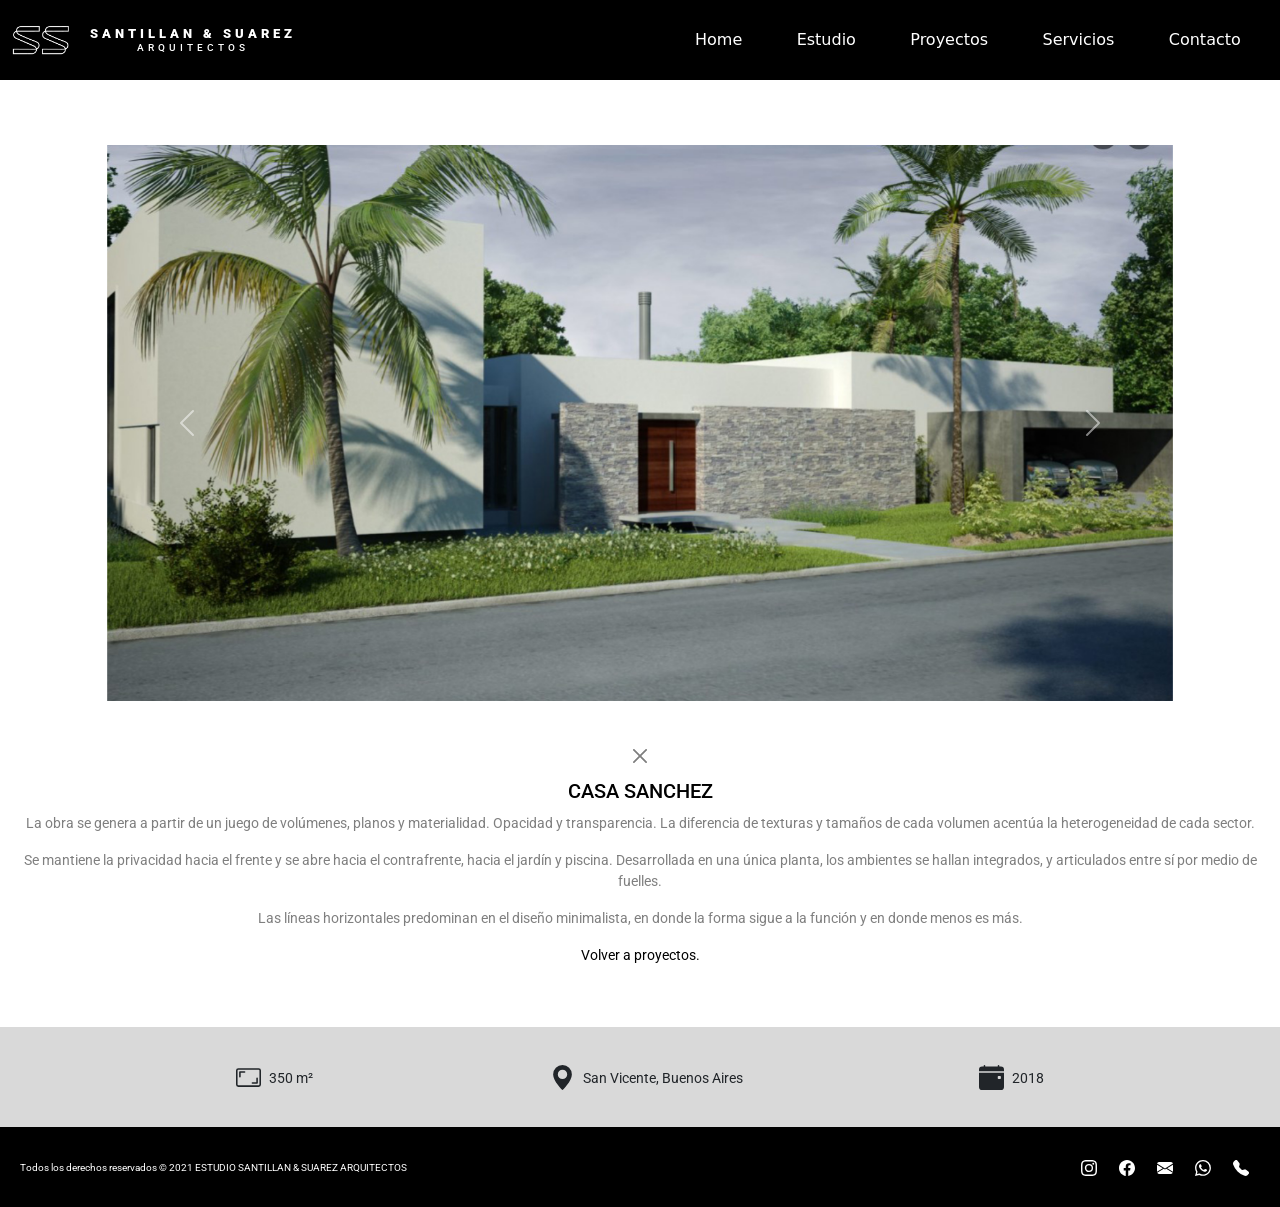
<file: proyecto4.html>
<!DOCTYPE html>
<html lang="en">
<head>
    <meta charset="UTF-8">
    <meta http-equiv="X-UA-Compatible" content="IE=edge">
    <meta name="viewport" content="width=device-width, initial-scale=1.0">
    <meta name="description" content="Estudio de arquitectura dedicado a Proyecto, Dirección de Obra e Interiorismo">
    <meta name="keywords" content="arquitectura, arquitectos, estudio, diseño, proyecto, dirección de obra, interiorismo">
    <title>Casa Sanchez - Santillan & Suarez Arquitectos</title>
    <link rel="preconnect" href="https://fonts.googleapis.com">
    <link rel="preconnect" href="https://fonts.gstatic.com" crossorigin>
    <link href="https://fonts.googleapis.com/css2?family=Roboto&display=swap" rel="stylesheet">
    <link href="https://cdn.jsdelivr.net/npm/bootstrap@5.0.2/dist/css/bootstrap.min.css" rel="stylesheet" integrity="sha384-EVSTQN3/azprG1Anm3QDgpJLIm9Nao0Yz1ztcQTwFspd3yD65VohhpuuCOmLASjC" crossorigin="anonymous">
    <link rel="stylesheet" href="./scss_css/styles.css">
</head>

<body>
    <div class="media--frame">
        <header>
            <div class="header--frame">
                <nav class="navbar navbar-expand-lg navbar-dark bg-dark">
                    <div class="container-fluid">
                        <div class="logo__titulo--container">
                            <a class="navbar-brand" href="index.html">
                                <img class="logo--size" src="adjuntos/logo_rectangular.jpg" alt="Logo">
                                <div class="title--size">        
                                    <h1><strong>SANTILLAN & SUAREZ</strong></h1>
                                    <h2>ARQUITECTOS</h2>
                                </div> 
                            </a>
                        </div>                        
                        <div class="nav--frame">
                            <button class="navbar-toggler" type="button" data-bs-toggle="collapse" data-bs-target="#navbarSupportedContent" aria-controls="navbarSupportedContent" aria-expanded="false" aria-label="Toggle navigation">
                                <span class="navbar-toggler-icon"></span>
                            </button>
                            <div class="collapse navbar-collapse" id="navbarSupportedContent">
                                <ul class="navbar-nav me-auto mb-2 mb-lg-0">
                                <li class="nav-item">
                                    <a class="nav-link active" aria-current="page" href="index.html">Home</a>
                                </li>
                                <li class="nav-item">
                                    <a class="nav-link active" aria-current="page" href="estudio.html">Estudio</a>
                                </li>
                                <li class="nav-item">
                                    <a class="nav-link active" aria-current="page" href="proyectos.html">Proyectos</a>
                                </li>
                                <li class="nav-item">
                                    <a class="nav-link active" aria-current="page" href="servicios.html">Servicios</a>
                                </li>
                                <li class="nav-item">
                                    <a class="nav-link active" aria-current="page" href="contacto.html">Contacto</a>
                                </li>                          
                                </ul>                            
                            </div>
                        </div>
                    </div>
                </nav>
            </div>
        </header>

        <div class="mainAside__pr--container">
            <main class="col-md-10 col-sm-12 col-xs-12">
                <div>
                    <div id="carouselExampleControls" class="carousel slide" data-bs-ride="carousel">
                        <div class="carousel-inner">
                        <div class="carousel-item active">
                            <img src="adjuntos/Pr4_galeria/01.jpg" class="d-block w-100" alt="Proyecto 1">
                        </div>
                        <div class="carousel-item">
                            <img src="adjuntos/Pr4_galeria/02.jpg" class="d-block w-100" alt="Proyecto 2">
                        </div>
                        <div class="carousel-item">
                            <img src="adjuntos/Pr4_galeria/03.jpg" class="d-block w-100" alt="Proyecto 3">
                        </div>
                        <div class="carousel-item">
                            <img src="adjuntos/Pr4_galeria/04.jpg" class="d-block w-100" alt="Proyecto 4">
                        </div>
                        </div>
                        <button class="carousel-control-prev" type="button" data-bs-target="#carouselExampleControls" data-bs-slide="prev">
                        <span class="carousel-control-prev-icon" aria-hidden="true"></span>
                        <span class="visually-hidden">Previous</span>
                        </button>
                        <button class="carousel-control-next" type="button" data-bs-target="#carouselExampleControls" data-bs-slide="next">
                        <span class="carousel-control-next-icon" aria-hidden="true"></span>
                        <span class="visually-hidden">Next</span>
                        </button>
                    </div>    
                </div>
            </main>
                
            <aside>
                <div class="pr__text">
                    <a class="pr--link" href="proyectos.html"><button type="button" class="btn-close" aria-label="Close"></button></a>

                    <h3>CASA SANCHEZ</h3>
                        
                    <p>La obra se genera a partir de un juego de volúmenes, planos y materialidad. Opacidad y transparencia. La diferencia de texturas y tamaños de cada volumen acentúa la heterogeneidad de cada sector.</p>
    
                    <p>Se mantiene la privacidad hacia el frente y se abre hacia el contrafrente, hacia el jardín y piscina. Desarrollada en una única planta, los ambientes se hallan integrados, y articulados entre sí por medio de fuelles.</p>
                            
                    <p>Las líneas horizontales predominan en el diseño minimalista, en donde la forma sigue a la función y en donde menos es más.</p>
                                                    
                    <a class="pr--link" href="proyectos.html"><p class="pr--hover">Volver a proyectos.</p></a>
                </div>
            </aside>
        </div>

            <section>
                <div class="pr__data">
                    <div class="icons__data">
                        <svg xmlns="http://www.w3.org/2000/svg" width="25" height="25" fill="currentColor" class="bi bi-aspect-ratio" viewBox="0 0 16 16">
                            <path d="M0 3.5A1.5 1.5 0 0 1 1.5 2h13A1.5 1.5 0 0 1 16 3.5v9a1.5 1.5 0 0 1-1.5 1.5h-13A1.5 1.5 0 0 1 0 12.5v-9zM1.5 3a.5.5 0 0 0-.5.5v9a.5.5 0 0 0 .5.5h13a.5.5 0 0 0 .5-.5v-9a.5.5 0 0 0-.5-.5h-13z"/>
                            <path d="M2 4.5a.5.5 0 0 1 .5-.5h3a.5.5 0 0 1 0 1H3v2.5a.5.5 0 0 1-1 0v-3zm12 7a.5.5 0 0 1-.5.5h-3a.5.5 0 0 1 0-1H13V8.5a.5.5 0 0 1 1 0v3z"/>
                        </svg>
                        <p>350 m²</p>
                    </div>
                    <div class="icons__data">
                        <svg xmlns="http://www.w3.org/2000/svg" width="25" height="25" fill="currentColor" class="bi bi-geo-alt-fill" viewBox="0 0 16 16">
                            <path d="M8 16s6-5.686 6-10A6 6 0 0 0 2 6c0 4.314 6 10 6 10zm0-7a3 3 0 1 1 0-6 3 3 0 0 1 0 6z"/>
                        </svg>
                        <p>San Vicente, Buenos Aires</p>
                    </div>
                    <div class="icons__data">
                        <svg xmlns="http://www.w3.org/2000/svg" width="25" height="25" fill="currentColor" class="bi bi-calendar-event-fill" viewBox="0 0 16 16">
                            <path d="M4 .5a.5.5 0 0 0-1 0V1H2a2 2 0 0 0-2 2v1h16V3a2 2 0 0 0-2-2h-1V.5a.5.5 0 0 0-1 0V1H4V.5zM16 14V5H0v9a2 2 0 0 0 2 2h12a2 2 0 0 0 2-2zm-3.5-7h1a.5.5 0 0 1 .5.5v1a.5.5 0 0 1-.5.5h-1a.5.5 0 0 1-.5-.5v-1a.5.5 0 0 1 .5-.5z"/>
                        </svg>
                        <p>2018</p>
                    </div>
                </div>
            </section>

            <footer>
                <div class="footer--frame">
                    <div class="footer--text">
                        Todos los derechos reservados © 2021 ESTUDIO SANTILLAN & SUAREZ ARQUITECTOS
                    </div>
                    <div class="footer--icons">
                        <a class="icons--hover" href="https://www.instagram.com/santillan.suarez.arquitectos/" target="_blank">
                            <svg xmlns="http://www.w3.org/2000/svg" width="16" height="16" fill="currentColor" class="bi bi-instagram" viewBox="0 0 16 16">
                                <path d="M8 0C5.829 0 5.556.01 4.703.048 3.85.088 3.269.222 2.76.42a3.917 3.917 0 0 0-1.417.923A3.927 3.927 0 0 0 .42 2.76C.222 3.268.087 3.85.048 4.7.01 5.555 0 5.827 0 8.001c0 2.172.01 2.444.048 3.297.04.852.174 1.433.372 1.942.205.526.478.972.923 1.417.444.445.89.719 1.416.923.51.198 1.09.333 1.942.372C5.555 15.99 5.827 16 8 16s2.444-.01 3.298-.048c.851-.04 1.434-.174 1.943-.372a3.916 3.916 0 0 0 1.416-.923c.445-.445.718-.891.923-1.417.197-.509.332-1.09.372-1.942C15.99 10.445 16 10.173 16 8s-.01-2.445-.048-3.299c-.04-.851-.175-1.433-.372-1.941a3.926 3.926 0 0 0-.923-1.417A3.911 3.911 0 0 0 13.24.42c-.51-.198-1.092-.333-1.943-.372C10.443.01 10.172 0 7.998 0h.003zm-.717 1.442h.718c2.136 0 2.389.007 3.232.046.78.035 1.204.166 1.486.275.373.145.64.319.92.599.28.28.453.546.598.92.11.281.24.705.275 1.485.039.843.047 1.096.047 3.231s-.008 2.389-.047 3.232c-.035.78-.166 1.203-.275 1.485a2.47 2.47 0 0 1-.599.919c-.28.28-.546.453-.92.598-.28.11-.704.24-1.485.276-.843.038-1.096.047-3.232.047s-2.39-.009-3.233-.047c-.78-.036-1.203-.166-1.485-.276a2.478 2.478 0 0 1-.92-.598 2.48 2.48 0 0 1-.6-.92c-.109-.281-.24-.705-.275-1.485-.038-.843-.046-1.096-.046-3.233 0-2.136.008-2.388.046-3.231.036-.78.166-1.204.276-1.486.145-.373.319-.64.599-.92.28-.28.546-.453.92-.598.282-.11.705-.24 1.485-.276.738-.034 1.024-.044 2.515-.045v.002zm4.988 1.328a.96.96 0 1 0 0 1.92.96.96 0 0 0 0-1.92zm-4.27 1.122a4.109 4.109 0 1 0 0 8.217 4.109 4.109 0 0 0 0-8.217zm0 1.441a2.667 2.667 0 1 1 0 5.334 2.667 2.667 0 0 1 0-5.334z"/>
                            </svg>
                        </a>
                        <a class="icons--hover" href="https://www.facebook.com" target="_blank">
                            <svg xmlns="http://www.w3.org/2000/svg" width="16" height="16" fill="currentColor" class="bi bi-facebook" viewBox="0 0 16 16">
                                <path d="M16 8.049c0-4.446-3.582-8.05-8-8.05C3.58 0-.002 3.603-.002 8.05c0 4.017 2.926 7.347 6.75 7.951v-5.625h-2.03V8.05H6.75V6.275c0-2.017 1.195-3.131 3.022-3.131.876 0 1.791.157 1.791.157v1.98h-1.009c-.993 0-1.303.621-1.303 1.258v1.51h2.218l-.354 2.326H9.25V16c3.824-.604 6.75-3.934 6.75-7.951z"/>
                            </svg>
                        </a>
                        <a class="icons--hover" href="mailto:santillan.suarez.arquitectos@gmail.com" target="_blank">
                            <svg xmlns="http://www.w3.org/2000/svg" width="16" height="16" fill="currentColor" class="bi bi-envelope-fill" viewBox="0 0 16 16">
                                <path d="M.05 3.555A2 2 0 0 1 2 2h12a2 2 0 0 1 1.95 1.555L8 8.414.05 3.555zM0 4.697v7.104l5.803-3.558L0 4.697zM6.761 8.83l-6.57 4.027A2 2 0 0 0 2 14h12a2 2 0 0 0 1.808-1.144l-6.57-4.027L8 9.586l-1.239-.757zm3.436-.586L16 11.801V4.697l-5.803 3.546z"/>
                            </svg>
                        </a>
                        <a class="icons--hover" href="https://wa.me/541144444444" target="_blank">
                            <svg xmlns="http://www.w3.org/2000/svg" width="16" height="16" fill="currentColor" class="bi bi-whatsapp" viewBox="0 0 16 16">
                                <path d="M13.601 2.326A7.854 7.854 0 0 0 7.994 0C3.627 0 .068 3.558.064 7.926c0 1.399.366 2.76 1.057 3.965L0 16l4.204-1.102a7.933 7.933 0 0 0 3.79.965h.004c4.368 0 7.926-3.558 7.93-7.93A7.898 7.898 0 0 0 13.6 2.326zM7.994 14.521a6.573 6.573 0 0 1-3.356-.92l-.24-.144-2.494.654.666-2.433-.156-.251a6.56 6.56 0 0 1-1.007-3.505c0-3.626 2.957-6.584 6.591-6.584a6.56 6.56 0 0 1 4.66 1.931 6.557 6.557 0 0 1 1.928 4.66c-.004 3.639-2.961 6.592-6.592 6.592zm3.615-4.934c-.197-.099-1.17-.578-1.353-.646-.182-.065-.315-.099-.445.099-.133.197-.513.646-.627.775-.114.133-.232.148-.43.05-.197-.1-.836-.308-1.592-.985-.59-.525-.985-1.175-1.103-1.372-.114-.198-.011-.304.088-.403.087-.088.197-.232.296-.346.1-.114.133-.198.198-.33.065-.134.034-.248-.015-.347-.05-.099-.445-1.076-.612-1.47-.16-.389-.323-.335-.445-.34-.114-.007-.247-.007-.38-.007a.729.729 0 0 0-.529.247c-.182.198-.691.677-.691 1.654 0 .977.71 1.916.81 2.049.098.133 1.394 2.132 3.383 2.992.47.205.84.326 1.129.418.475.152.904.129 1.246.08.38-.058 1.171-.48 1.338-.943.164-.464.164-.86.114-.943-.049-.084-.182-.133-.38-.232z"/>
                            </svg>
                        </a>
                        <a class="icons--hover" href="tel:541144444444" target="_blank">
                            <svg xmlns="http://www.w3.org/2000/svg" width="16" height="16" fill="currentColor" class="bi bi-telephone-fill" viewBox="0 0 16 16">
                                <path fill-rule="evenodd" d="M1.885.511a1.745 1.745 0 0 1 2.61.163L6.29 2.98c.329.423.445.974.315 1.494l-.547 2.19a.678.678 0 0 0 .178.643l2.457 2.457a.678.678 0 0 0 .644.178l2.189-.547a1.745 1.745 0 0 1 1.494.315l2.306 1.794c.829.645.905 1.87.163 2.611l-1.034 1.034c-.74.74-1.846 1.065-2.877.702a18.634 18.634 0 0 1-7.01-4.42 18.634 18.634 0 0 1-4.42-7.009c-.362-1.03-.037-2.137.703-2.877L1.885.511z"/>
                            </svg>
                        </a>
                    </div>
                </div>
            </footer>
    </div>
    
    <script src="https://cdn.jsdelivr.net/npm/bootstrap@5.0.2/dist/js/bootstrap.bundle.min.js" integrity="sha384-MrcW6ZMFYlzcLA8Nl+NtUVF0sA7MsXsP1UyJoMp4YLEuNSfAP+JcXn/tWtIaxVXM" crossorigin="anonymous"></script>

</body>
</html>
</file>
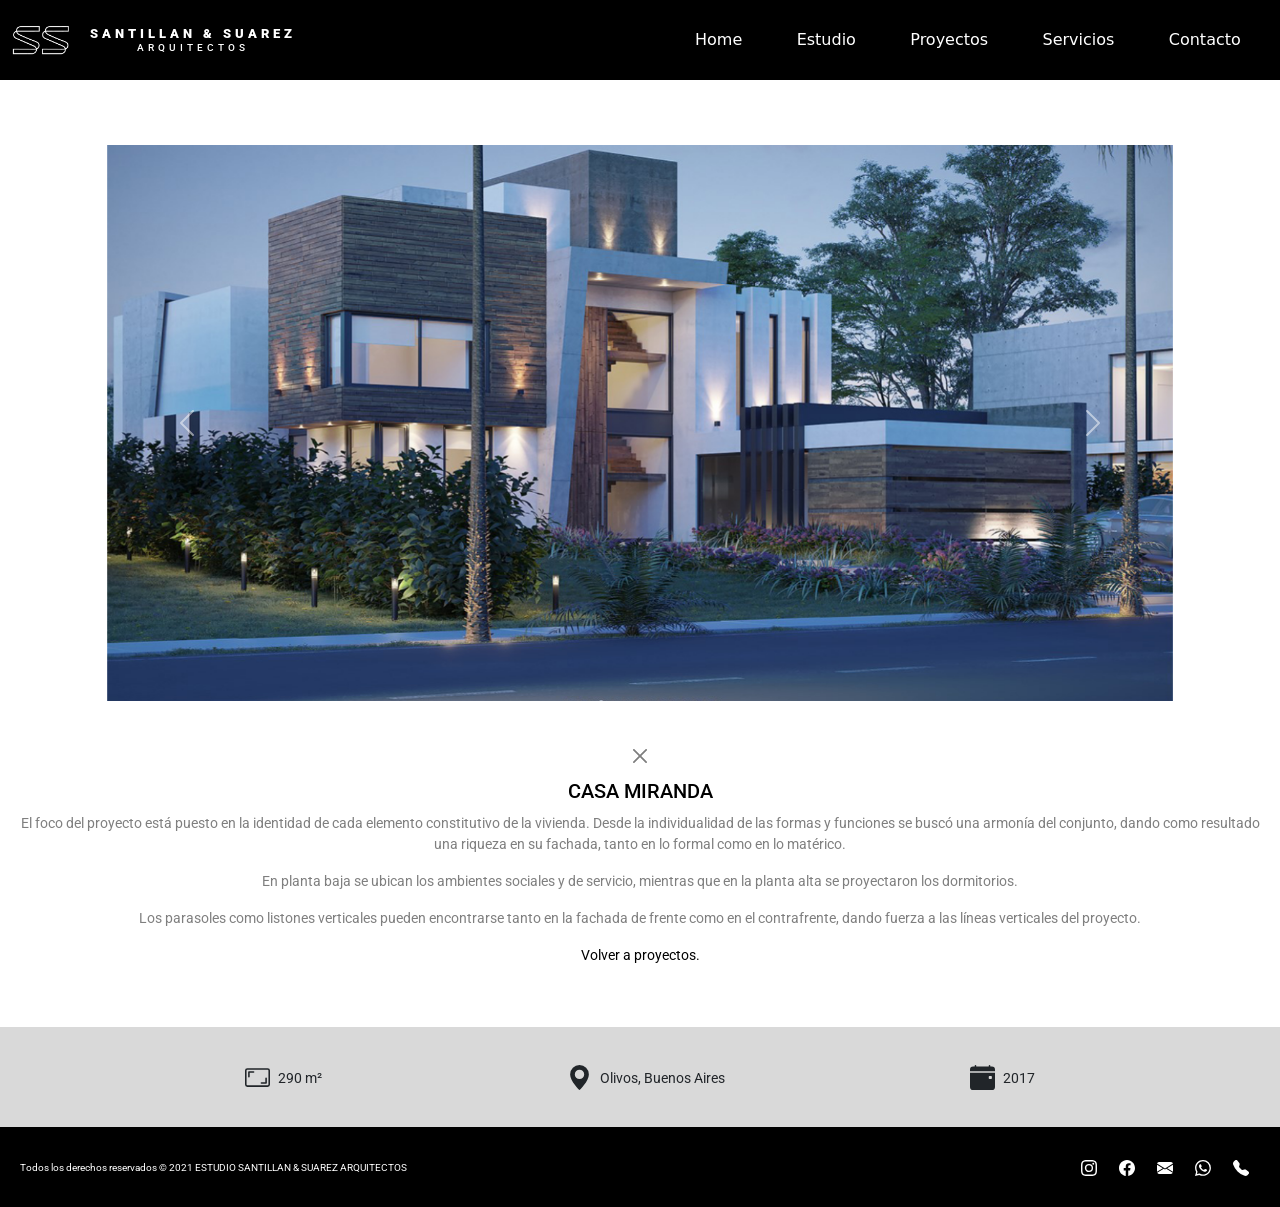
<file: proyecto5.html>
<!DOCTYPE html>
<html lang="en">
<head>
    <meta charset="UTF-8">
    <meta http-equiv="X-UA-Compatible" content="IE=edge">
    <meta name="viewport" content="width=device-width, initial-scale=1.0">
    <meta name="description" content="Estudio de arquitectura dedicado a Proyecto, Dirección de Obra e Interiorismo">
    <meta name="keywords" content="arquitectura, arquitectos, estudio, diseño, proyecto, dirección de obra, interiorismo">
    <title>Casa Miranda - Santillan & Suarez Arquitectos</title>
    <link rel="preconnect" href="https://fonts.googleapis.com">
    <link rel="preconnect" href="https://fonts.gstatic.com" crossorigin>
    <link href="https://fonts.googleapis.com/css2?family=Roboto&display=swap" rel="stylesheet">
    <link href="https://cdn.jsdelivr.net/npm/bootstrap@5.0.2/dist/css/bootstrap.min.css" rel="stylesheet" integrity="sha384-EVSTQN3/azprG1Anm3QDgpJLIm9Nao0Yz1ztcQTwFspd3yD65VohhpuuCOmLASjC" crossorigin="anonymous">
    <link rel="stylesheet" href="./scss_css/styles.css">
</head>

<body>
    <div class="media--frame">
        <header>
            <div class="header--frame">
                <nav class="navbar navbar-expand-lg navbar-dark bg-dark">
                    <div class="container-fluid">
                        <div class="logo__titulo--container">
                            <a class="navbar-brand" href="index.html">
                                <img class="logo--size" src="adjuntos/logo_rectangular.jpg" alt="Logo">
                                <div class="title--size">        
                                    <h1><strong>SANTILLAN & SUAREZ</strong></h1>
                                    <h2>ARQUITECTOS</h2>
                                </div> 
                            </a>
                        </div>                        
                        <div class="nav--frame">
                            <button class="navbar-toggler" type="button" data-bs-toggle="collapse" data-bs-target="#navbarSupportedContent" aria-controls="navbarSupportedContent" aria-expanded="false" aria-label="Toggle navigation">
                                <span class="navbar-toggler-icon"></span>
                            </button>
                            <div class="collapse navbar-collapse" id="navbarSupportedContent">
                                <ul class="navbar-nav me-auto mb-2 mb-lg-0">
                                <li class="nav-item">
                                    <a class="nav-link active" aria-current="page" href="index.html">Home</a>
                                </li>
                                <li class="nav-item">
                                    <a class="nav-link active" aria-current="page" href="estudio.html">Estudio</a>
                                </li>
                                <li class="nav-item">
                                    <a class="nav-link active" aria-current="page" href="proyectos.html">Proyectos</a>
                                </li>
                                <li class="nav-item">
                                    <a class="nav-link active" aria-current="page" href="servicios.html">Servicios</a>
                                </li>
                                <li class="nav-item">
                                    <a class="nav-link active" aria-current="page" href="contacto.html">Contacto</a>
                                </li>                          
                                </ul>                            
                            </div>
                        </div>
                    </div>
                </nav>
            </div>
        </header>

        <div class="mainAside__pr--container">
            <main class="col-md-10 col-sm-12 col-xs-12">
                <div>
                    <div id="carouselExampleControls" class="carousel slide" data-bs-ride="carousel">
                        <div class="carousel-inner">
                        <div class="carousel-item active">
                            <img src="adjuntos/Pr5_galeria/01.jpg" class="d-block w-100" alt="Proyecto 1">
                        </div>
                        <div class="carousel-item">
                            <img src="adjuntos/Pr5_galeria/02.jpg" class="d-block w-100" alt="Proyecto 2">
                        </div>
                        <div class="carousel-item">
                            <img src="adjuntos/Pr5_galeria/03.jpg" class="d-block w-100" alt="Proyecto 3">
                        </div>
                        <div class="carousel-item">
                            <img src="adjuntos/Pr5_galeria/04.jpg" class="d-block w-100" alt="Proyecto 4">
                        </div>
                        </div>
                        <button class="carousel-control-prev" type="button" data-bs-target="#carouselExampleControls" data-bs-slide="prev">
                        <span class="carousel-control-prev-icon" aria-hidden="true"></span>
                        <span class="visually-hidden">Previous</span>
                        </button>
                        <button class="carousel-control-next" type="button" data-bs-target="#carouselExampleControls" data-bs-slide="next">
                        <span class="carousel-control-next-icon" aria-hidden="true"></span>
                        <span class="visually-hidden">Next</span>
                        </button>
                    </div>    
                </div>
            </main>
                
            <aside>
                <div class="pr__text">
                    <a class="pr--link" href="proyectos.html"><button type="button" class="btn-close" aria-label="Close"></button></a>

                    <h3>CASA MIRANDA</h3>
                        
                    <p>El foco del proyecto está puesto en la identidad de cada elemento constitutivo de la vivienda. Desde la individualidad de las formas y funciones se buscó una armonía del conjunto, dando como resultado una riqueza en su fachada, tanto en lo formal como en lo matérico.</p>
    
                    <p>En planta baja se ubican los ambientes sociales y de servicio, mientras que en la planta alta se proyectaron los dormitorios.</p>
                            
                    <p>Los parasoles como listones verticales pueden encontrarse tanto en la fachada de frente como en el contrafrente, dando fuerza a las líneas verticales del proyecto.</p>
                                                    
                    <a class="pr--link" href="proyectos.html"><p class="pr--hover">Volver a proyectos.</p></a>
                </div>
            </aside>
        </div>

            <section>
                <div class="pr__data">
                    <div class="icons__data">
                        <svg xmlns="http://www.w3.org/2000/svg" width="25" height="25" fill="currentColor" class="bi bi-aspect-ratio" viewBox="0 0 16 16">
                            <path d="M0 3.5A1.5 1.5 0 0 1 1.5 2h13A1.5 1.5 0 0 1 16 3.5v9a1.5 1.5 0 0 1-1.5 1.5h-13A1.5 1.5 0 0 1 0 12.5v-9zM1.5 3a.5.5 0 0 0-.5.5v9a.5.5 0 0 0 .5.5h13a.5.5 0 0 0 .5-.5v-9a.5.5 0 0 0-.5-.5h-13z"/>
                            <path d="M2 4.5a.5.5 0 0 1 .5-.5h3a.5.5 0 0 1 0 1H3v2.5a.5.5 0 0 1-1 0v-3zm12 7a.5.5 0 0 1-.5.5h-3a.5.5 0 0 1 0-1H13V8.5a.5.5 0 0 1 1 0v3z"/>
                        </svg>
                        <p>290 m²</p>
                    </div>
                    <div class="icons__data">
                        <svg xmlns="http://www.w3.org/2000/svg" width="25" height="25" fill="currentColor" class="bi bi-geo-alt-fill" viewBox="0 0 16 16">
                            <path d="M8 16s6-5.686 6-10A6 6 0 0 0 2 6c0 4.314 6 10 6 10zm0-7a3 3 0 1 1 0-6 3 3 0 0 1 0 6z"/>
                        </svg>
                        <p>Olivos, Buenos Aires</p>
                    </div>
                    <div class="icons__data">
                        <svg xmlns="http://www.w3.org/2000/svg" width="25" height="25" fill="currentColor" class="bi bi-calendar-event-fill" viewBox="0 0 16 16">
                            <path d="M4 .5a.5.5 0 0 0-1 0V1H2a2 2 0 0 0-2 2v1h16V3a2 2 0 0 0-2-2h-1V.5a.5.5 0 0 0-1 0V1H4V.5zM16 14V5H0v9a2 2 0 0 0 2 2h12a2 2 0 0 0 2-2zm-3.5-7h1a.5.5 0 0 1 .5.5v1a.5.5 0 0 1-.5.5h-1a.5.5 0 0 1-.5-.5v-1a.5.5 0 0 1 .5-.5z"/>
                        </svg>
                        <p>2017</p>
                    </div>
                </div>
            </section>

            <footer>
                <div class="footer--frame">
                    <div class="footer--text">
                        Todos los derechos reservados © 2021 ESTUDIO SANTILLAN & SUAREZ ARQUITECTOS
                    </div>
                    <div class="footer--icons">
                        <a class="icons--hover" href="https://www.instagram.com/santillan.suarez.arquitectos/" target="_blank">
                            <svg xmlns="http://www.w3.org/2000/svg" width="16" height="16" fill="currentColor" class="bi bi-instagram" viewBox="0 0 16 16">
                                <path d="M8 0C5.829 0 5.556.01 4.703.048 3.85.088 3.269.222 2.76.42a3.917 3.917 0 0 0-1.417.923A3.927 3.927 0 0 0 .42 2.76C.222 3.268.087 3.85.048 4.7.01 5.555 0 5.827 0 8.001c0 2.172.01 2.444.048 3.297.04.852.174 1.433.372 1.942.205.526.478.972.923 1.417.444.445.89.719 1.416.923.51.198 1.09.333 1.942.372C5.555 15.99 5.827 16 8 16s2.444-.01 3.298-.048c.851-.04 1.434-.174 1.943-.372a3.916 3.916 0 0 0 1.416-.923c.445-.445.718-.891.923-1.417.197-.509.332-1.09.372-1.942C15.99 10.445 16 10.173 16 8s-.01-2.445-.048-3.299c-.04-.851-.175-1.433-.372-1.941a3.926 3.926 0 0 0-.923-1.417A3.911 3.911 0 0 0 13.24.42c-.51-.198-1.092-.333-1.943-.372C10.443.01 10.172 0 7.998 0h.003zm-.717 1.442h.718c2.136 0 2.389.007 3.232.046.78.035 1.204.166 1.486.275.373.145.64.319.92.599.28.28.453.546.598.92.11.281.24.705.275 1.485.039.843.047 1.096.047 3.231s-.008 2.389-.047 3.232c-.035.78-.166 1.203-.275 1.485a2.47 2.47 0 0 1-.599.919c-.28.28-.546.453-.92.598-.28.11-.704.24-1.485.276-.843.038-1.096.047-3.232.047s-2.39-.009-3.233-.047c-.78-.036-1.203-.166-1.485-.276a2.478 2.478 0 0 1-.92-.598 2.48 2.48 0 0 1-.6-.92c-.109-.281-.24-.705-.275-1.485-.038-.843-.046-1.096-.046-3.233 0-2.136.008-2.388.046-3.231.036-.78.166-1.204.276-1.486.145-.373.319-.64.599-.92.28-.28.546-.453.92-.598.282-.11.705-.24 1.485-.276.738-.034 1.024-.044 2.515-.045v.002zm4.988 1.328a.96.96 0 1 0 0 1.92.96.96 0 0 0 0-1.92zm-4.27 1.122a4.109 4.109 0 1 0 0 8.217 4.109 4.109 0 0 0 0-8.217zm0 1.441a2.667 2.667 0 1 1 0 5.334 2.667 2.667 0 0 1 0-5.334z"/>
                            </svg>
                        </a>
                        <a class="icons--hover" href="https://www.facebook.com" target="_blank">
                            <svg xmlns="http://www.w3.org/2000/svg" width="16" height="16" fill="currentColor" class="bi bi-facebook" viewBox="0 0 16 16">
                                <path d="M16 8.049c0-4.446-3.582-8.05-8-8.05C3.58 0-.002 3.603-.002 8.05c0 4.017 2.926 7.347 6.75 7.951v-5.625h-2.03V8.05H6.75V6.275c0-2.017 1.195-3.131 3.022-3.131.876 0 1.791.157 1.791.157v1.98h-1.009c-.993 0-1.303.621-1.303 1.258v1.51h2.218l-.354 2.326H9.25V16c3.824-.604 6.75-3.934 6.75-7.951z"/>
                            </svg>
                        </a>
                        <a class="icons--hover" href="mailto:santillan.suarez.arquitectos@gmail.com" target="_blank">
                            <svg xmlns="http://www.w3.org/2000/svg" width="16" height="16" fill="currentColor" class="bi bi-envelope-fill" viewBox="0 0 16 16">
                                <path d="M.05 3.555A2 2 0 0 1 2 2h12a2 2 0 0 1 1.95 1.555L8 8.414.05 3.555zM0 4.697v7.104l5.803-3.558L0 4.697zM6.761 8.83l-6.57 4.027A2 2 0 0 0 2 14h12a2 2 0 0 0 1.808-1.144l-6.57-4.027L8 9.586l-1.239-.757zm3.436-.586L16 11.801V4.697l-5.803 3.546z"/>
                            </svg>
                        </a>
                        <a class="icons--hover" href="https://wa.me/541144444444" target="_blank">
                            <svg xmlns="http://www.w3.org/2000/svg" width="16" height="16" fill="currentColor" class="bi bi-whatsapp" viewBox="0 0 16 16">
                                <path d="M13.601 2.326A7.854 7.854 0 0 0 7.994 0C3.627 0 .068 3.558.064 7.926c0 1.399.366 2.76 1.057 3.965L0 16l4.204-1.102a7.933 7.933 0 0 0 3.79.965h.004c4.368 0 7.926-3.558 7.93-7.93A7.898 7.898 0 0 0 13.6 2.326zM7.994 14.521a6.573 6.573 0 0 1-3.356-.92l-.24-.144-2.494.654.666-2.433-.156-.251a6.56 6.56 0 0 1-1.007-3.505c0-3.626 2.957-6.584 6.591-6.584a6.56 6.56 0 0 1 4.66 1.931 6.557 6.557 0 0 1 1.928 4.66c-.004 3.639-2.961 6.592-6.592 6.592zm3.615-4.934c-.197-.099-1.17-.578-1.353-.646-.182-.065-.315-.099-.445.099-.133.197-.513.646-.627.775-.114.133-.232.148-.43.05-.197-.1-.836-.308-1.592-.985-.59-.525-.985-1.175-1.103-1.372-.114-.198-.011-.304.088-.403.087-.088.197-.232.296-.346.1-.114.133-.198.198-.33.065-.134.034-.248-.015-.347-.05-.099-.445-1.076-.612-1.47-.16-.389-.323-.335-.445-.34-.114-.007-.247-.007-.38-.007a.729.729 0 0 0-.529.247c-.182.198-.691.677-.691 1.654 0 .977.71 1.916.81 2.049.098.133 1.394 2.132 3.383 2.992.47.205.84.326 1.129.418.475.152.904.129 1.246.08.38-.058 1.171-.48 1.338-.943.164-.464.164-.86.114-.943-.049-.084-.182-.133-.38-.232z"/>
                            </svg>
                        </a>
                        <a class="icons--hover" href="tel:541144444444" target="_blank">
                            <svg xmlns="http://www.w3.org/2000/svg" width="16" height="16" fill="currentColor" class="bi bi-telephone-fill" viewBox="0 0 16 16">
                                <path fill-rule="evenodd" d="M1.885.511a1.745 1.745 0 0 1 2.61.163L6.29 2.98c.329.423.445.974.315 1.494l-.547 2.19a.678.678 0 0 0 .178.643l2.457 2.457a.678.678 0 0 0 .644.178l2.189-.547a1.745 1.745 0 0 1 1.494.315l2.306 1.794c.829.645.905 1.87.163 2.611l-1.034 1.034c-.74.74-1.846 1.065-2.877.702a18.634 18.634 0 0 1-7.01-4.42 18.634 18.634 0 0 1-4.42-7.009c-.362-1.03-.037-2.137.703-2.877L1.885.511z"/>
                            </svg>
                        </a>
                    </div>
                </div>
            </footer>
    </div>
    
    <script src="https://cdn.jsdelivr.net/npm/bootstrap@5.0.2/dist/js/bootstrap.bundle.min.js" integrity="sha384-MrcW6ZMFYlzcLA8Nl+NtUVF0sA7MsXsP1UyJoMp4YLEuNSfAP+JcXn/tWtIaxVXM" crossorigin="anonymous"></script>

</body>
</html>
</file>
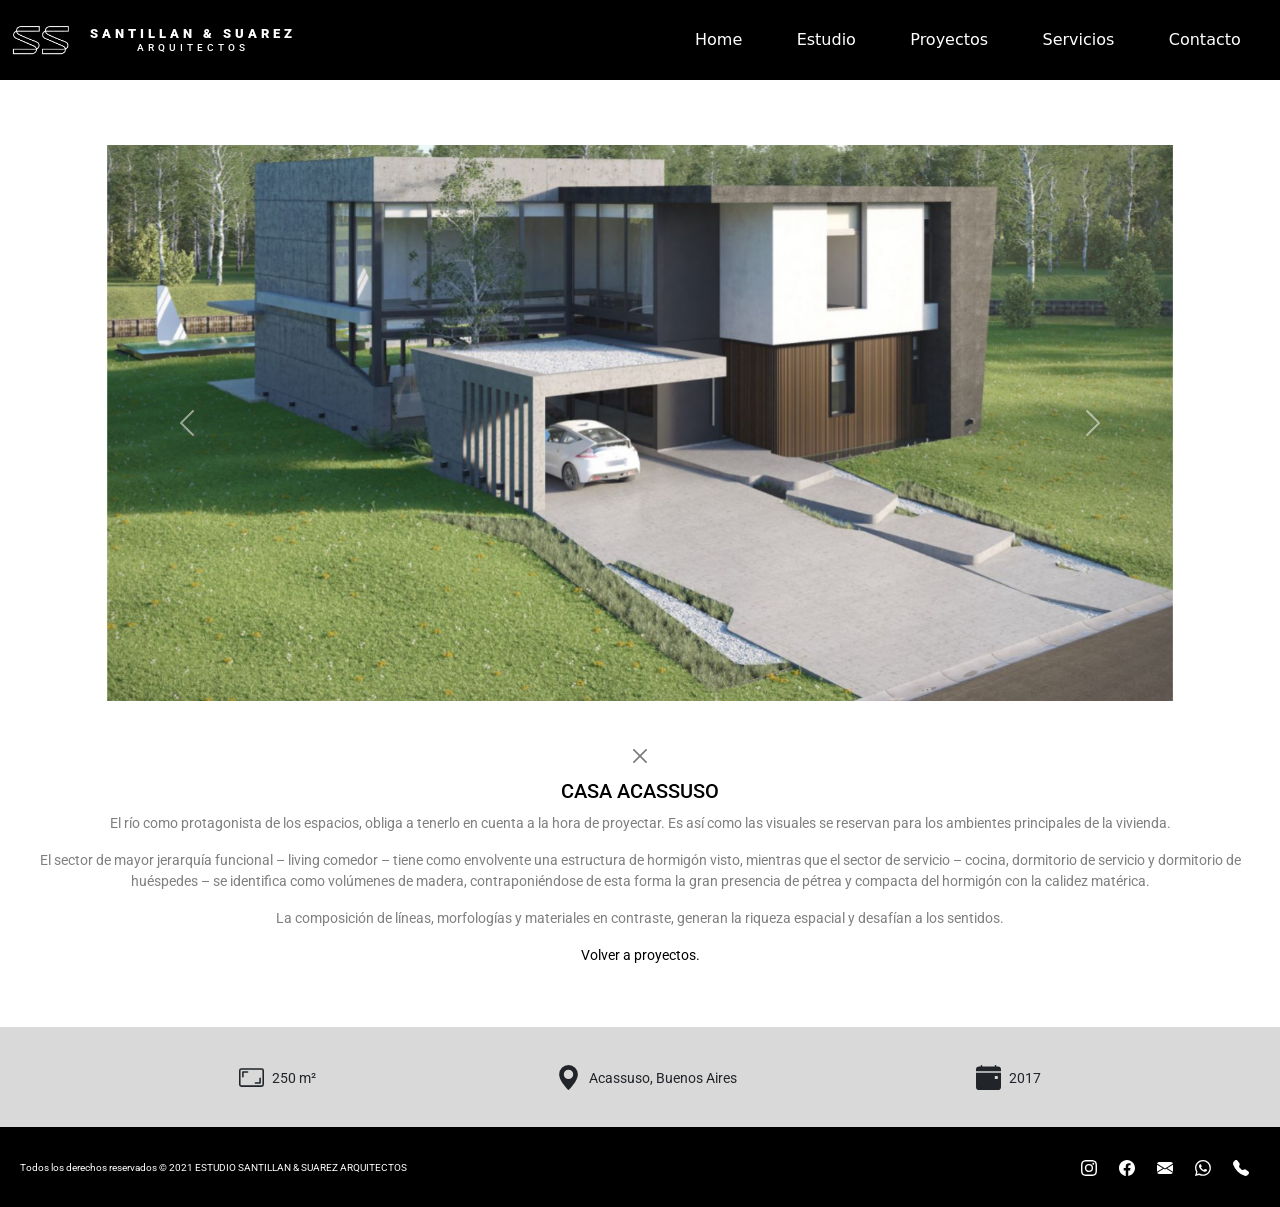
<file: proyecto6.html>
<!DOCTYPE html>
<html lang="en">
<head>
    <meta charset="UTF-8">
    <meta http-equiv="X-UA-Compatible" content="IE=edge">
    <meta name="viewport" content="width=device-width, initial-scale=1.0">
    <meta name="description" content="Estudio de arquitectura dedicado a Proyecto, Dirección de Obra e Interiorismo">
    <meta name="keywords" content="arquitectura, arquitectos, estudio, diseño, proyecto, dirección de obra, interiorismo">
    <title>Casa Acassuso - Santillan & Suarez Arquitectos</title>
    <link rel="preconnect" href="https://fonts.googleapis.com">
    <link rel="preconnect" href="https://fonts.gstatic.com" crossorigin>
    <link href="https://fonts.googleapis.com/css2?family=Roboto&display=swap" rel="stylesheet">
    <link href="https://cdn.jsdelivr.net/npm/bootstrap@5.0.2/dist/css/bootstrap.min.css" rel="stylesheet" integrity="sha384-EVSTQN3/azprG1Anm3QDgpJLIm9Nao0Yz1ztcQTwFspd3yD65VohhpuuCOmLASjC" crossorigin="anonymous">
    <link rel="stylesheet" href="./scss_css/styles.css">
</head>

<body>
    <div class="media--frame">
        <header>
            <div class="header--frame">
                <nav class="navbar navbar-expand-lg navbar-dark bg-dark">
                    <div class="container-fluid">
                        <div class="logo__titulo--container">
                            <a class="navbar-brand" href="index.html">
                                <img class="logo--size" src="adjuntos/logo_rectangular.jpg" alt="Logo">
                                <div class="title--size">        
                                    <h1><strong>SANTILLAN & SUAREZ</strong></h1>
                                    <h2>ARQUITECTOS</h2>
                                </div> 
                            </a>
                        </div>                        
                        <div class="nav--frame">
                            <button class="navbar-toggler" type="button" data-bs-toggle="collapse" data-bs-target="#navbarSupportedContent" aria-controls="navbarSupportedContent" aria-expanded="false" aria-label="Toggle navigation">
                                <span class="navbar-toggler-icon"></span>
                            </button>
                            <div class="collapse navbar-collapse" id="navbarSupportedContent">
                                <ul class="navbar-nav me-auto mb-2 mb-lg-0">
                                <li class="nav-item">
                                    <a class="nav-link active" aria-current="page" href="index.html">Home</a>
                                </li>
                                <li class="nav-item">
                                    <a class="nav-link active" aria-current="page" href="estudio.html">Estudio</a>
                                </li>
                                <li class="nav-item">
                                    <a class="nav-link active" aria-current="page" href="proyectos.html">Proyectos</a>
                                </li>
                                <li class="nav-item">
                                    <a class="nav-link active" aria-current="page" href="servicios.html">Servicios</a>
                                </li>
                                <li class="nav-item">
                                    <a class="nav-link active" aria-current="page" href="contacto.html">Contacto</a>
                                </li>                          
                                </ul>                            
                            </div>
                        </div>
                    </div>
                </nav>
            </div>
        </header>

        <div class="mainAside__pr--container">
            <main class="col-md-10 col-sm-12 col-xs-12">
                <div>
                    <div id="carouselExampleControls" class="carousel slide" data-bs-ride="carousel">
                        <div class="carousel-inner">
                        <div class="carousel-item active">
                            <img src="adjuntos/Pr6_galeria/01.jpg" class="d-block w-100" alt="Proyecto 1">
                        </div>
                        <div class="carousel-item">
                            <img src="adjuntos/Pr6_galeria/02.jpg" class="d-block w-100" alt="Proyecto 2">
                        </div>
                        <div class="carousel-item">
                            <img src="adjuntos/Pr6_galeria/03.jpg" class="d-block w-100" alt="Proyecto 3">
                        </div>
                        <div class="carousel-item">
                            <img src="adjuntos/Pr6_galeria/04.jpg" class="d-block w-100" alt="Proyecto 4">
                        </div>
                        </div>
                        <button class="carousel-control-prev" type="button" data-bs-target="#carouselExampleControls" data-bs-slide="prev">
                        <span class="carousel-control-prev-icon" aria-hidden="true"></span>
                        <span class="visually-hidden">Previous</span>
                        </button>
                        <button class="carousel-control-next" type="button" data-bs-target="#carouselExampleControls" data-bs-slide="next">
                        <span class="carousel-control-next-icon" aria-hidden="true"></span>
                        <span class="visually-hidden">Next</span>
                        </button>
                    </div>    
                </div>
            </main>
                
            <aside>
                <div class="pr__text">
                    <a class="pr--link" href="proyectos.html"><button type="button" class="btn-close" aria-label="Close"></button></a>

                    <h3>CASA ACASSUSO</h3>
                        
                    <p>El río como protagonista de los espacios, obliga a tenerlo en cuenta a la hora de proyectar. Es así como las visuales se reservan para los ambientes principales de la vivienda.</p>
    
                    <p>El sector de mayor jerarquía funcional – living comedor – tiene como envolvente una estructura de hormigón visto, mientras que el sector de servicio – cocina, dormitorio de servicio y dormitorio de huéspedes – se identifica como volúmenes de madera, contraponiéndose de esta forma la gran presencia de pétrea y compacta del hormigón con la calidez matérica.</p>

                    <p>La composición de líneas, morfologías y materiales en contraste, generan la riqueza espacial y desafían a los sentidos.</p>
                                                    
                    <a class="pr--link" href="proyectos.html"><p class="pr--hover">Volver a proyectos.</p></a>
                </div>
            </aside>
        </div>

            <section>
                <div class="pr__data">
                    <div class="icons__data">
                        <svg xmlns="http://www.w3.org/2000/svg" width="25" height="25" fill="currentColor" class="bi bi-aspect-ratio" viewBox="0 0 16 16">
                            <path d="M0 3.5A1.5 1.5 0 0 1 1.5 2h13A1.5 1.5 0 0 1 16 3.5v9a1.5 1.5 0 0 1-1.5 1.5h-13A1.5 1.5 0 0 1 0 12.5v-9zM1.5 3a.5.5 0 0 0-.5.5v9a.5.5 0 0 0 .5.5h13a.5.5 0 0 0 .5-.5v-9a.5.5 0 0 0-.5-.5h-13z"/>
                            <path d="M2 4.5a.5.5 0 0 1 .5-.5h3a.5.5 0 0 1 0 1H3v2.5a.5.5 0 0 1-1 0v-3zm12 7a.5.5 0 0 1-.5.5h-3a.5.5 0 0 1 0-1H13V8.5a.5.5 0 0 1 1 0v3z"/>
                        </svg>
                        <p>250 m²</p>
                    </div>
                    <div class="icons__data">
                        <svg xmlns="http://www.w3.org/2000/svg" width="25" height="25" fill="currentColor" class="bi bi-geo-alt-fill" viewBox="0 0 16 16">
                            <path d="M8 16s6-5.686 6-10A6 6 0 0 0 2 6c0 4.314 6 10 6 10zm0-7a3 3 0 1 1 0-6 3 3 0 0 1 0 6z"/>
                        </svg>
                        <p>Acassuso, Buenos Aires</p>
                    </div>
                    <div class="icons__data">
                        <svg xmlns="http://www.w3.org/2000/svg" width="25" height="25" fill="currentColor" class="bi bi-calendar-event-fill" viewBox="0 0 16 16">
                            <path d="M4 .5a.5.5 0 0 0-1 0V1H2a2 2 0 0 0-2 2v1h16V3a2 2 0 0 0-2-2h-1V.5a.5.5 0 0 0-1 0V1H4V.5zM16 14V5H0v9a2 2 0 0 0 2 2h12a2 2 0 0 0 2-2zm-3.5-7h1a.5.5 0 0 1 .5.5v1a.5.5 0 0 1-.5.5h-1a.5.5 0 0 1-.5-.5v-1a.5.5 0 0 1 .5-.5z"/>
                        </svg>
                        <p>2017</p>
                    </div>
                </div>
            </section>

            <footer>
                <div class="footer--frame">
                    <div class="footer--text">
                        Todos los derechos reservados © 2021 ESTUDIO SANTILLAN & SUAREZ ARQUITECTOS
                    </div>
                    <div class="footer--icons">
                        <a class="icons--hover" href="https://www.instagram.com/santillan.suarez.arquitectos/" target="_blank">
                            <svg xmlns="http://www.w3.org/2000/svg" width="16" height="16" fill="currentColor" class="bi bi-instagram" viewBox="0 0 16 16">
                                <path d="M8 0C5.829 0 5.556.01 4.703.048 3.85.088 3.269.222 2.76.42a3.917 3.917 0 0 0-1.417.923A3.927 3.927 0 0 0 .42 2.76C.222 3.268.087 3.85.048 4.7.01 5.555 0 5.827 0 8.001c0 2.172.01 2.444.048 3.297.04.852.174 1.433.372 1.942.205.526.478.972.923 1.417.444.445.89.719 1.416.923.51.198 1.09.333 1.942.372C5.555 15.99 5.827 16 8 16s2.444-.01 3.298-.048c.851-.04 1.434-.174 1.943-.372a3.916 3.916 0 0 0 1.416-.923c.445-.445.718-.891.923-1.417.197-.509.332-1.09.372-1.942C15.99 10.445 16 10.173 16 8s-.01-2.445-.048-3.299c-.04-.851-.175-1.433-.372-1.941a3.926 3.926 0 0 0-.923-1.417A3.911 3.911 0 0 0 13.24.42c-.51-.198-1.092-.333-1.943-.372C10.443.01 10.172 0 7.998 0h.003zm-.717 1.442h.718c2.136 0 2.389.007 3.232.046.78.035 1.204.166 1.486.275.373.145.64.319.92.599.28.28.453.546.598.92.11.281.24.705.275 1.485.039.843.047 1.096.047 3.231s-.008 2.389-.047 3.232c-.035.78-.166 1.203-.275 1.485a2.47 2.47 0 0 1-.599.919c-.28.28-.546.453-.92.598-.28.11-.704.24-1.485.276-.843.038-1.096.047-3.232.047s-2.39-.009-3.233-.047c-.78-.036-1.203-.166-1.485-.276a2.478 2.478 0 0 1-.92-.598 2.48 2.48 0 0 1-.6-.92c-.109-.281-.24-.705-.275-1.485-.038-.843-.046-1.096-.046-3.233 0-2.136.008-2.388.046-3.231.036-.78.166-1.204.276-1.486.145-.373.319-.64.599-.92.28-.28.546-.453.92-.598.282-.11.705-.24 1.485-.276.738-.034 1.024-.044 2.515-.045v.002zm4.988 1.328a.96.96 0 1 0 0 1.92.96.96 0 0 0 0-1.92zm-4.27 1.122a4.109 4.109 0 1 0 0 8.217 4.109 4.109 0 0 0 0-8.217zm0 1.441a2.667 2.667 0 1 1 0 5.334 2.667 2.667 0 0 1 0-5.334z"/>
                            </svg>
                        </a>
                        <a class="icons--hover" href="https://www.facebook.com" target="_blank">
                            <svg xmlns="http://www.w3.org/2000/svg" width="16" height="16" fill="currentColor" class="bi bi-facebook" viewBox="0 0 16 16">
                                <path d="M16 8.049c0-4.446-3.582-8.05-8-8.05C3.58 0-.002 3.603-.002 8.05c0 4.017 2.926 7.347 6.75 7.951v-5.625h-2.03V8.05H6.75V6.275c0-2.017 1.195-3.131 3.022-3.131.876 0 1.791.157 1.791.157v1.98h-1.009c-.993 0-1.303.621-1.303 1.258v1.51h2.218l-.354 2.326H9.25V16c3.824-.604 6.75-3.934 6.75-7.951z"/>
                            </svg>
                        </a>
                        <a class="icons--hover" href="mailto:santillan.suarez.arquitectos@gmail.com" target="_blank">
                            <svg xmlns="http://www.w3.org/2000/svg" width="16" height="16" fill="currentColor" class="bi bi-envelope-fill" viewBox="0 0 16 16">
                                <path d="M.05 3.555A2 2 0 0 1 2 2h12a2 2 0 0 1 1.95 1.555L8 8.414.05 3.555zM0 4.697v7.104l5.803-3.558L0 4.697zM6.761 8.83l-6.57 4.027A2 2 0 0 0 2 14h12a2 2 0 0 0 1.808-1.144l-6.57-4.027L8 9.586l-1.239-.757zm3.436-.586L16 11.801V4.697l-5.803 3.546z"/>
                            </svg>
                        </a>
                        <a class="icons--hover" href="https://wa.me/541144444444" target="_blank">
                            <svg xmlns="http://www.w3.org/2000/svg" width="16" height="16" fill="currentColor" class="bi bi-whatsapp" viewBox="0 0 16 16">
                                <path d="M13.601 2.326A7.854 7.854 0 0 0 7.994 0C3.627 0 .068 3.558.064 7.926c0 1.399.366 2.76 1.057 3.965L0 16l4.204-1.102a7.933 7.933 0 0 0 3.79.965h.004c4.368 0 7.926-3.558 7.93-7.93A7.898 7.898 0 0 0 13.6 2.326zM7.994 14.521a6.573 6.573 0 0 1-3.356-.92l-.24-.144-2.494.654.666-2.433-.156-.251a6.56 6.56 0 0 1-1.007-3.505c0-3.626 2.957-6.584 6.591-6.584a6.56 6.56 0 0 1 4.66 1.931 6.557 6.557 0 0 1 1.928 4.66c-.004 3.639-2.961 6.592-6.592 6.592zm3.615-4.934c-.197-.099-1.17-.578-1.353-.646-.182-.065-.315-.099-.445.099-.133.197-.513.646-.627.775-.114.133-.232.148-.43.05-.197-.1-.836-.308-1.592-.985-.59-.525-.985-1.175-1.103-1.372-.114-.198-.011-.304.088-.403.087-.088.197-.232.296-.346.1-.114.133-.198.198-.33.065-.134.034-.248-.015-.347-.05-.099-.445-1.076-.612-1.47-.16-.389-.323-.335-.445-.34-.114-.007-.247-.007-.38-.007a.729.729 0 0 0-.529.247c-.182.198-.691.677-.691 1.654 0 .977.71 1.916.81 2.049.098.133 1.394 2.132 3.383 2.992.47.205.84.326 1.129.418.475.152.904.129 1.246.08.38-.058 1.171-.48 1.338-.943.164-.464.164-.86.114-.943-.049-.084-.182-.133-.38-.232z"/>
                            </svg>
                        </a>
                        <a class="icons--hover" href="tel:541144444444" target="_blank">
                            <svg xmlns="http://www.w3.org/2000/svg" width="16" height="16" fill="currentColor" class="bi bi-telephone-fill" viewBox="0 0 16 16">
                                <path fill-rule="evenodd" d="M1.885.511a1.745 1.745 0 0 1 2.61.163L6.29 2.98c.329.423.445.974.315 1.494l-.547 2.19a.678.678 0 0 0 .178.643l2.457 2.457a.678.678 0 0 0 .644.178l2.189-.547a1.745 1.745 0 0 1 1.494.315l2.306 1.794c.829.645.905 1.87.163 2.611l-1.034 1.034c-.74.74-1.846 1.065-2.877.702a18.634 18.634 0 0 1-7.01-4.42 18.634 18.634 0 0 1-4.42-7.009c-.362-1.03-.037-2.137.703-2.877L1.885.511z"/>
                            </svg>
                        </a>
                    </div>
                </div>
            </footer>
    </div>
    
    <script src="https://cdn.jsdelivr.net/npm/bootstrap@5.0.2/dist/js/bootstrap.bundle.min.js" integrity="sha384-MrcW6ZMFYlzcLA8Nl+NtUVF0sA7MsXsP1UyJoMp4YLEuNSfAP+JcXn/tWtIaxVXM" crossorigin="anonymous"></script>

</body>
</html>
</file>
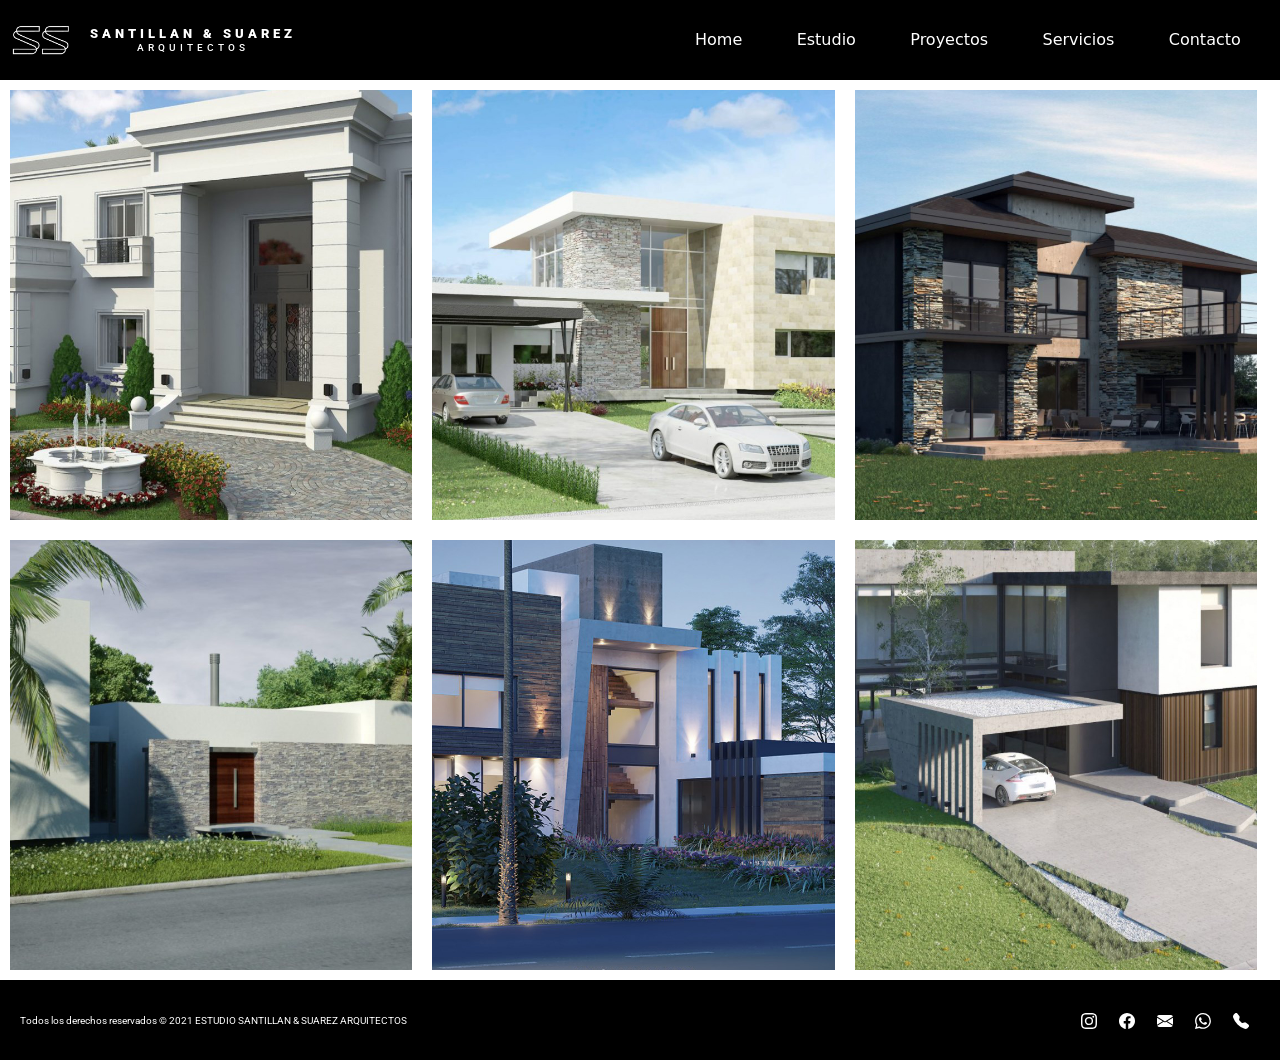
<file: proyectos.html>
<!DOCTYPE html>
<html lang="en">
<head>
    <meta charset="UTF-8">
    <meta http-equiv="X-UA-Compatible" content="IE=edge">
    <meta name="viewport" content="width=device-width, initial-scale=1.0">
    <meta name="description" content="Estudio de arquitectura dedicado a Proyecto, Dirección de Obra e Interiorismo">
    <meta name="keywords" content="arquitectura, arquitectos, estudio, diseño, proyecto, dirección de obra, interiorismo">
    <title>Proyectos - Santillan & Suarez Arquitectos</title>
    <link rel="preconnect" href="https://fonts.googleapis.com">
    <link rel="preconnect" href="https://fonts.gstatic.com" crossorigin>
    <link href="https://fonts.googleapis.com/css2?family=Roboto&display=swap" rel="stylesheet">
    <link href="https://cdn.jsdelivr.net/npm/bootstrap@5.0.2/dist/css/bootstrap.min.css" rel="stylesheet" integrity="sha384-EVSTQN3/azprG1Anm3QDgpJLIm9Nao0Yz1ztcQTwFspd3yD65VohhpuuCOmLASjC" crossorigin="anonymous">
    <link rel="stylesheet" href="./scss_css/styles.css">
</head>

<body>
    <div class="media--frame">
        <header>
            <div class="header--frame">
                <nav class="navbar navbar-expand-lg navbar-dark bg-dark">
                    <div class="container-fluid">
                        <div class="logo__titulo--container">
                            <a class="navbar-brand" href="index.html">
                                <img class="logo--size" src="adjuntos/logo_rectangular.jpg" alt="Logo">
                                <div class="title--size">        
                                    <h1><strong>SANTILLAN & SUAREZ</strong></h1>
                                    <h2>ARQUITECTOS</h2>
                                </div> 
                            </a>
                        </div>                        
                        <div class="nav--frame">
                            <button class="navbar-toggler" type="button" data-bs-toggle="collapse" data-bs-target="#navbarSupportedContent" aria-controls="navbarSupportedContent" aria-expanded="false" aria-label="Toggle navigation">
                                <span class="navbar-toggler-icon"></span>
                            </button>
                            <div class="collapse navbar-collapse" id="navbarSupportedContent">
                                <ul class="navbar-nav me-auto mb-2 mb-lg-0">
                                <li class="nav-item">
                                    <a class="nav-link active" aria-current="page" href="index.html">Home</a>
                                </li>
                                <li class="nav-item">
                                    <a class="nav-link active" aria-current="page" href="estudio.html">Estudio</a>
                                </li>
                                <li class="nav-item">
                                    <a class="nav-link active" aria-current="page" href="proyectos.html">Proyectos</a>
                                </li>
                                <li class="nav-item">
                                    <a class="nav-link active" aria-current="page" href="servicios.html">Servicios</a>
                                </li>
                                <li class="nav-item">
                                    <a class="nav-link active" aria-current="page" href="contacto.html">Contacto</a>
                                </li>                          
                                </ul>                            
                            </div>
                        </div>
                    </div>
                </nav>
            </div>
        </header>

        <main>
            <div class="galeria--container1">
                <div class="img__proyecto--container">
                    <a href="proyecto1.html"><img class="proyecto__img" src="adjuntos/Pr1_galeria/01.jpg" alt="Proyecto 1"></a>
                    <div class="proyecto__name">
                        <h3 class="proyecto__name--txt">CASA ECHEVERRÍA</h3>
                    </div>
                </div>
                <div class="img__proyecto--container">
                    <a href="proyecto2.html"><img class="proyecto__img" src="adjuntos/Pr2_galeria/01.jpg" alt="Proyecto 1"></a>
                    <div class="proyecto__name">
                        <h3 class="proyecto__name--txt">CASA BOSQUES DEL PILAR</h3>
                    </div>
                </div>
                <div class="img__proyecto--container">
                    <a href="proyecto3.html"><img class="proyecto__img" src="adjuntos/Pr3_galeria/01.jpg" alt="Proyecto 1"></a>
                    <div class="proyecto__name">
                        <h3 class="proyecto__name--txt">CASA RUIZ</h3>
                    </div>                
                </div>
            </div>
            <div class="galeria--container2">
                <div class="img__proyecto--container">
                    <a href="proyecto4.html"><img class="proyecto__img" src="adjuntos/Pr4_galeria/01.jpg" alt="Proyecto 1"></a>
                    <div class="proyecto__name">
                        <h3 class="proyecto__name--txt">CASA SANCHEZ</h3>
                    </div>   
                </div>
                <div class="img__proyecto--container">
                    <a href="proyecto5.html"><img class="proyecto__img" src="adjuntos/Pr5_galeria/01.jpg" alt="Proyecto 1"></a>
                    <div class="proyecto__name">
                        <h3 class="proyecto__name--txt">CASA MIRANDA</h3>
                    </div> 
                </div>
                <div class="img__proyecto--container">
                    <a href="proyecto6.html"><img class="proyecto__img" src="adjuntos/Pr6_galeria/01.jpg" alt="Proyecto 1"></a>
                    <div class="proyecto__name">
                        <h3 class="proyecto__name--txt">CASA ACASSUSO</h3>
                    </div> 
                </div>
            </div>
        </main>  

        <footer>
            <div class="footer--frame">
                <div class="footer--text">
                    Todos los derechos reservados © 2021 ESTUDIO SANTILLAN & SUAREZ ARQUITECTOS
                </div>
                <div class="footer--icons">
                    <a class="icons--hover" href="https://www.instagram.com/santillan.suarez.arquitectos/" target="_blank">
                        <svg xmlns="http://www.w3.org/2000/svg" width="16" height="16" fill="currentColor" class="bi bi-instagram" viewBox="0 0 16 16">
                            <path d="M8 0C5.829 0 5.556.01 4.703.048 3.85.088 3.269.222 2.76.42a3.917 3.917 0 0 0-1.417.923A3.927 3.927 0 0 0 .42 2.76C.222 3.268.087 3.85.048 4.7.01 5.555 0 5.827 0 8.001c0 2.172.01 2.444.048 3.297.04.852.174 1.433.372 1.942.205.526.478.972.923 1.417.444.445.89.719 1.416.923.51.198 1.09.333 1.942.372C5.555 15.99 5.827 16 8 16s2.444-.01 3.298-.048c.851-.04 1.434-.174 1.943-.372a3.916 3.916 0 0 0 1.416-.923c.445-.445.718-.891.923-1.417.197-.509.332-1.09.372-1.942C15.99 10.445 16 10.173 16 8s-.01-2.445-.048-3.299c-.04-.851-.175-1.433-.372-1.941a3.926 3.926 0 0 0-.923-1.417A3.911 3.911 0 0 0 13.24.42c-.51-.198-1.092-.333-1.943-.372C10.443.01 10.172 0 7.998 0h.003zm-.717 1.442h.718c2.136 0 2.389.007 3.232.046.78.035 1.204.166 1.486.275.373.145.64.319.92.599.28.28.453.546.598.92.11.281.24.705.275 1.485.039.843.047 1.096.047 3.231s-.008 2.389-.047 3.232c-.035.78-.166 1.203-.275 1.485a2.47 2.47 0 0 1-.599.919c-.28.28-.546.453-.92.598-.28.11-.704.24-1.485.276-.843.038-1.096.047-3.232.047s-2.39-.009-3.233-.047c-.78-.036-1.203-.166-1.485-.276a2.478 2.478 0 0 1-.92-.598 2.48 2.48 0 0 1-.6-.92c-.109-.281-.24-.705-.275-1.485-.038-.843-.046-1.096-.046-3.233 0-2.136.008-2.388.046-3.231.036-.78.166-1.204.276-1.486.145-.373.319-.64.599-.92.28-.28.546-.453.92-.598.282-.11.705-.24 1.485-.276.738-.034 1.024-.044 2.515-.045v.002zm4.988 1.328a.96.96 0 1 0 0 1.92.96.96 0 0 0 0-1.92zm-4.27 1.122a4.109 4.109 0 1 0 0 8.217 4.109 4.109 0 0 0 0-8.217zm0 1.441a2.667 2.667 0 1 1 0 5.334 2.667 2.667 0 0 1 0-5.334z"/>
                        </svg>
                    </a>
                    <a class="icons--hover" href="https://www.facebook.com" target="_blank">
                        <svg xmlns="http://www.w3.org/2000/svg" width="16" height="16" fill="currentColor" class="bi bi-facebook" viewBox="0 0 16 16">
                            <path d="M16 8.049c0-4.446-3.582-8.05-8-8.05C3.58 0-.002 3.603-.002 8.05c0 4.017 2.926 7.347 6.75 7.951v-5.625h-2.03V8.05H6.75V6.275c0-2.017 1.195-3.131 3.022-3.131.876 0 1.791.157 1.791.157v1.98h-1.009c-.993 0-1.303.621-1.303 1.258v1.51h2.218l-.354 2.326H9.25V16c3.824-.604 6.75-3.934 6.75-7.951z"/>
                        </svg>
                    </a>
                    <a class="icons--hover" href="mailto:santillan.suarez.arquitectos@gmail.com" target="_blank">
                        <svg xmlns="http://www.w3.org/2000/svg" width="16" height="16" fill="currentColor" class="bi bi-envelope-fill" viewBox="0 0 16 16">
                            <path d="M.05 3.555A2 2 0 0 1 2 2h12a2 2 0 0 1 1.95 1.555L8 8.414.05 3.555zM0 4.697v7.104l5.803-3.558L0 4.697zM6.761 8.83l-6.57 4.027A2 2 0 0 0 2 14h12a2 2 0 0 0 1.808-1.144l-6.57-4.027L8 9.586l-1.239-.757zm3.436-.586L16 11.801V4.697l-5.803 3.546z"/>
                        </svg>
                    </a>
                    <a class="icons--hover" href="https://wa.me/541144444444" target="_blank">
                        <svg xmlns="http://www.w3.org/2000/svg" width="16" height="16" fill="currentColor" class="bi bi-whatsapp" viewBox="0 0 16 16">
                            <path d="M13.601 2.326A7.854 7.854 0 0 0 7.994 0C3.627 0 .068 3.558.064 7.926c0 1.399.366 2.76 1.057 3.965L0 16l4.204-1.102a7.933 7.933 0 0 0 3.79.965h.004c4.368 0 7.926-3.558 7.93-7.93A7.898 7.898 0 0 0 13.6 2.326zM7.994 14.521a6.573 6.573 0 0 1-3.356-.92l-.24-.144-2.494.654.666-2.433-.156-.251a6.56 6.56 0 0 1-1.007-3.505c0-3.626 2.957-6.584 6.591-6.584a6.56 6.56 0 0 1 4.66 1.931 6.557 6.557 0 0 1 1.928 4.66c-.004 3.639-2.961 6.592-6.592 6.592zm3.615-4.934c-.197-.099-1.17-.578-1.353-.646-.182-.065-.315-.099-.445.099-.133.197-.513.646-.627.775-.114.133-.232.148-.43.05-.197-.1-.836-.308-1.592-.985-.59-.525-.985-1.175-1.103-1.372-.114-.198-.011-.304.088-.403.087-.088.197-.232.296-.346.1-.114.133-.198.198-.33.065-.134.034-.248-.015-.347-.05-.099-.445-1.076-.612-1.47-.16-.389-.323-.335-.445-.34-.114-.007-.247-.007-.38-.007a.729.729 0 0 0-.529.247c-.182.198-.691.677-.691 1.654 0 .977.71 1.916.81 2.049.098.133 1.394 2.132 3.383 2.992.47.205.84.326 1.129.418.475.152.904.129 1.246.08.38-.058 1.171-.48 1.338-.943.164-.464.164-.86.114-.943-.049-.084-.182-.133-.38-.232z"/>
                        </svg>
                    </a>
                    <a class="icons--hover" href="tel:541144444444" target="_blank">
                        <svg xmlns="http://www.w3.org/2000/svg" width="16" height="16" fill="currentColor" class="bi bi-telephone-fill" viewBox="0 0 16 16">
                            <path fill-rule="evenodd" d="M1.885.511a1.745 1.745 0 0 1 2.61.163L6.29 2.98c.329.423.445.974.315 1.494l-.547 2.19a.678.678 0 0 0 .178.643l2.457 2.457a.678.678 0 0 0 .644.178l2.189-.547a1.745 1.745 0 0 1 1.494.315l2.306 1.794c.829.645.905 1.87.163 2.611l-1.034 1.034c-.74.74-1.846 1.065-2.877.702a18.634 18.634 0 0 1-7.01-4.42 18.634 18.634 0 0 1-4.42-7.009c-.362-1.03-.037-2.137.703-2.877L1.885.511z"/>
                        </svg>
                    </a>
                </div>
            </div>
        </footer>
    </div>
    
    <script src="https://cdn.jsdelivr.net/npm/bootstrap@5.0.2/dist/js/bootstrap.bundle.min.js" integrity="sha384-MrcW6ZMFYlzcLA8Nl+NtUVF0sA7MsXsP1UyJoMp4YLEuNSfAP+JcXn/tWtIaxVXM" crossorigin="anonymous"></script>

</body>
</html>
</file>
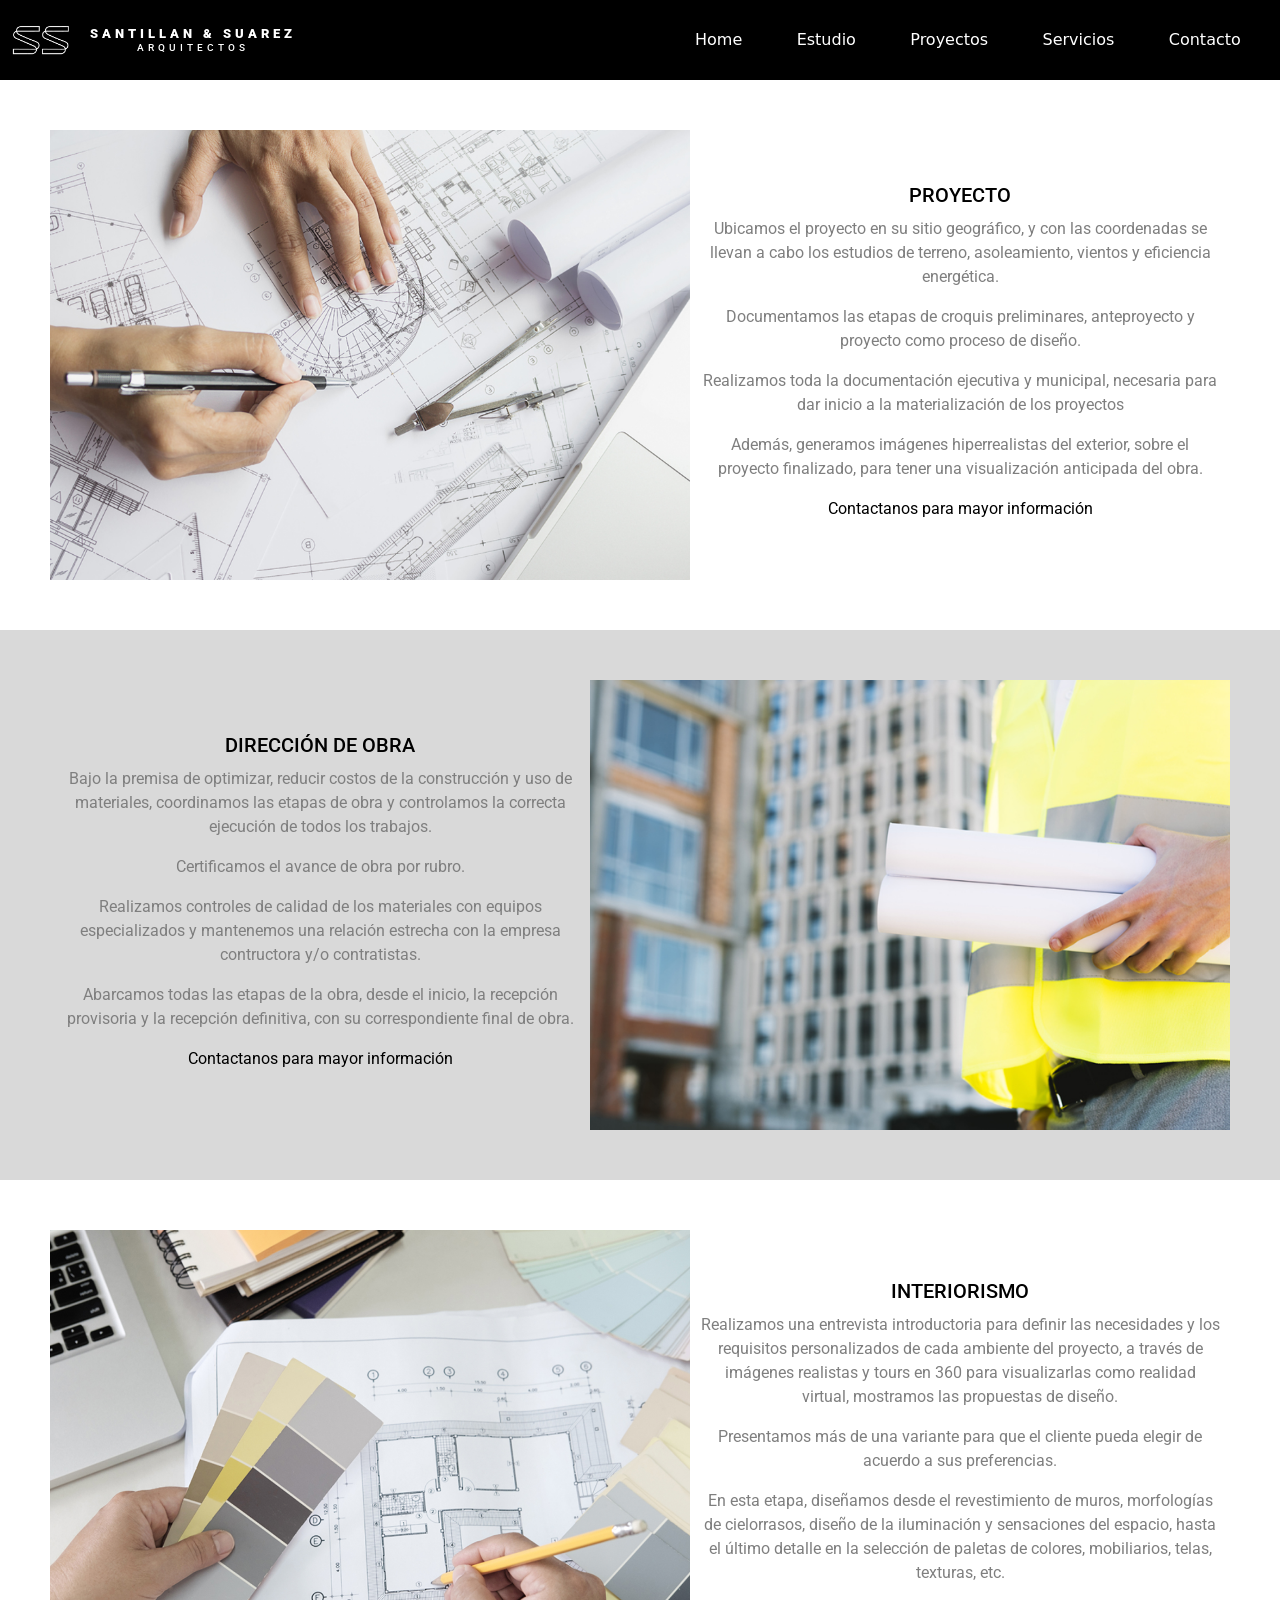
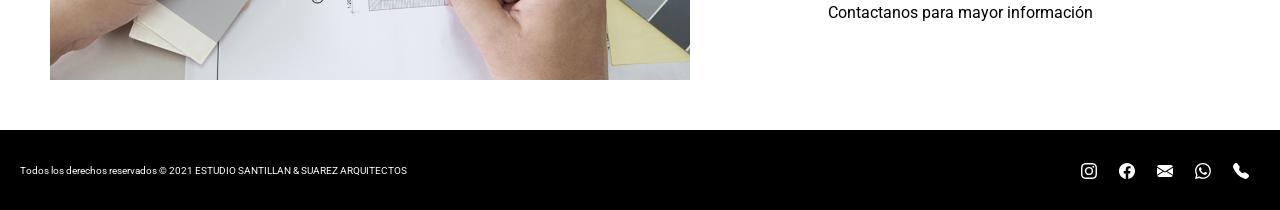
<file: servicios.html>
<!DOCTYPE html>
<html lang="en">
<head>
    <meta charset="UTF-8">
    <meta http-equiv="X-UA-Compatible" content="IE=edge">
    <meta name="viewport" content="width=device-width, initial-scale=1.0">
    <meta name="description" content="Estudio de arquitectura dedicado a Proyecto, Dirección de Obra e Interiorismo">
    <meta name="keywords" content="arquitectura, arquitectos, estudio, diseño, proyecto, dirección de obra, interiorismo">
    <title>Servicios - Santillan & Suarez Arquitectos</title>
    <link rel="preconnect" href="https://fonts.googleapis.com">
    <link rel="preconnect" href="https://fonts.gstatic.com" crossorigin>
    <link href="https://fonts.googleapis.com/css2?family=Roboto&display=swap" rel="stylesheet">
    <link href="https://cdn.jsdelivr.net/npm/bootstrap@5.0.2/dist/css/bootstrap.min.css" rel="stylesheet" integrity="sha384-EVSTQN3/azprG1Anm3QDgpJLIm9Nao0Yz1ztcQTwFspd3yD65VohhpuuCOmLASjC" crossorigin="anonymous">
    <link rel="stylesheet" href="./scss_css/styles.css">
</head>

<body>
    <div class="media--frame">
        <header>
            <div class="header--frame">
                <nav class="navbar navbar-expand-lg navbar-dark bg-dark">
                    <div class="container-fluid">
                        <div class="logo__titulo--container">
                            <a class="navbar-brand" href="index.html">
                                <img class="logo--size" src="adjuntos/logo_rectangular.jpg" alt="Logo">
                                <div class="title--size">        
                                    <h1><strong>SANTILLAN & SUAREZ</strong></h1>
                                    <h2>ARQUITECTOS</h2>
                                </div> 
                            </a>
                        </div>                        
                        <div class="nav--frame">
                            <button class="navbar-toggler" type="button" data-bs-toggle="collapse" data-bs-target="#navbarSupportedContent" aria-controls="navbarSupportedContent" aria-expanded="false" aria-label="Toggle navigation">
                                <span class="navbar-toggler-icon"></span>
                            </button>
                            <div class="collapse navbar-collapse" id="navbarSupportedContent">
                                <ul class="navbar-nav me-auto mb-2 mb-lg-0">
                                <li class="nav-item">
                                    <a class="nav-link active" aria-current="page" href="index.html">Home</a>
                                </li>
                                <li class="nav-item">
                                    <a class="nav-link active" aria-current="page" href="estudio.html">Estudio</a>
                                </li>
                                <li class="nav-item">
                                    <a class="nav-link active" aria-current="page" href="proyectos.html">Proyectos</a>
                                </li>
                                <li class="nav-item">
                                    <a class="nav-link active" aria-current="page" href="servicios.html">Servicios</a>
                                </li>
                                <li class="nav-item">
                                    <a class="nav-link active" aria-current="page" href="contacto.html">Contacto</a>
                                </li>                          
                                </ul>                            
                            </div>
                        </div>
                    </div>
                </nav>
            </div>
        </header>


        <div class="servicios--frame">
            <div class="servicio1--container">
                <main>
                    <div class="img__servicio--container">
                        <img class="servicio__img" src="adjuntos/1servicio_proyecto.jpg" alt="Proyecto">
                    </div>             
                </main>

                <aside>
                    <div class="servicio__text">
                        <h3>PROYECTO</h3>

                        <p>Ubicamos el proyecto en su sitio geográfico, y con las coordenadas se llevan a cabo los estudios de terreno, asoleamiento, vientos y eficiencia energética.</p>

                        <p>Documentamos las etapas de croquis preliminares, anteproyecto y proyecto como proceso de diseño.</p>
                            
                        <p>Realizamos toda la documentación ejecutiva y municipal, necesaria para dar inicio a la materialización de los proyectos</p>
                            
                        <p>Además, generamos imágenes hiperrealistas del exterior, sobre el proyecto finalizado, para tener una visualización anticipada del obra.</p>
                        
                        <a class="contacto--link" href="contacto.html"><p class="contacto--hover">Contactanos para mayor información</p></a>
                    </div>
                </aside>
            </div>

            <div class="servicio2--container">
                <main>
                    <div class="img__servicio--container">
                        <img class="servicio__img" src="adjuntos/2servicio_ddo.jpg" alt="Dirección de Obra">
                    </div>             
                </main>

                <aside>
                    <div class="servicio__text">
                        <h3>DIRECCIÓN DE OBRA</h3>

                        <p>Bajo la premisa de optimizar, reducir costos de la construcción y uso de materiales, coordinamos las etapas de obra y controlamos la correcta ejecución de todos los trabajos.</p>

                        <p>Certificamos el avance de obra por rubro.</p>
                            
                        <p>Realizamos controles de calidad de los materiales con equipos especializados y mantenemos una relación estrecha con la empresa contructora y/o contratistas.</p>
                            
                        <p>Abarcamos todas las etapas de la obra, desde el inicio, la recepción provisoria y la recepción definitiva, con su correspondiente final de obra.</p>
                        
                        <a class="contacto--link" href="contacto.html"><p class="contacto--hover">Contactanos para mayor información</p></a>
                    </div>
                </aside>
            </div>

            <div class="servicio3--container">
                <main>
                    <div class="img__servicio--container">
                        <img class="servicio__img" src="adjuntos/3servicio_interiorismo.jpg" alt="Interiorismo">
                    </div>             
                </main>

                <aside>
                    <div class="servicio__text">
                        <h3>INTERIORISMO</h3>

                        <p>Realizamos una entrevista introductoria para definir las necesidades y los requisitos personalizados de cada ambiente del proyecto, a través de imágenes realistas y tours en 360 para visualizarlas como realidad virtual, mostramos las propuestas de diseño.</p>

                        <p>Presentamos más de una variante para que el cliente pueda elegir de acuerdo a sus preferencias.</p>
                            
                        <p>En esta etapa, diseñamos desde el revestimiento de muros, morfologías de cielorrasos, diseño de la iluminación y sensaciones del espacio, hasta el último detalle en la selección de paletas de colores, mobiliarios, telas, texturas, etc.</p>
                                                                     
                        <a class="contacto--link" href="contacto.html"><p class="contacto--hover">Contactanos para mayor información</p></a>
                    </div>
                </aside>
            </div>
        </div>

        <footer>
            <div class="footer--frame">
                <div class="footer--text">
                    Todos los derechos reservados © 2021 ESTUDIO SANTILLAN & SUAREZ ARQUITECTOS
                </div>
                <div class="footer--icons">
                    <a class="icons--hover" href="https://www.instagram.com/santillan.suarez.arquitectos/" target="_blank">
                        <svg xmlns="http://www.w3.org/2000/svg" width="16" height="16" fill="currentColor" class="bi bi-instagram" viewBox="0 0 16 16">
                            <path d="M8 0C5.829 0 5.556.01 4.703.048 3.85.088 3.269.222 2.76.42a3.917 3.917 0 0 0-1.417.923A3.927 3.927 0 0 0 .42 2.76C.222 3.268.087 3.85.048 4.7.01 5.555 0 5.827 0 8.001c0 2.172.01 2.444.048 3.297.04.852.174 1.433.372 1.942.205.526.478.972.923 1.417.444.445.89.719 1.416.923.51.198 1.09.333 1.942.372C5.555 15.99 5.827 16 8 16s2.444-.01 3.298-.048c.851-.04 1.434-.174 1.943-.372a3.916 3.916 0 0 0 1.416-.923c.445-.445.718-.891.923-1.417.197-.509.332-1.09.372-1.942C15.99 10.445 16 10.173 16 8s-.01-2.445-.048-3.299c-.04-.851-.175-1.433-.372-1.941a3.926 3.926 0 0 0-.923-1.417A3.911 3.911 0 0 0 13.24.42c-.51-.198-1.092-.333-1.943-.372C10.443.01 10.172 0 7.998 0h.003zm-.717 1.442h.718c2.136 0 2.389.007 3.232.046.78.035 1.204.166 1.486.275.373.145.64.319.92.599.28.28.453.546.598.92.11.281.24.705.275 1.485.039.843.047 1.096.047 3.231s-.008 2.389-.047 3.232c-.035.78-.166 1.203-.275 1.485a2.47 2.47 0 0 1-.599.919c-.28.28-.546.453-.92.598-.28.11-.704.24-1.485.276-.843.038-1.096.047-3.232.047s-2.39-.009-3.233-.047c-.78-.036-1.203-.166-1.485-.276a2.478 2.478 0 0 1-.92-.598 2.48 2.48 0 0 1-.6-.92c-.109-.281-.24-.705-.275-1.485-.038-.843-.046-1.096-.046-3.233 0-2.136.008-2.388.046-3.231.036-.78.166-1.204.276-1.486.145-.373.319-.64.599-.92.28-.28.546-.453.92-.598.282-.11.705-.24 1.485-.276.738-.034 1.024-.044 2.515-.045v.002zm4.988 1.328a.96.96 0 1 0 0 1.92.96.96 0 0 0 0-1.92zm-4.27 1.122a4.109 4.109 0 1 0 0 8.217 4.109 4.109 0 0 0 0-8.217zm0 1.441a2.667 2.667 0 1 1 0 5.334 2.667 2.667 0 0 1 0-5.334z"/>
                        </svg>
                    </a>
                    <a class="icons--hover" href="https://www.facebook.com" target="_blank">
                        <svg xmlns="http://www.w3.org/2000/svg" width="16" height="16" fill="currentColor" class="bi bi-facebook" viewBox="0 0 16 16">
                            <path d="M16 8.049c0-4.446-3.582-8.05-8-8.05C3.58 0-.002 3.603-.002 8.05c0 4.017 2.926 7.347 6.75 7.951v-5.625h-2.03V8.05H6.75V6.275c0-2.017 1.195-3.131 3.022-3.131.876 0 1.791.157 1.791.157v1.98h-1.009c-.993 0-1.303.621-1.303 1.258v1.51h2.218l-.354 2.326H9.25V16c3.824-.604 6.75-3.934 6.75-7.951z"/>
                        </svg>
                    </a>
                    <a class="icons--hover" href="mailto:santillan.suarez.arquitectos@gmail.com" target="_blank">
                        <svg xmlns="http://www.w3.org/2000/svg" width="16" height="16" fill="currentColor" class="bi bi-envelope-fill" viewBox="0 0 16 16">
                            <path d="M.05 3.555A2 2 0 0 1 2 2h12a2 2 0 0 1 1.95 1.555L8 8.414.05 3.555zM0 4.697v7.104l5.803-3.558L0 4.697zM6.761 8.83l-6.57 4.027A2 2 0 0 0 2 14h12a2 2 0 0 0 1.808-1.144l-6.57-4.027L8 9.586l-1.239-.757zm3.436-.586L16 11.801V4.697l-5.803 3.546z"/>
                        </svg>
                    </a>
                    <a class="icons--hover" href="https://wa.me/541144444444" target="_blank">
                        <svg xmlns="http://www.w3.org/2000/svg" width="16" height="16" fill="currentColor" class="bi bi-whatsapp" viewBox="0 0 16 16">
                            <path d="M13.601 2.326A7.854 7.854 0 0 0 7.994 0C3.627 0 .068 3.558.064 7.926c0 1.399.366 2.76 1.057 3.965L0 16l4.204-1.102a7.933 7.933 0 0 0 3.79.965h.004c4.368 0 7.926-3.558 7.93-7.93A7.898 7.898 0 0 0 13.6 2.326zM7.994 14.521a6.573 6.573 0 0 1-3.356-.92l-.24-.144-2.494.654.666-2.433-.156-.251a6.56 6.56 0 0 1-1.007-3.505c0-3.626 2.957-6.584 6.591-6.584a6.56 6.56 0 0 1 4.66 1.931 6.557 6.557 0 0 1 1.928 4.66c-.004 3.639-2.961 6.592-6.592 6.592zm3.615-4.934c-.197-.099-1.17-.578-1.353-.646-.182-.065-.315-.099-.445.099-.133.197-.513.646-.627.775-.114.133-.232.148-.43.05-.197-.1-.836-.308-1.592-.985-.59-.525-.985-1.175-1.103-1.372-.114-.198-.011-.304.088-.403.087-.088.197-.232.296-.346.1-.114.133-.198.198-.33.065-.134.034-.248-.015-.347-.05-.099-.445-1.076-.612-1.47-.16-.389-.323-.335-.445-.34-.114-.007-.247-.007-.38-.007a.729.729 0 0 0-.529.247c-.182.198-.691.677-.691 1.654 0 .977.71 1.916.81 2.049.098.133 1.394 2.132 3.383 2.992.47.205.84.326 1.129.418.475.152.904.129 1.246.08.38-.058 1.171-.48 1.338-.943.164-.464.164-.86.114-.943-.049-.084-.182-.133-.38-.232z"/>
                        </svg>
                    </a>
                    <a class="icons--hover" href="tel:541144444444" target="_blank">
                        <svg xmlns="http://www.w3.org/2000/svg" width="16" height="16" fill="currentColor" class="bi bi-telephone-fill" viewBox="0 0 16 16">
                            <path fill-rule="evenodd" d="M1.885.511a1.745 1.745 0 0 1 2.61.163L6.29 2.98c.329.423.445.974.315 1.494l-.547 2.19a.678.678 0 0 0 .178.643l2.457 2.457a.678.678 0 0 0 .644.178l2.189-.547a1.745 1.745 0 0 1 1.494.315l2.306 1.794c.829.645.905 1.87.163 2.611l-1.034 1.034c-.74.74-1.846 1.065-2.877.702a18.634 18.634 0 0 1-7.01-4.42 18.634 18.634 0 0 1-4.42-7.009c-.362-1.03-.037-2.137.703-2.877L1.885.511z"/>
                        </svg>
                    </a>
                </div>
            </div>
        </footer>
    </div>
    
    <script src="https://cdn.jsdelivr.net/npm/bootstrap@5.0.2/dist/js/bootstrap.bundle.min.js" integrity="sha384-MrcW6ZMFYlzcLA8Nl+NtUVF0sA7MsXsP1UyJoMp4YLEuNSfAP+JcXn/tWtIaxVXM" crossorigin="anonymous"></script>

</body>
</html>
</file>
<file: scss_css/styles.css>
body {
  margin: 0;
  padding: 0;
  -webkit-box-sizing: border-box;
          box-sizing: border-box;
}

a {
  text-decoration: none;
}

@media screen and (min-width: 400px) {
  .logo__titulo--container {
    display: -webkit-box;
    display: -ms-flexbox;
    display: flex;
    -webkit-box-orient: horizontal;
    -webkit-box-direction: normal;
        -ms-flex-direction: row;
            flex-direction: row;
    width: 300px;
    height: 80px;
  }
  .logo--size {
    height: 30px;
  }
  .title--size {
    display: -webkit-box;
    display: -ms-flexbox;
    display: flex;
    -webkit-box-orient: vertical;
    -webkit-box-direction: normal;
        -ms-flex-direction: column;
            flex-direction: column;
  }
  h1 {
    color: white;
    font-family: Roboto, Tahoma, Geneva, Verdana, sans-serif;
    letter-spacing: 4px;
    font-size: 13px;
    margin-right: auto;
    margin-left: auto;
    text-align: center;
    margin-bottom: 0;
    font-weight: 700;
  }
  h2 {
    color: white;
    font-family: Roboto, Tahoma, Geneva, Verdana, sans-serif;
    letter-spacing: 4px;
    font-size: 10px;
    margin-right: auto;
    margin-left: auto;
    text-align: center;
    margin-bottom: 0;
  }
  .navbar {
    padding: 0;
    color: white;
  }
  .navbar-brand {
    display: -webkit-box;
    display: -ms-flexbox;
    display: flex;
    -webkit-box-orient: horizontal;
    -webkit-box-direction: normal;
        -ms-flex-direction: row;
            flex-direction: row;
    -webkit-box-align: center;
        -ms-flex-align: center;
            align-items: center;
    -webkit-box-pack: justify;
        -ms-flex-pack: justify;
            justify-content: space-between;
    width: 300px;
  }
  .container-fluid {
    background-color: black;
    width: 100vw;
  }
  .navbar-dark .navbar-toggler {
    color: black;
    border-color: black;
  }
  .nav-link:hover {
    font-weight: bolder;
  }
}

@media screen and (max-width: 400px) {
  .logo__titulo--container {
    display: -webkit-box;
    display: -ms-flexbox;
    display: flex;
    -webkit-box-orient: horizontal;
    -webkit-box-direction: normal;
        -ms-flex-direction: row;
            flex-direction: row;
    -webkit-box-pack: justify;
        -ms-flex-pack: justify;
            justify-content: space-between;
    width: 200px;
    height: 80px;
  }
  .logo--size {
    height: 25px;
  }
  .title--size {
    display: -webkit-box;
    display: -ms-flexbox;
    display: flex;
    -webkit-box-orient: vertical;
    -webkit-box-direction: normal;
        -ms-flex-direction: column;
            flex-direction: column;
    padding-left: 10px;
    padding-right: 10px;
  }
  h1 {
    color: white;
    font-family: Roboto, Tahoma, Geneva, Verdana, sans-serif;
    letter-spacing: 4px;
    font-size: 11px;
    margin-right: auto;
    margin-left: auto;
    text-align: center;
    margin-bottom: 0;
    font-weight: 700;
  }
  h2 {
    color: white;
    font-family: Roboto, Tahoma, Geneva, Verdana, sans-serif;
    letter-spacing: 9px;
    font-size: 9px;
    margin-right: auto;
    margin-left: auto;
    text-align: center;
    margin-bottom: 0;
  }
  .navbar {
    padding: 0;
    color: white;
    background-color: black;
  }
  .navbar-brand {
    display: -webkit-box;
    display: -ms-flexbox;
    display: flex;
    -webkit-box-orient: horizontal;
    -webkit-box-direction: normal;
        -ms-flex-direction: row;
            flex-direction: row;
    -webkit-box-align: center;
        -ms-flex-align: center;
            align-items: center;
    -webkit-box-pack: justify;
        -ms-flex-pack: justify;
            justify-content: space-between;
    width: 270px;
    margin: 0;
  }
  .container-fluid {
    background-color: black;
    width: 100vw;
  }
  .navbar-dark .navbar-toggler {
    color: black;
    border-color: black;
  }
}

@media (min-width: 992px) {
  .navbar-expand-lg .navbar-nav .nav-link {
    padding-right: 1.7rem;
    padding-left: 1.7rem;
  }
}

.footer--frame {
  background-color: black;
  color: white;
  height: 80px;
  display: -webkit-box;
  display: -ms-flexbox;
  display: flex;
  -webkit-box-orient: horizontal;
  -webkit-box-direction: normal;
      -ms-flex-direction: row;
          flex-direction: row;
  -webkit-box-pack: justify;
      -ms-flex-pack: justify;
          justify-content: space-between;
  -webkit-box-align: center;
      -ms-flex-align: center;
          align-items: center;
  padding: 10px;
}

.footer--text {
  color: white;
  font-family: Roboto, Tahoma, Geneva, Verdana, sans-serif;
  font-size: 10px;
  font-style: normal;
  margin: left;
  padding-left: 10px;
}

.footer--icons {
  display: -webkit-box;
  display: -ms-flexbox;
  display: flex;
  -webkit-box-orient: horizontal;
  -webkit-box-direction: normal;
      -ms-flex-direction: row;
          flex-direction: row;
  -ms-flex-wrap: nowrap;
      flex-wrap: nowrap;
  -webkit-box-align: center;
      -ms-flex-align: center;
          align-items: center;
  overflow: hidden;
  -ms-flex-pack: distribute;
      justify-content: space-around;
  margin: right;
  padding-right: 10px;
  min-width: 200px;
  color: white;
  text-decoration: none;
  list-style: none;
}

.icons--hover {
  text-decoration: none;
  color: white;
}

.icons--hover:hover {
  opacity: 0.5;
  text-decoration: none;
  color: white;
}

@media (min-width: 992px) {
  .carousel__img {
    max-width: 100%;
    height: 998px;
    -o-object-fit: cover;
       object-fit: cover;
  }
  .mobile--frame {
    display: none;
  }
  .btn {
    font-family: Roboto, Tahoma, Geneva, Verdana, sans-serif;
    font-size: 18px;
    letter-spacing: 2px;
    font-weight: 700;
    background-color: transparent;
    color: #D9D9D9;
    border: none;
    border-radius: 0;
    border: solid #D9D9D9;
    opacity: 0.7;
  }
  .btn:hover {
    background-color: transparent;
    color: #D9D9D9;
    border: solid #D9D9D9;
    -webkit-transform: scale(1.02, 1.02);
            transform: scale(1.02, 1.02);
    opacity: 1;
  }
}

@media (max-width: 992px) {
  .carousel__img {
    height: 700px;
    -o-object-fit: cover;
       object-fit: cover;
    width: 100%;
  }
  .estudio__home--img {
    -o-object-fit: cover;
       object-fit: cover;
    width: 100%;
  }
  .btn-secondary {
    display: none;
  }
  .mobile--frame {
    display: -webkit-box;
    display: -ms-flexbox;
    display: flex;
    -webkit-box-orient: vertical;
    -webkit-box-direction: normal;
        -ms-flex-direction: column;
            flex-direction: column;
    -webkit-box-align: center;
        -ms-flex-align: center;
            align-items: center;
  }
  .text__mobile--frame {
    color: black;
    font-family: Roboto, Tahoma, Geneva, Verdana, sans-serif;
    font-size: 14px;
    padding: 20px;
    text-align: center;
  }
  .title__mobile {
    color: black;
    font-family: Roboto, Tahoma, Geneva, Verdana, sans-serif;
    font-size: 18px;
    text-align: center;
    padding: 0;
    font-weight: 700;
  }
  .text__project--mobile {
    color: #7F7F7F;
    font-family: Roboto, Tahoma, Geneva, Verdana, sans-serif;
    font-size: 14px;
    text-align: center;
    padding: 10px;
  }
  .btn__home {
    color: black;
    font-family: Roboto, Tahoma, Geneva, Verdana, sans-serif;
    font-size: 16px;
    text-align: center;
    background-color: white;
    letter-spacing: 2px;
    font-weight: 700;
    padding: 10px;
  }
  .btn__home:hover {
    opacity: 0.5;
    -webkit-transform: scale(1.02, 1.02);
            transform: scale(1.02, 1.02);
  }
}

@media (max-width: 770px) {
  .carousel__img {
    height: 400px;
    -o-object-fit: cover;
       object-fit: cover;
    width: 100%;
  }
  .estudio__home--img {
    -o-object-fit: cover;
       object-fit: cover;
    width: 100%;
  }
  .btn-secondary {
    display: none;
  }
}

@media (max-width: 400px) {
  .carousel__img {
    height: 220px;
    -o-object-fit: cover;
       object-fit: cover;
    width: 100%;
  }
  .estudio__home--img {
    -o-object-fit: cover;
       object-fit: cover;
    width: 100%;
  }
  .btn-secondary {
    display: none;
  }
}

@media (min-width: 992px) {
  .mainAside--container {
    display: -webkit-box;
    display: -ms-flexbox;
    display: flex;
    -webkit-box-orient: horizontal;
    -webkit-box-direction: normal;
        -ms-flex-direction: row;
            flex-direction: row;
  }
  .img--container {
    width: 65vw;
    height: 998px;
  }
  .estudio__img {
    margin: 0px;
    -webkit-transition: opacity 1s;
    transition: opacity 1s;
    max-width: 65vw;
    height: 998px;
    -o-object-fit: cover;
       object-fit: cover;
    z-index: 1;
  }
  .estudio__img:hover {
    opacity: 0.5;
  }
  h3 {
    margin: 0px;
    text-align: center;
    color: #7F7F7F;
    font-family: Roboto, Tahoma, Geneva, Verdana, sans-serif;
    font-size: 20px;
    font-style: normal;
    padding: 10px;
    overflow: hidden;
  }
  .estudio__text {
    display: -webkit-box;
    display: -ms-flexbox;
    display: flex;
    -webkit-box-orient: vertical;
    -webkit-box-direction: normal;
        -ms-flex-direction: column;
            flex-direction: column;
    -ms-flex-line-pack: center;
        align-content: center;
    height: 998px;
    margin: auto;
    text-align: center;
    background-color: white;
    color: #7F7F7F;
    font-family: Roboto, Tahoma, Geneva, Verdana, sans-serif;
    font-size: 16px;
    font-style: normal;
    padding: 250px 10px 200px 10px;
    overflow: hidden;
    max-width: 35vw;
  }
  .article--container {
    display: none;
  }
  .servicios--link {
    text-decoration: none;
    color: black;
  }
  .servicios--hover:hover {
    color: black;
    font-weight: 700;
  }
}

@media (max-width: 992px) {
  .mainAside--container {
    display: -webkit-box;
    display: -ms-flexbox;
    display: flex;
    -webkit-box-orient: vertical;
    -webkit-box-direction: normal;
        -ms-flex-direction: column;
            flex-direction: column;
  }
  .img--container {
    display: -webkit-box;
    display: -ms-flexbox;
    display: flex;
    -webkit-box-align: center;
        -ms-flex-align: center;
            align-items: center;
  }
  .estudio__img {
    margin: 0px;
    -webkit-transition: opacity 1s;
    transition: opacity 1s;
    min-width: 100%;
    -o-object-fit: cover;
       object-fit: cover;
    z-index: 1;
  }
  .estudio__img:hover {
    opacity: 0.5;
  }
  .estudio__text {
    margin: 0px;
    text-align: center;
    background-color: white;
    color: #7F7F7F;
    font-family: Roboto, Tahoma, Geneva, Verdana, sans-serif;
    font-size: 14px;
    font-style: normal;
    padding: 10px 10px 1px 10px;
    overflow: hidden;
  }
  h3 {
    margin: 0px;
    text-align: center;
    color: black;
    font-family: Roboto, Tahoma, Geneva, Verdana, sans-serif;
    font-size: 18px;
    font-style: normal;
    padding: 10px;
    overflow: hidden;
  }
  .article--container {
    max-height: 150px;
    display: -webkit-box;
    display: -ms-flexbox;
    display: flex;
    -webkit-box-orient: horizontal;
    -webkit-box-direction: normal;
        -ms-flex-direction: row;
            flex-direction: row;
    -ms-flex-pack: distribute;
        justify-content: space-around;
  }
  .article__img {
    min-width: 120px;
    -o-object-fit: cover;
       object-fit: cover;
  }
  .article__img:hover {
    opacity: 0.5;
  }
  .servicios--link {
    text-decoration: none;
    color: black;
  }
  .servicios--hover:hover {
    color: black;
    font-weight: 700;
  }
}

@media (min-width: 992px) {
  .galeria--container1 {
    display: -webkit-box;
    display: -ms-flexbox;
    display: flex;
    -webkit-box-orient: horizontal;
    -webkit-box-direction: normal;
        -ms-flex-direction: row;
            flex-direction: row;
    -ms-flex-wrap: nowrap;
        flex-wrap: nowrap;
  }
  .galeria--container2 {
    display: -webkit-box;
    display: -ms-flexbox;
    display: flex;
    -webkit-box-orient: horizontal;
    -webkit-box-direction: normal;
        -ms-flex-direction: row;
            flex-direction: row;
    -ms-flex-wrap: nowrap;
        flex-wrap: nowrap;
  }
  .img__proyecto--container {
    width: 33vw;
    height: 450px;
    display: -webkit-box;
    display: -ms-flexbox;
    display: flex;
    -webkit-box-orient: vertical;
    -webkit-box-direction: normal;
        -ms-flex-direction: column;
            flex-direction: column;
  }
  .proyecto__img {
    margin: auto;
    -webkit-transition: opacity 1s;
    transition: opacity 1s;
    max-width: 33vw;
    height: 450px;
    -o-object-fit: cover;
       object-fit: cover;
    z-index: 10;
    padding: 10px;
  }
  .proyecto__img:hover {
    opacity: 0.5;
  }
  .proyecto__name {
    width: 33vw;
    height: 450px;
    position: absolute;
    z-index: -1;
    padding: 10px;
    padding-top: 200px;
    margin: auto;
  }
  .proyecto__name--txt {
    text-align: center;
    color: black;
    font-family: Roboto, Tahoma, Geneva, Verdana, sans-serif;
    font-size: 20px;
    font-weight: 700;
  }
}

@media (max-width: 992px) {
  .galeria--container1 {
    display: -webkit-box;
    display: -ms-flexbox;
    display: flex;
    -webkit-box-orient: vertical;
    -webkit-box-direction: normal;
        -ms-flex-direction: column;
            flex-direction: column;
  }
  .galeria--container2 {
    display: -webkit-box;
    display: -ms-flexbox;
    display: flex;
    -webkit-box-orient: vertical;
    -webkit-box-direction: normal;
        -ms-flex-direction: column;
            flex-direction: column;
  }
  .img__proyecto--container {
    width: 100%;
    height: 300px;
    display: -webkit-box;
    display: -ms-flexbox;
    display: flex;
    -webkit-box-pack: space-evenly;
        -ms-flex-pack: space-evenly;
            justify-content: space-evenly;
    -webkit-box-orient: vertical;
    -webkit-box-direction: normal;
        -ms-flex-direction: column;
            flex-direction: column;
    -webkit-box-align: center;
        -ms-flex-align: center;
            align-items: center;
  }
  .proyecto__img {
    margin: auto;
    -webkit-transition: opacity 1s;
    transition: opacity 1s;
    max-width: 100%;
    height: 300px;
    -o-object-fit: cover;
       object-fit: cover;
    z-index: 1;
    padding: 10px;
  }
  .proyecto__img:hover {
    opacity: 0.5;
  }
  .proyecto__name {
    width: 50vw;
    height: 450px;
    position: absolute;
    z-index: -1;
    padding: 10px;
    padding-top: 200px;
    margin: auto;
  }
  .proyecto__name--txt {
    text-align: center;
    color: black;
    font-family: Roboto, Tahoma, Geneva, Verdana, sans-serif;
    font-size: 18px;
    font-weight: 700;
  }
}

@media (min-width: 1300px) {
  .mainAside__pr--container {
    display: -webkit-box;
    display: -ms-flexbox;
    display: flex;
    -webkit-box-orient: horizontal;
    -webkit-box-direction: normal;
        -ms-flex-direction: row;
            flex-direction: row;
    -webkit-box-align: center;
        -ms-flex-align: center;
            align-items: center;
  }
  .pr__text {
    margin: 0px;
    text-align: center;
    color: #7F7F7F;
    font-family: Roboto, Tahoma, Geneva, Verdana, sans-serif;
    font-size: 16px;
    font-style: normal;
    padding: 10px;
    overflow: hidden;
  }
  h3 {
    margin: 0px;
    text-align: center;
    color: black;
    font-family: Roboto, Tahoma, Geneva, Verdana, sans-serif;
    font-size: 20px;
    font-style: normal;
    padding: 10px;
    overflow: hidden;
  }
  .pr--link {
    text-decoration: none;
    color: black;
  }
  .pr--hover:hover {
    color: black;
    font-weight: 700;
  }
  .pr__data {
    display: -webkit-box;
    display: -ms-flexbox;
    display: flex;
    -webkit-box-orient: horizontal;
    -webkit-box-direction: normal;
        -ms-flex-direction: row;
            flex-direction: row;
    -webkit-box-pack: space-evenly;
        -ms-flex-pack: space-evenly;
            justify-content: space-evenly;
    -webkit-box-align: center;
        -ms-flex-align: center;
            align-items: center;
    background-color: #D9D9D9;
    height: 200px;
  }
  .icons__data {
    font-family: Roboto, Tahoma, Geneva, Verdana, sans-serif;
    font-size: 16px;
    font-style: normal;
    display: -webkit-box;
    display: -ms-flexbox;
    display: flex;
    -webkit-box-orient: horizontal;
    -webkit-box-direction: normal;
        -ms-flex-direction: row;
            flex-direction: row;
  }
  .icons__data p {
    padding-left: 10px;
  }
}

@media (min-width: 768px) and (max-width: 1300px) {
  .mainAside__pr--container {
    display: -webkit-box;
    display: -ms-flexbox;
    display: flex;
    -webkit-box-orient: vertical;
    -webkit-box-direction: normal;
        -ms-flex-direction: column;
            flex-direction: column;
    -webkit-box-align: center;
        -ms-flex-align: center;
            align-items: center;
    padding-top: 65px;
  }
  .pr__text {
    max-width: 100%;
    margin: 0px;
    text-align: center;
    color: #7F7F7F;
    font-family: Roboto, Tahoma, Geneva, Verdana, sans-serif;
    font-size: 14px;
    font-style: normal;
    padding: 45px 15px 45px 15px;
    overflow: hidden;
  }
  h3 {
    margin: 0px;
    text-align: center;
    color: black;
    font-family: Roboto, Tahoma, Geneva, Verdana, sans-serif;
    font-size: 18px;
    font-style: normal;
    padding: 10px;
    overflow: hidden;
  }
  .pr--link {
    text-decoration: none;
    color: black;
  }
  .pr--hover:hover {
    color: black;
    font-weight: 700;
  }
  .pr__data {
    display: -webkit-box;
    display: -ms-flexbox;
    display: flex;
    -webkit-box-orient: horizontal;
    -webkit-box-direction: normal;
        -ms-flex-direction: row;
            flex-direction: row;
    -webkit-box-pack: space-evenly;
        -ms-flex-pack: space-evenly;
            justify-content: space-evenly;
    -webkit-box-align: center;
        -ms-flex-align: center;
            align-items: center;
    background-color: #D9D9D9;
    height: 100px;
  }
  .icons__data {
    font-family: Roboto, Tahoma, Geneva, Verdana, sans-serif;
    font-size: 14px;
    font-style: normal;
    display: -webkit-box;
    display: -ms-flexbox;
    display: flex;
    -webkit-box-orient: horizontal;
    -webkit-box-direction: normal;
        -ms-flex-direction: row;
            flex-direction: row;
    -webkit-box-align: center;
        -ms-flex-align: center;
            align-items: center;
  }
  .icons__data p {
    padding-left: 8px;
    padding-top: 18px;
  }
}

@media (max-width: 767px) {
  .mainAside__pr--container {
    display: -webkit-box;
    display: -ms-flexbox;
    display: flex;
    -webkit-box-orient: vertical;
    -webkit-box-direction: normal;
        -ms-flex-direction: column;
            flex-direction: column;
    -webkit-box-align: center;
        -ms-flex-align: center;
            align-items: center;
  }
  .pr__text {
    max-width: 100%;
    margin: 0px;
    text-align: center;
    color: #7F7F7F;
    font-family: Roboto, Tahoma, Geneva, Verdana, sans-serif;
    font-size: 14px;
    font-style: normal;
    padding: 35px 15px 35px 15px;
    overflow: hidden;
  }
  h3 {
    margin: 0px;
    text-align: center;
    color: black;
    font-family: Roboto, Tahoma, Geneva, Verdana, sans-serif;
    font-size: 18px;
    font-style: normal;
    padding: 10px;
    overflow: hidden;
  }
  .pr--link {
    text-decoration: none;
    color: black;
  }
  .pr--hover:hover {
    color: black;
    font-weight: 700;
  }
  .pr__data {
    display: -webkit-box;
    display: -ms-flexbox;
    display: flex;
    -webkit-box-orient: horizontal;
    -webkit-box-direction: normal;
        -ms-flex-direction: row;
            flex-direction: row;
    -webkit-box-pack: space-evenly;
        -ms-flex-pack: space-evenly;
            justify-content: space-evenly;
    -webkit-box-align: center;
        -ms-flex-align: center;
            align-items: center;
    background-color: #D9D9D9;
    height: 100px;
  }
  .icons__data {
    font-family: Roboto, Tahoma, Geneva, Verdana, sans-serif;
    font-size: 14px;
    font-style: normal;
    display: -webkit-box;
    display: -ms-flexbox;
    display: flex;
    -webkit-box-orient: horizontal;
    -webkit-box-direction: normal;
        -ms-flex-direction: row;
            flex-direction: row;
    -webkit-box-align: center;
        -ms-flex-align: center;
            align-items: center;
  }
  .icons__data p {
    padding-left: 8px;
    padding-top: 18px;
  }
}

@media (min-width: 992px) {
  .servicios--frame {
    display: -webkit-box;
    display: -ms-flexbox;
    display: flex;
    -webkit-box-orient: vertical;
    -webkit-box-direction: normal;
        -ms-flex-direction: column;
            flex-direction: column;
  }
  .servicio1--container {
    display: -webkit-box;
    display: -ms-flexbox;
    display: flex;
    -webkit-box-orient: horizontal;
    -webkit-box-direction: normal;
        -ms-flex-direction: row;
            flex-direction: row;
    -ms-flex-pack: distribute;
        justify-content: space-around;
    background-color: white;
    -webkit-box-align: center;
        -ms-flex-align: center;
            align-items: center;
    padding: 50px;
    width: 100%;
  }
  .servicio2--container {
    display: -webkit-box;
    display: -ms-flexbox;
    display: flex;
    -webkit-box-orient: horizontal;
    -webkit-box-direction: reverse;
        -ms-flex-direction: row-reverse;
            flex-direction: row-reverse;
    -ms-flex-pack: distribute;
        justify-content: space-around;
    background-color: #D9D9D9;
    -webkit-box-align: center;
        -ms-flex-align: center;
            align-items: center;
    padding: 50px;
    width: 100%;
  }
  .servicio3--container {
    display: -webkit-box;
    display: -ms-flexbox;
    display: flex;
    -webkit-box-orient: horizontal;
    -webkit-box-direction: normal;
        -ms-flex-direction: row;
            flex-direction: row;
    -ms-flex-pack: distribute;
        justify-content: space-around;
    background-color: white;
    -webkit-box-align: center;
        -ms-flex-align: center;
            align-items: center;
    padding: 50px;
    width: 100%;
  }
  .img__servicio--container {
    width: 50vw;
    height: 450px;
    display: -webkit-box;
    display: -ms-flexbox;
    display: flex;
  }
  .servicio__img {
    margin: auto;
    -webkit-transition: opacity 1s;
    transition: opacity 1s;
    max-width: 50vw;
    height: 450px;
    -o-object-fit: cover;
       object-fit: cover;
    z-index: 1;
  }
  .servicio__text {
    margin: 0px;
    text-align: center;
    color: #7F7F7F;
    font-family: Roboto, Tahoma, Geneva, Verdana, sans-serif;
    font-size: 16px;
    font-style: normal;
    padding: 10px;
    overflow: hidden;
  }
  h3 {
    margin: 0px;
    text-align: center;
    color: black;
    font-family: Roboto, Tahoma, Geneva, Verdana, sans-serif;
    font-size: 20px;
    font-style: normal;
    padding: 10px;
    overflow: hidden;
  }
  .contacto--link {
    text-decoration: none;
    color: black;
  }
  .contacto--hover:hover {
    color: black;
    font-weight: 700;
  }
}

@media (max-width: 992px) {
  .servicios--frame {
    display: -webkit-box;
    display: -ms-flexbox;
    display: flex;
    -webkit-box-orient: vertical;
    -webkit-box-direction: normal;
        -ms-flex-direction: column;
            flex-direction: column;
  }
  .servicio1--container {
    display: -webkit-box;
    display: -ms-flexbox;
    display: flex;
    -webkit-box-orient: vertical;
    -webkit-box-direction: normal;
        -ms-flex-direction: column;
            flex-direction: column;
    -ms-flex-pack: distribute;
        justify-content: space-around;
    background-color: white;
    -webkit-box-align: center;
        -ms-flex-align: center;
            align-items: center;
    padding: 50px;
    width: 100%;
  }
  .servicio2--container {
    display: -webkit-box;
    display: -ms-flexbox;
    display: flex;
    -webkit-box-orient: vertical;
    -webkit-box-direction: normal;
        -ms-flex-direction: column;
            flex-direction: column;
    -ms-flex-pack: distribute;
        justify-content: space-around;
    background-color: #D9D9D9;
    -webkit-box-align: center;
        -ms-flex-align: center;
            align-items: center;
    padding: 50px;
    width: 100%;
  }
  .servicio3--container {
    display: -webkit-box;
    display: -ms-flexbox;
    display: flex;
    -webkit-box-orient: vertical;
    -webkit-box-direction: normal;
        -ms-flex-direction: column;
            flex-direction: column;
    -ms-flex-pack: distribute;
        justify-content: space-around;
    background-color: white;
    -webkit-box-align: center;
        -ms-flex-align: center;
            align-items: center;
    padding: 50px;
    width: 100%;
  }
  .img__servicio--container {
    width: 100%;
    height: 250px;
    display: -webkit-box;
    display: -ms-flexbox;
    display: flex;
  }
  .servicio__img {
    margin: auto;
    -webkit-transition: opacity 1s;
    transition: opacity 1s;
    max-width: 100%;
    height: 250px;
    -o-object-fit: cover;
       object-fit: cover;
    z-index: 1;
  }
  .servicio__text {
    margin: 0px;
    text-align: center;
    color: #7F7F7F;
    font-family: Roboto, Tahoma, Geneva, Verdana, sans-serif;
    font-size: 14px;
    font-style: normal;
    padding: 10px;
    overflow: hidden;
  }
  h3 {
    margin: 0px;
    text-align: center;
    color: black;
    font-family: Roboto, Tahoma, Geneva, Verdana, sans-serif;
    font-size: 18px;
    font-style: normal;
    padding: 10px;
    overflow: hidden;
  }
  .contacto--link {
    text-decoration: none;
    color: black;
  }
  .contacto--hover:hover {
    color: black;
    font-weight: 700;
  }
}

@media (min-width: 1100px) {
  .contact--style {
    height: 998px;
    margin: 0px;
    display: -webkit-box;
    display: -ms-flexbox;
    display: flex;
    -webkit-box-orient: horizontal;
    -webkit-box-direction: normal;
        -ms-flex-direction: row;
            flex-direction: row;
  }
  .main--location {
    height: 998px;
    width: 65vw;
    margin: 0px;
    display: -webkit-box;
    display: -ms-flexbox;
    display: flex;
    -webkit-box-orient: vertical;
    -webkit-box-direction: normal;
        -ms-flex-direction: column;
            flex-direction: column;
    background-color: #D9D9D9;
  }
  .icons--contact {
    width: 20vw;
    display: -webkit-box;
    display: -ms-flexbox;
    display: flex;
    -webkit-box-orient: vertical;
    -webkit-box-direction: normal;
        -ms-flex-direction: column;
            flex-direction: column;
    color: black;
    -webkit-box-align: center;
        -ms-flex-align: center;
            align-items: center;
  }
  .icons--contact p {
    padding-top: 15px;
  }
  .contact__text {
    background-color: #D9D9D9;
    color: black;
    height: 250px;
    width: 65vw;
    margin: 0px;
    font-family: Roboto, Tahoma, Geneva, Verdana, sans-serif;
    font-size: 16px;
    font-style: normal;
    text-align: center;
    -webkit-box-align: center;
        -ms-flex-align: center;
            align-items: center;
    display: -webkit-box;
    display: -ms-flexbox;
    display: flex;
    -webkit-box-orient: horizontal;
    -webkit-box-direction: normal;
        -ms-flex-direction: row;
            flex-direction: row;
    -ms-flex-pack: distribute;
        justify-content: space-around;
  }
  .location--size {
    height: 748px;
    width: 65vw;
    margin: 0px;
    overflow: hidden;
  }
  .form--size {
    height: 998px;
    width: 35vw;
    margin: 0px;
    text-align: center;
    background-color: white;
    color: black;
    display: -webkit-box;
    display: -ms-flexbox;
    display: flex;
    -webkit-box-orient: vertical;
    -webkit-box-direction: normal;
        -ms-flex-direction: column;
            flex-direction: column;
    -ms-flex-pack: distribute;
        justify-content: space-around;
    -webkit-box-align: center;
        -ms-flex-align: center;
            align-items: center;
  }
  .form__imput--style {
    width: 30vw;
    height: 40px;
    border: 3px solid black;
    text-align: left;
    font-family: Roboto, Tahoma, Geneva, Verdana, sans-serif;
    font-size: 16px;
    font-style: normal;
    margin-top: 12px;
  }
  .form__txtarea--style {
    width: 30vw;
    height: 160px;
    border: 3px solid black;
    text-align: left;
    font-family: Roboto, Tahoma, Geneva, Verdana, sans-serif;
    font-size: 16px;
    font-style: normal;
    margin-top: 12px;
    resize: none;
  }
  .form__imput--style:focus {
    background: #D9D9D9;
    color: black;
  }
  .form__txtarea--style:focus {
    background: #D9D9D9;
    color: black;
  }
  .form__imputcb--style {
    width: 30vw;
    height: 80px;
    text-align: center;
    font-family: Roboto, Tahoma, Geneva, Verdana, sans-serif;
    font-size: 16px;
    font-style: normal;
    margin-top: 40px;
    padding-left: 80px;
  }
  .button__submit {
    width: 30vw;
    height: 40px;
    background-color: black;
    color: white;
    text-align: center;
    font-family: Roboto, Tahoma, Geneva, Verdana, sans-serif;
    font-size: 16px;
    font-style: normal;
    border: none;
  }
  .button__submit:hover {
    -webkit-transform: scale(1.02, 1.02);
            transform: scale(1.02, 1.02);
  }
  .button__reset {
    width: 30vw;
    height: 40px;
    background-color: #7F7F7F;
    color: white;
    text-align: center;
    font-family: Roboto, Tahoma, Geneva, Verdana, sans-serif;
    font-size: 16px;
    font-style: normal;
    margin-top: 12px;
    border: none;
  }
  .button__reset:hover {
    -webkit-transform: scale(1.02, 1.02);
            transform: scale(1.02, 1.02);
  }
}

@media (min-width: 750px) and (max-width: 1100px) {
  .contact--style {
    width: 100%;
    height: 900px;
    margin: 0px;
    display: -webkit-box;
    display: -ms-flexbox;
    display: flex;
    -webkit-box-orient: vertical;
    -webkit-box-direction: normal;
        -ms-flex-direction: column;
            flex-direction: column;
  }
  .main--location {
    height: 500px;
    width: 100%;
    margin: 0px;
    display: -webkit-box;
    display: -ms-flexbox;
    display: flex;
    -webkit-box-orient: vertical;
    -webkit-box-direction: normal;
        -ms-flex-direction: column;
            flex-direction: column;
  }
  .icons--contact {
    width: 33vw;
    display: -webkit-box;
    display: -ms-flexbox;
    display: flex;
    -webkit-box-orient: vertical;
    -webkit-box-direction: normal;
        -ms-flex-direction: column;
            flex-direction: column;
    color: black;
    -webkit-box-align: center;
        -ms-flex-align: center;
            align-items: center;
  }
  .icons--contact p {
    padding-top: 15px;
  }
  .contact__text {
    background-color: #D9D9D9;
    color: black;
    height: 250px;
    width: 100%;
    margin: 0px;
    font-family: Roboto, Tahoma, Geneva, Verdana, sans-serif;
    font-size: 16px;
    font-style: normal;
    text-align: center;
    -webkit-box-align: center;
        -ms-flex-align: center;
            align-items: center;
    display: -webkit-box;
    display: -ms-flexbox;
    display: flex;
    -webkit-box-orient: horizontal;
    -webkit-box-direction: normal;
        -ms-flex-direction: row;
            flex-direction: row;
    -ms-flex-pack: distribute;
        justify-content: space-around;
  }
  h3 {
    margin: 0px;
    text-align: center;
    color: black;
    font-family: Roboto, Tahoma, Geneva, Verdana, sans-serif;
    font-size: 18px;
    font-style: normal;
    padding: 10px;
    overflow: hidden;
  }
  .location--size {
    height: 250px;
    width: 100%;
    margin: 0px;
  }
  .form--size {
    height: 400px;
    width: 100%;
    margin: 0px;
    text-align: center;
    background-color: white;
    color: black;
    display: -webkit-box;
    display: -ms-flexbox;
    display: flex;
    -webkit-box-orient: vertical;
    -webkit-box-direction: normal;
        -ms-flex-direction: column;
            flex-direction: column;
    -ms-flex-pack: distribute;
        justify-content: space-around;
    -webkit-box-align: center;
        -ms-flex-align: center;
            align-items: center;
  }
  .form__imput--style {
    width: 85vw;
    height: 25px;
    border: 3px solid black;
    text-align: left;
    font-family: Roboto, Tahoma, Geneva, Verdana, sans-serif;
    font-size: 14px;
    font-style: normal;
    margin-top: 12px;
  }
  .form__txtarea--style {
    width: 85vw;
    height: 75px;
    border: 3px solid black;
    text-align: left;
    font-family: Roboto, Tahoma, Geneva, Verdana, sans-serif;
    font-size: 14px;
    font-style: normal;
    margin-top: 12px;
    resize: none;
  }
  .form__imput--style:focus {
    background: #D9D9D9;
    color: black;
  }
  .form__txtarea--style:focus {
    background: #D9D9D9;
    color: black;
  }
  .form__imputcb--style {
    width: 85vw;
    height: 50px;
    text-align: center;
    font-family: Roboto, Tahoma, Geneva, Verdana, sans-serif;
    font-size: 14px;
    font-style: normal;
    margin-top: 18px;
    padding-left: 80px;
  }
  .button__submit {
    width: 85vw;
    height: 25px;
    background-color: black;
    color: white;
    text-align: center;
    font-family: Roboto, Tahoma, Geneva, Verdana, sans-serif;
    font-size: 14px;
    font-style: normal;
    border: none;
  }
  .button__submit:hover {
    -webkit-transform: scale(1.02, 1.02);
            transform: scale(1.02, 1.02);
  }
  .button__reset {
    width: 85vw;
    height: 25px;
    background-color: #7F7F7F;
    color: white;
    text-align: center;
    font-family: Roboto, Tahoma, Geneva, Verdana, sans-serif;
    font-size: 14px;
    font-style: normal;
    margin-top: 12px;
    border: none;
  }
  .button__reset:hover {
    -webkit-transform: scale(1.02, 1.02);
            transform: scale(1.02, 1.02);
  }
}

@media (max-width: 750px) {
  .contact--style {
    width: 100%;
    height: 900px;
    margin: 0px;
    display: -webkit-box;
    display: -ms-flexbox;
    display: flex;
    -webkit-box-orient: vertical;
    -webkit-box-direction: normal;
        -ms-flex-direction: column;
            flex-direction: column;
  }
  .main--location {
    height: 500px;
    width: 100%;
    margin: 0px;
    display: -webkit-box;
    display: -ms-flexbox;
    display: flex;
    -webkit-box-orient: vertical;
    -webkit-box-direction: normal;
        -ms-flex-direction: column;
            flex-direction: column;
  }
  .icons--contact {
    display: -webkit-box;
    display: -ms-flexbox;
    display: flex;
    -webkit-box-orient: horizontal;
    -webkit-box-direction: normal;
        -ms-flex-direction: row;
            flex-direction: row;
    color: black;
  }
  .icons--contact p {
    padding-left: 10px;
    padding-top: 5px;
  }
  .contact__text {
    background-color: #D9D9D9;
    color: black;
    height: 200px;
    width: 100%;
    margin: 0px;
    font-family: Roboto, Tahoma, Geneva, Verdana, sans-serif;
    font-size: 14px;
    font-style: normal;
    text-align: left;
    display: -webkit-box;
    display: -ms-flexbox;
    display: flex;
    -webkit-box-orient: vertical;
    -webkit-box-direction: normal;
        -ms-flex-direction: column;
            flex-direction: column;
    -ms-flex-pack: distribute;
        justify-content: space-around;
    padding-left: 20px;
  }
  h3 {
    margin: 0px;
    text-align: center;
    color: black;
    font-family: Roboto, Tahoma, Geneva, Verdana, sans-serif;
    font-size: 18px;
    font-style: normal;
    padding: 10px;
    overflow: hidden;
  }
  .location--size {
    height: 300px;
    width: 100%;
    margin: 0px;
  }
  .form--size {
    height: 400px;
    width: 100%;
    margin: 0px;
    text-align: center;
    background-color: white;
    color: black;
    display: -webkit-box;
    display: -ms-flexbox;
    display: flex;
    -webkit-box-orient: vertical;
    -webkit-box-direction: normal;
        -ms-flex-direction: column;
            flex-direction: column;
    -ms-flex-pack: distribute;
        justify-content: space-around;
    -webkit-box-align: center;
        -ms-flex-align: center;
            align-items: center;
  }
  .form__imput--style {
    width: 85vw;
    height: 25px;
    border: 3px solid black;
    text-align: left;
    font-family: Roboto, Tahoma, Geneva, Verdana, sans-serif;
    font-size: 14px;
    font-style: normal;
    margin-top: 12px;
  }
  .form__txtarea--style {
    width: 85vw;
    height: 75px;
    border: 3px solid black;
    text-align: left;
    font-family: Roboto, Tahoma, Geneva, Verdana, sans-serif;
    font-size: 14px;
    font-style: normal;
    margin-top: 12px;
    resize: none;
  }
  .form__imput--style:focus {
    background: #D9D9D9;
    color: black;
  }
  .form__txtarea--style:focus {
    background: #D9D9D9;
    color: black;
  }
  .form__imputcb--style {
    width: 85vw;
    height: 50px;
    text-align: center;
    font-family: Roboto, Tahoma, Geneva, Verdana, sans-serif;
    font-size: 14px;
    font-style: normal;
    margin-top: 18px;
    padding-left: 80px;
  }
  .button__submit {
    width: 85vw;
    height: 25px;
    background-color: black;
    color: white;
    text-align: center;
    font-family: Roboto, Tahoma, Geneva, Verdana, sans-serif;
    font-size: 14px;
    font-style: normal;
    border: none;
  }
  .button__submit:hover {
    -webkit-transform: scale(1.02, 1.02);
            transform: scale(1.02, 1.02);
  }
  .button__reset {
    width: 85vw;
    height: 25px;
    background-color: #7F7F7F;
    color: white;
    text-align: center;
    font-family: Roboto, Tahoma, Geneva, Verdana, sans-serif;
    font-size: 14px;
    font-style: normal;
    margin-top: 12px;
    border: none;
  }
  .button__reset:hover {
    -webkit-transform: scale(1.02, 1.02);
            transform: scale(1.02, 1.02);
  }
}
/*# sourceMappingURL=styles.css.map */
</file>
